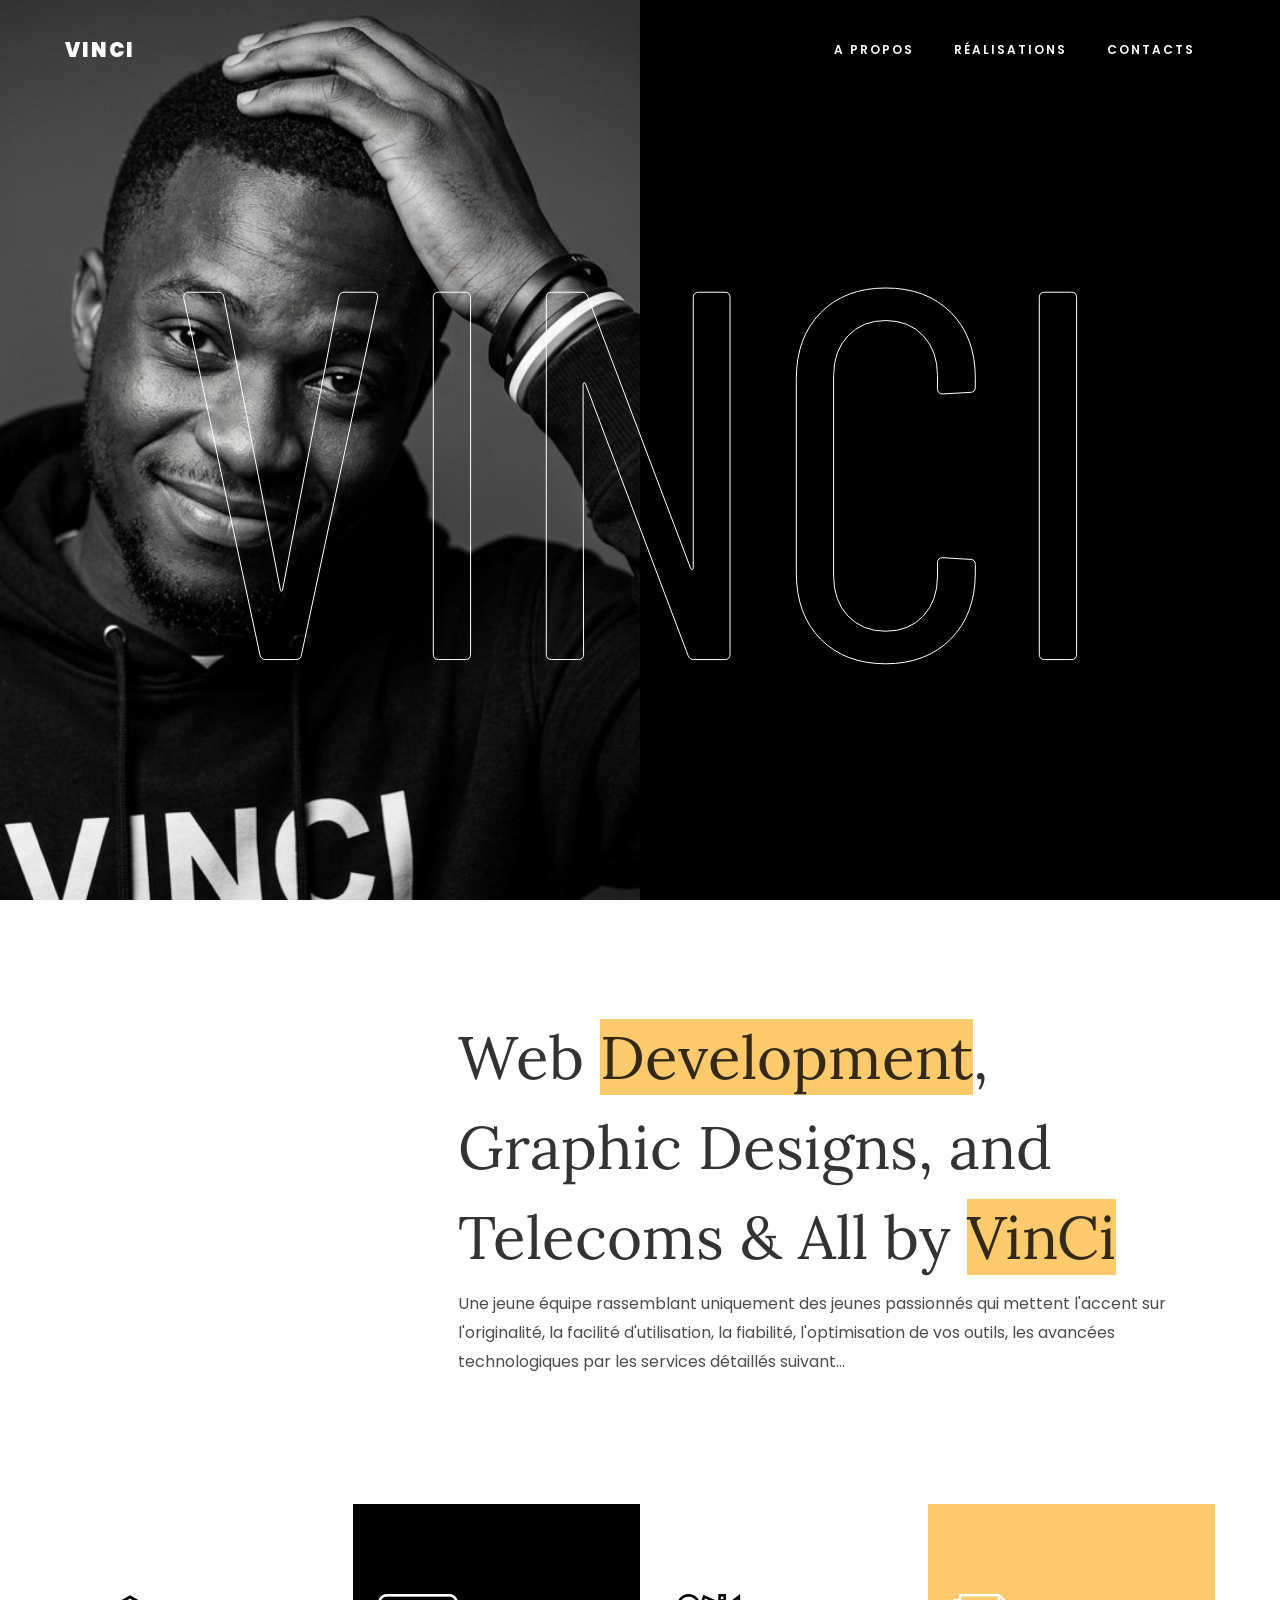
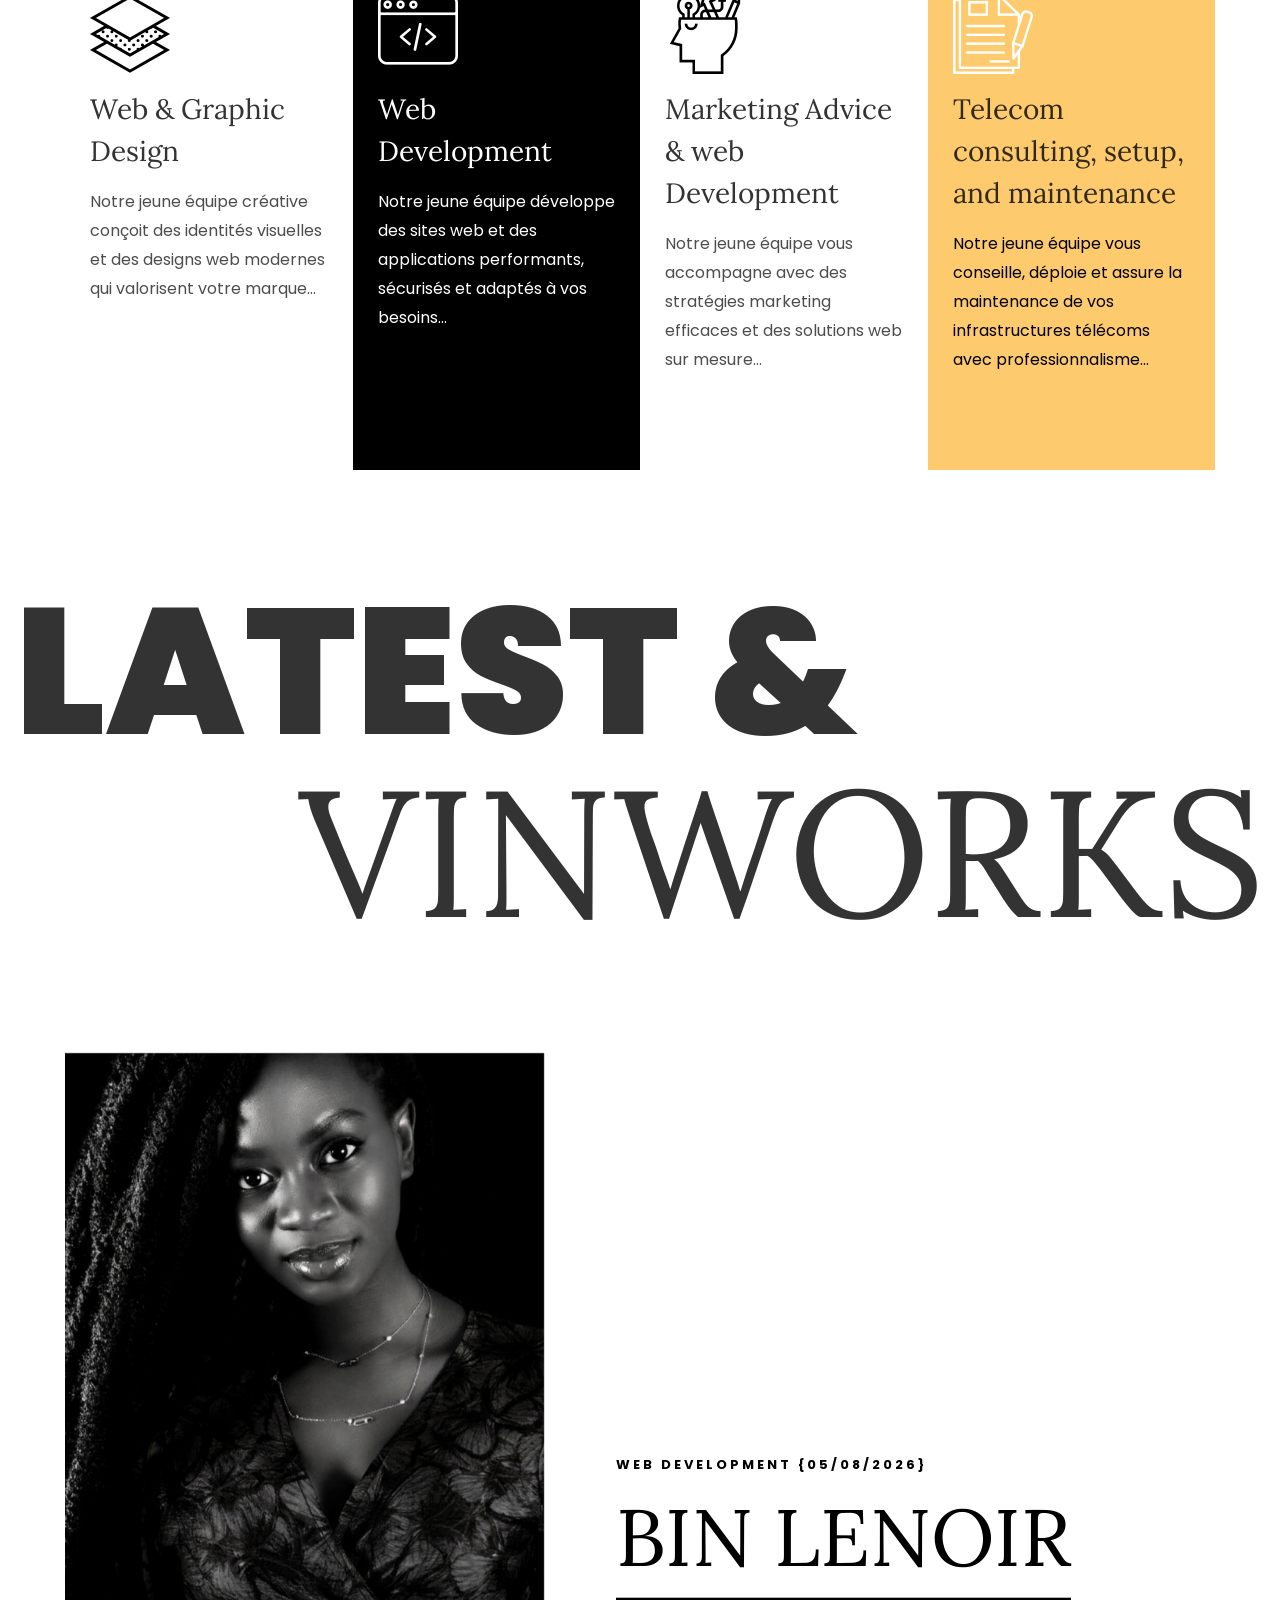
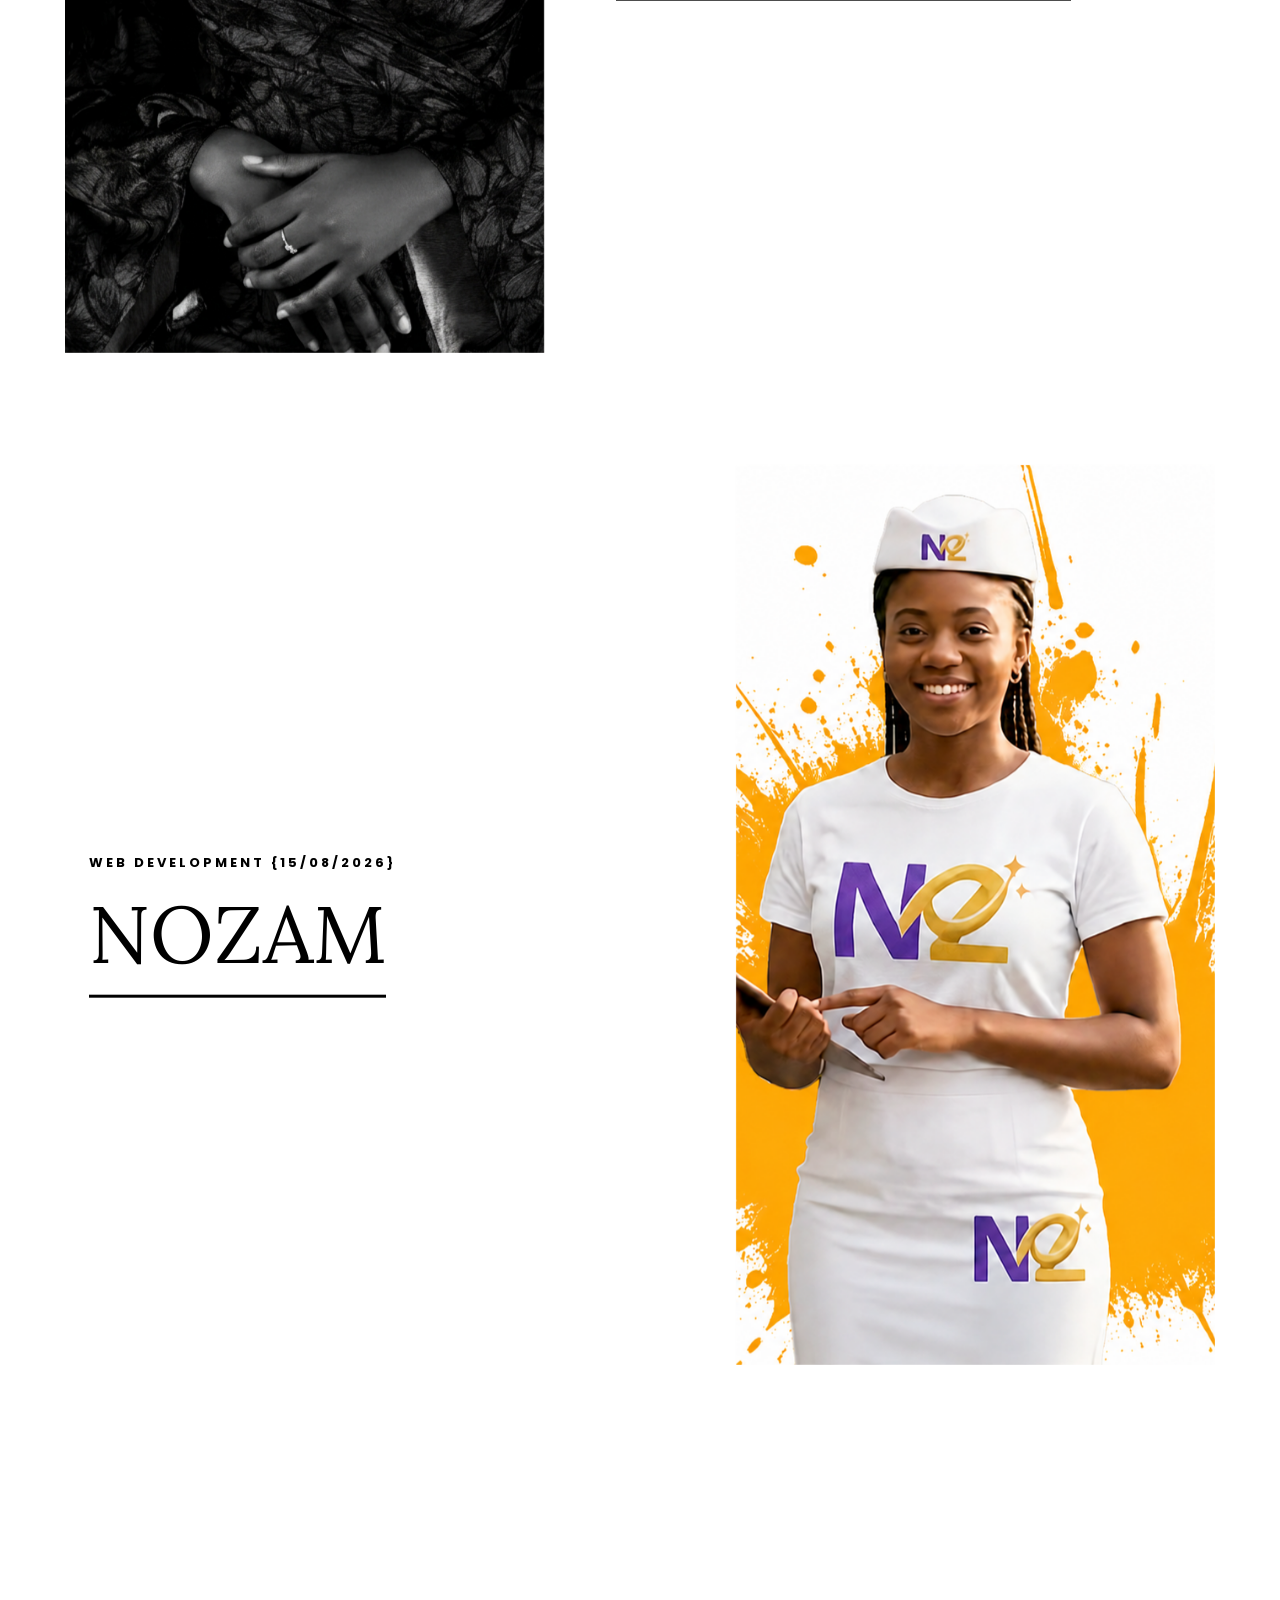
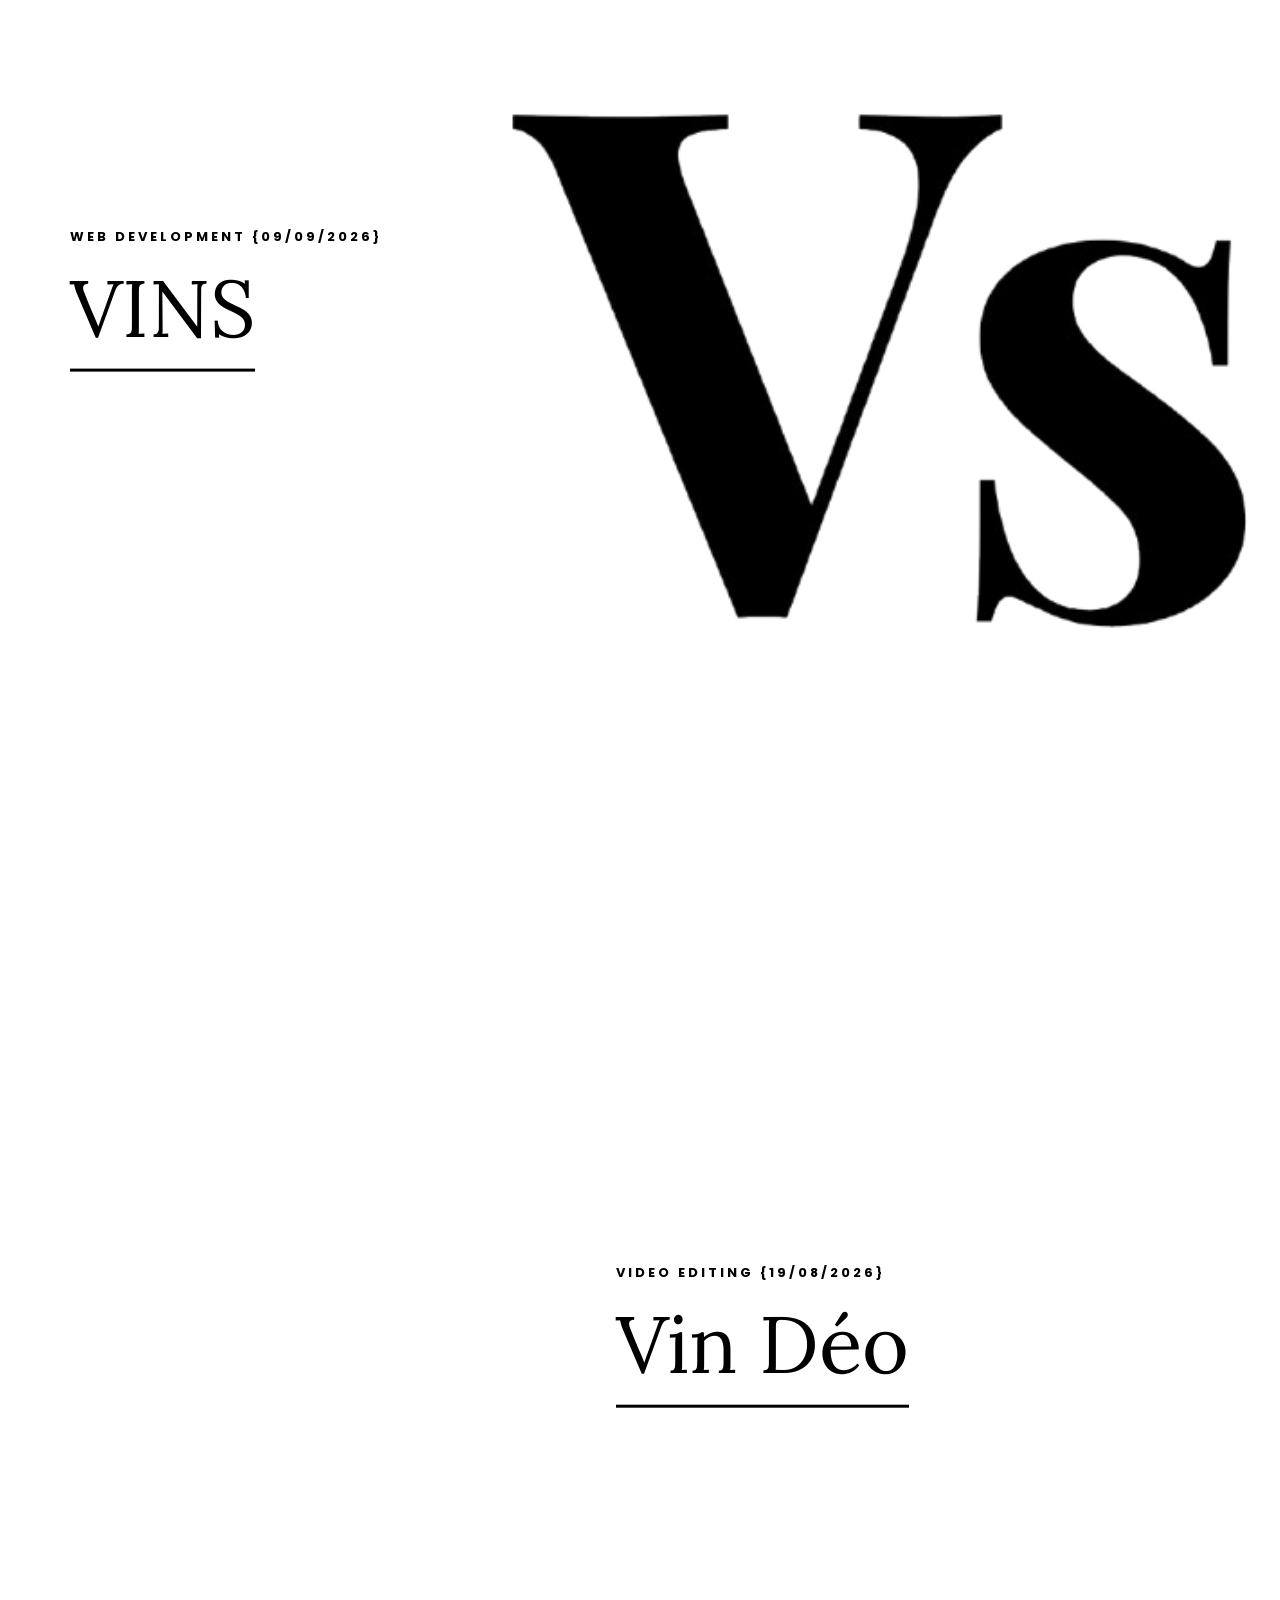
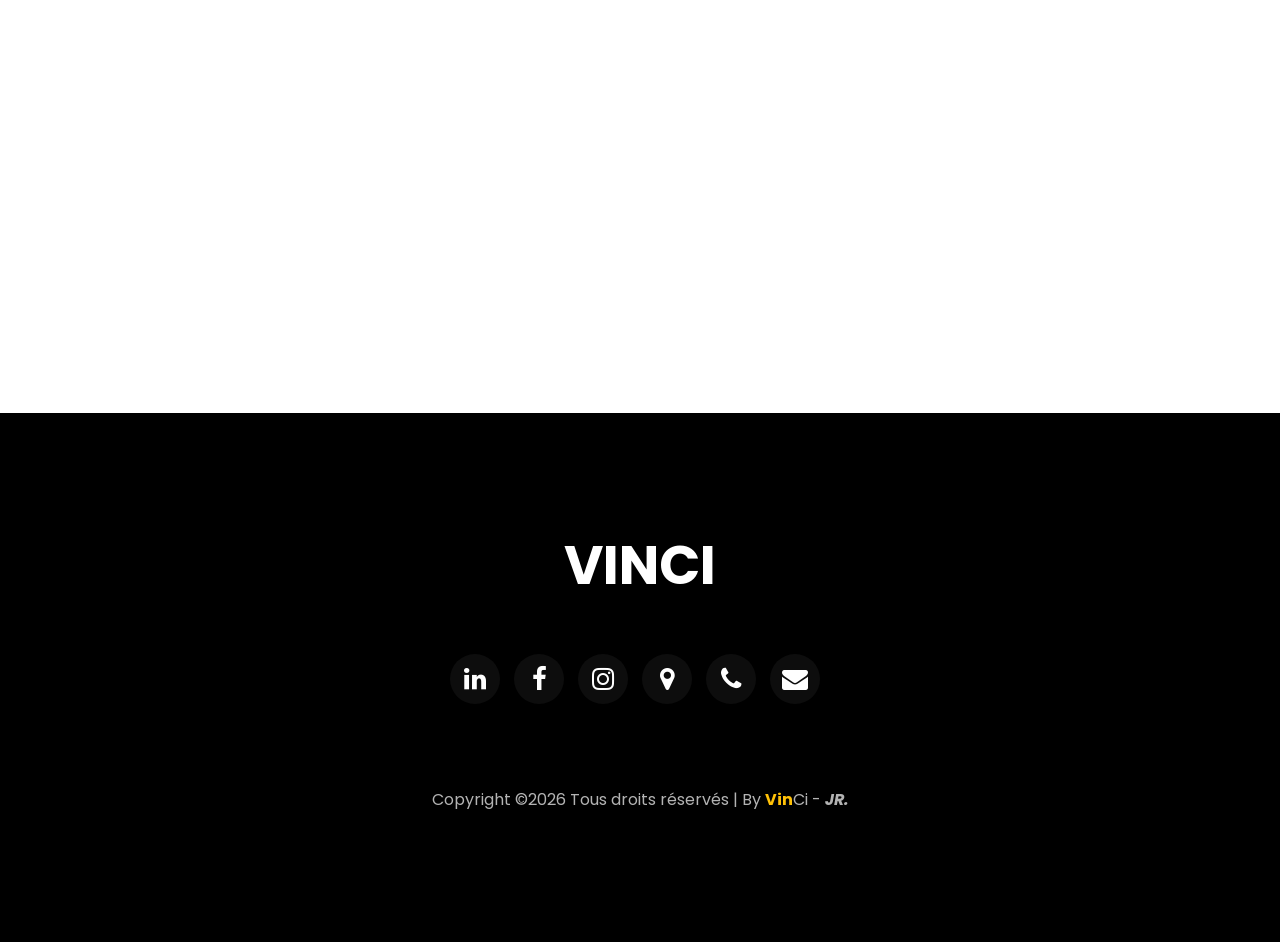
<file: index.html>
<!DOCTYPE html>
<html lang="en">
  <head>
    <title>VinCi </title>
    <meta charset="utf-8">
    <meta name="viewport" content="width=device-width, initial-scale=1, shrink-to-fit=no">
    <link rel="icon" href="images/3-removebg-preview.png" sizes="any">
    <link href="https://fonts.googleapis.com/css?family=Poppins:100,200,300,400,500,600,700,800,900" rel="stylesheet">
    <link href="https://fonts.googleapis.com/css?family=Barlow+Condensed:900&display=swap" rel="stylesheet">
    <link href="https://fonts.googleapis.com/css?family=Lora:400,400i,700,700i&display=swap" rel="stylesheet">

    <link rel="stylesheet" href="css/open-iconic-bootstrap.min.css">
    <link rel="stylesheet" href="css/animate.css">
    
    <link rel="stylesheet" href="css/owl.carousel.min.css">
    <link rel="stylesheet" href="css/owl.theme.default.min.css">
    <link rel="stylesheet" href="css/magnific-popup.css">

    <link rel="stylesheet" href="css/aos.css">

    <link rel="stylesheet" href="css/ionicons.min.css">

    <link rel="stylesheet" href="css/bootstrap-datepicker.css">
    <link rel="stylesheet" href="css/jquery.timepicker.css">

    
    <link rel="stylesheet" href="css/flaticon.css">
    <link rel="stylesheet" href="css/icomoon.css">
    <link rel="stylesheet" href="css/style.css">

	<style>
		/* Assure que le conteneur masque le débordement de la vidéo */
.video-container {
    position: relative;
    overflow: hidden;
    padding: 0; /* Évite les décalages */
}

/* Force la vidéo à remplir tout le conteneur en conservant les proportions (comme background-size: cover) */
.bg-video {
    position: absolute;
    top: 50%;
    left: 50%;
    min-width: 100%;
    min-height: 100%;
    width: auto;
    height: auto;
    transform: translate(-50%, -50%);
    object-fit: cover; /* Reproduit le comportement de background-size: cover */
    z-index: 0;
}
	</style>
  </head>
  <body>
	  <nav class="navbar navbar-expand-lg navbar-dark ftco_navbar bg-dark ftco-navbar-light" id="ftco-navbar">
	    <div class="container">
	      <a class="navbar-brand" href="index.html">VinCi</a>
	      <button class="navbar-toggler" type="button" data-toggle="collapse" data-target="#ftco-nav" aria-controls="ftco-nav" aria-expanded="false" aria-label="Toggle navigation">
	        <span class="oi oi-menu"></span> Menu
	      </button>

	      <div class="collapse navbar-collapse" id="ftco-nav">
	        <ul class="navbar-nav ml-auto">
	        	<li class="nav-item"><a href="about.html" class="nav-link">A propos</a></li>
	        	<li class="nav-item"><a href="work.html" class="nav-link">Réalisations</a></li>
	          <li class="nav-item"><a href="contact.html" class="nav-link">Contacts</a></li>
	        </ul>
	      </div>
	    </div>
	  </nav>
    <!-- END nav -->
    
    <section id="home-section" class="hero">
    	<h1 class="vr text-center">VinCi</h1>
		  <div class="js-fullheight home-wrap d-flex">
		  	<div class="half order-md-last"></div>
		  	<div class="half">
			  	<div class="home-slider owl-carousel">
			      <div class="slider-item js-fullheight">
			      	<div class="overlay"></div>
			        <div class="container-fluid p-0">
			          <div class="row d-md-flex no-gutters slider-text js-fullheight align-items-center justify-content-end" data-scrollax-parent="true">
			          	<div class="one-third img js-fullheight" style="background-image:url(images/Gemini_Generated_Image_y0osaqy0osaqy0os.jpg);">
			          	</div>
			        	</div>
			        </div>
			      </div>

			      <div class="slider-item js-fullheight">
			      	<div class="overlay"></div>
			        <div class="container-fluid p-0">
			          <div class="row d-flex no-gutters slider-text js-fullheight align-items-center justify-content-end" data-scrollax-parent="true">
			          	<div class="one-third img js-fullheight" style="background-image:url(images/Gemini_Generated_Image_odhjegodhjegodhj.jpg);">
			          		<div class="overlay"></div>
			          	</div>
			        	</div>
			        </div>
			      </div>

				  <div class="slider-item js-fullheight">
			      	<div class="overlay"></div>
			        <div class="container-fluid p-0">
			          <div class="row d-flex no-gutters slider-text js-fullheight align-items-center justify-content-end" data-scrollax-parent="true">
			          	<div class="one-third img js-fullheight" style="background-image:url(images/Gemini_Generated_Image_yvnh64yvnh64yvnh.jpg);">
			          		<div class="overlay"></div>
			          	</div>
			        	</div>
			        </div>
			      </div>

				  <div class="slider-item js-fullheight">
			      	<div class="overlay"></div>
			        <div class="container-fluid p-0">
			          <div class="row d-flex no-gutters slider-text js-fullheight align-items-center justify-content-end" data-scrollax-parent="true">
			          	<div class="one-third img js-fullheight" style="background-image:url(images/Gemini_Generated_Image_zijslpzijslpzijs.jpg);">
			          		<div class="overlay"></div>
			          	</div>
			        	</div>
			        </div>
			      </div>
			    </div>
			  </div>
	    </div>
    </section>


    <section class="ftco-section ftco-intro">
    	<div class="container">
    		<div class="row justify-content-end">
    			<div class="col-md-8">
    				<h2>Web <span>Development</span>, Graphic Designs, and Telecoms &amp; All by <span>VinCi</span></h2>
    				<p>Une jeune équipe rassemblant uniquement des jeunes passionnés qui mettent l'accent sur l'originalité, la facilité d'utilisation, la fiabilité, l'optimisation de vos outils, les avancées technologiques par les services détaillés suivant...</p>
    			</div>
    		</div>
    	</div>
    </section>

    <section class="services-section py-5 py-md-0">
      <div class="container">
        <div class="row no-gutters d-flex">
			
          <div class="col-md-6 col-lg-3 d-flex align-self-stretch ftco-animate">
            <div class="media block-6 services d-block">
              <div class="icon"><span class="flaticon-layers"></span></div>
              <div class="media-body">
                <h3 class="heading mb-3">Web & Graphic Design</h3>
                <p>	Notre jeune équipe créative conçoit des identités visuelles et des designs web modernes qui valorisent votre marque...</p>
              </div>
            </div>      
          </div>
          <div class="col-md-6 col-lg-3 d-flex align-self-stretch ftco-animate">
            <div class="media block-6 services active d-block">
              <div class="icon"><span class="flaticon-web-programming"></span></div>
              <div class="media-body">
                <h3 class="heading mb-3">Web Development</h3>
                <p>Notre jeune équipe développe des sites web et des applications performants, sécurisés et adaptés à vos besoins...</p>
              </div>
            </div>    
          </div>
          <div class="col-md-6 col-lg-3 d-flex align-self-stretch ftco-animate">
            <div class="media block-6 services d-block">
              <div class="icon"><span class="flaticon-idea"></span></div>
              <div class="media-body">
                <h3 class="heading mb-3">Marketing Advice & web Development</h3>
                <p>Notre jeune équipe vous accompagne avec des stratégies marketing efficaces et des solutions web sur mesure...</p>
              </div>
            </div>      
          </div>
          <div class="col-md-6 col-lg-3 d-flex align-self-stretch ftco-animate">
            <div class="media block-6 services active-2 d-block">
              <div class="icon"><span class="flaticon-contract"></span></div>
              <div class="media-body">
                <h3 class="heading mb-3">Telecom consulting, setup, and maintenance</h3>
                <p>Notre jeune équipe vous conseille, déploie et assure la maintenance de vos infrastructures télécoms avec professionnalisme...</p>
              </div>
            </div>      
          </div>

        </div>
      </div>
    </section>


    <section class="ftco-section ftco-portfolio">
    	<div class="container-fluid">
    		<div class="row justify-content-center pb-3">
          <div class="col-md-12 mb-5 heading-section text-center ftco-animate">
            <h2 class="mb-5">Latest &amp; <span>VinWorks</span></h2>
          </div>
        </div>
    	</div>

    	<div class="container">
    		<div class="row no-gutters">
	  			<div class="col-md-12 portfolio-wrap">
	  				<div class="row no-gutters align-items-center">
	  					<div class="col-md-5 img js-fullheight" style="background-image: url(images/Gemini_Generated_Image_x1q56rx1q56rx1q5.png);">
	  						
	  					</div>
	  					<div class="col-md-7">
	  						<div class="text pt-5 pl-0 pl-lg-5 pl-md-4 ftco-animate">
	  							<div class="px-4 px-lg-4">
	  								<div class="desc">
		  								<div class="top">
			  								<span class="subheading">Web Development {05/08/2026}</span>
				  							<h2 class="mb-4"><a href="work.html">BIN LENOIR</a></h2>
			  							</div>
			  							<div class="absolute">
				  							<p>BIN LENOIR est une boutique dédiée aux vêtements et accessoires qui allient élégance, qualité et modernité.
												 Nous sélectionnons des pièces tendance pour sublimer votre style en toute occasion...</p>
				  							<p><a href="https://binlenoir.com" class="custom-btn"  target="_blank">Voir le projet</a></p>
			  							</div>
		  							</div>
	  							</div>
	  						</div>
	  					</div>
	  				</div>
	  			</div>
	  		</div>
    	</div>

    	<!--<div class="container-fluid px-0 portfolio-entry">
    		<div class="row no-gutters d-xl-flex justify-content-end text-wrapper">
					<div class="one-half img js-fullheight" style="background-image: url('images/work-2.jpg');"></div>
					<div class="one-half half-text d-flex justify-content-end align-items-center ftco-animate">
						<div class="text align-items-center d-flex">
              <div class="desc pt-5 pl-4 pr-4 pt-lg-0 pl-lg-5 pl-xl-0 pr-xl-0">
								<div class="top">
  								<span class="subheading">Writing {12/06/2019}</span>
	  							<h2 class="mb-4"><a href="work.html">Workplace Office</a></h2>
  							</div>
  							<div class="absolute">
	  							<p>Far far away, behind the word mountains, far from the countries Vokalia and Consonantia, there live the blind texts. Separated they live in Bookmarksgrove.</p>
	  							<p><a href="#" class="custom-btn">Voir le projet</a></p>
  							</div>
							</div>
            </div>
					</div>
    		</div>
    	</div>-->

    	<!--<div class="container-fluid px-0 portfolio-entry">
    		<div class="row no-gutters d-md-flex justify-content-start text-wrapper">
					<div class="one-half img js-fullheight" style="background-image: url('images/work-3.jpg');"></div>
					<div class="one-half half-text d-flex justify-content-end align-items-center ftco-animate">
						<div class="text-2 align-items-start d-flex">
              <div class="desc pt-5 pr-4 pl-4 pt-lg-0 pr-lg-5 pr-xl-0 pl-xl-0">
								<div class="top">
  								<span class="subheading">Illustration {12/06/2019}</span>
	  							<h2 class="mb-4"><a href="work.html">Jacket Leather</a></h2>
  							</div>
  							<div class="absolute">
	  							<p>Far far away, behind the word mountains, far from the countries Vokalia and Consonantia, there live the blind texts. Separated they live in Bookmarksgrove.</p>
	  							<p><a href="#" class="custom-btn">Voir le projet</a></p>
  							</div>
							</div>
            </div>
					</div>
    		</div>
    	</div>-->

    	<div class="container">
    		<div class="row no-gutters">
	  			<div class="col-md-12 portfolio-wrap">
	  				<div class="row no-gutters align-items-center">
	  					<div class="col-md-5 order-md-last img js-fullheight" style="background-image: url(images/noz.png);">
	  						
	  					</div>
	  					<div class="col-md-7">
	  						<div class="text pt-5 pr-md-5 ftco-animate">
	  							<div class="px-4 px-lg-4">
	  								<div class="desc">
		  								<div class="top">
			  								<span class="subheading">Web Development {15/08/2026}</span>
				  							<h2 class="mb-4"><a href="work.html">NOZAM</a></h2>
			  							</div>
			  							<div class="absolute">
				  							<p>NOZAM est votre destination de choix pour les accessoires, meubles et articles indispensables à l'aménagement de votre maison. 
												Nous vous proposons des produits alliant qualité, esthétique et praticité pour créer un intérieur qui vous ressemble...</p>
				  							<p><a href="https://nozam-ten.vercel.app/"  class="custom-btn" target="_blank">Voir le projet</a></p>
			  							</div>
		  							</div>
	  							</div>
	  						</div>
	  					</div>
	  				</div>
	  			</div>
	  		</div>
    	</div>

    	<div class="container-fluid px-0 portfolio-entry">
    		<div class="row no-gutters d-md-flex justify-content-end text-wrapper">
					<div class="one-half img js-fullheight" style="background-image: url('images/1v.png');"></div>
					<div class="one-half half-text d-flex justify-content-end align-items-center ftco-animate">
						<div class="text align-items-center d-flex">
              <div class="desc pt-5 pl-5 pr-5 pt-lg-0 pl-lg-5 pl-xl-0 pr-xl-0">
								<div class="top">
  								<span class="subheading">Web Development {09/09/2026}</span>
	  							<h2 class="mb-4"><a href="https://nozam-ten.vercel.app">VINS</a></h2>
  							</div>
  							<div class="absolute">
	  							<p>Redéfinissez l'excellence vestimentaire à travers les pièces de la maison VINS, façonnées d'une distinction rare pour les esthètes exigeants.
Chaque création signée VINS célèbre l'union parfaite entre l'audace contemporaine et l'intemporalité du luxe discret.
Exprimez votre singularité avec la garde-robe VINS, où la noblesse des matières rencontre l'art du détail absolu.</p>
	  							<p><a href="https://nozam-ten.vercel.app" class="custom-btn">Voir le projet</a></p>
  							</div>
							</div>
            </div>
					</div>
    		</div>
    	</div>

    	<div class="container">
    		<div class="row no-gutters">
	  			<div class="col-md-12 portfolio-wrap">
	  				<div class="row no-gutters align-items-center">
	  					<div class="col-md-5 img js-fullheight video-container">
    <video autoplay loop muted playsinline class="bg-video">
        <source src="images/VinD2.mp4" type="video/mp4">
        Votre navigateur ne prend pas en charge les vidéos HTML5.
    </video>
</div>
	  					<div class="col-md-7">
	  						<div class="text pt-5 pl-md-5 pl-md-4 ftco-animate">
	  							<div class="px-4 px-lg-4">
	  								<div class="desc">
		  								<div class="top">
			  								<span class="subheading">Video editing {19/08/2026}</span>
				  							<h2 class="mb-4"><a href="work.html">Vin Déo</a></h2>
			  							</div>
			  							<div class="absolute">
				  							<p>Chez VinCi, nous transformons votre identité visuelle en un levier d'attraction puissant grâce à notre service de Graphic Design. 
												Nos designers créent des chartes graphiques sur-mesure, des logos percutants et des visuels captivants qui reflètent l'essence unique de votre entreprise...</p>
				  							<p><a href="work.html" class="custom-btn">Voir le projet</a></p>
			  							</div>
		  							</div>
	  							</div>
	  						</div>
	  					</div>
	  				</div>
	  			</div>
	  		</div>
    	</div>

    </section>

    <footer class="ftco-footer ftco-section">
      <div class="container">
        <div class="row mb-5">
          <div class="col-md">
            <div class="ftco-footer-widget mb-4 col-md-12 text-center">
              <h1 class="ftco-heading-h2"><b style="color: #fff; font-family: 'Poppins',Arial,sans-serif; font-size: 54px;">VINCI</b></h1>

              <ul class="ftco-footer-social list-unstyled float-md-center float-ctr mt-5">
                <li class="ftco-animate"><a href="#"><span class="icon-linkedin" target="_blank"></span></a></li>
                <li class="ftco-animate"><a href="#"><span class="icon-facebook" target="_blank"></span></a></li>
                <li class="ftco-animate"><a href="#"><span class="icon-instagram" target="_blank"></span></a></li>
				<li class="ftco-animate"><a href="https://maps.app.goo.gl/P8dwYahwQcQk4uDL8" target="_blank"><span class="icon-map-marker"></span></a></li>
                <li class="ftco-animate"><a href="callto:2250759128035" target="_blank"><span class="icon-phone"></span></a></li>
                <li class="ftco-animate"><a href="mailto:drikrianjunior@gmail.com" target="_blank"><span class="icon-envelope"></span></a></li>
              </ul>
            </div>
          </div>
		  </div>
        <div class="row">
          <div class="col-md-12 text-center">

            <p><!-- Link back to Colorlib can't be removed. Template is licensed under CC BY 3.0. -->
  Copyright &copy;<script>document.write(new Date().getFullYear());</script> Tous droits réservés |  By <b style="color: #ffc107">Vin</b>Ci - <I><B><a href="https://jr-seri-portfolio.vercel.app/" target="_blank">JR.</a></B> </I> 
  <!-- Link back to Colorlib can't be removed. Template is licensed under CC BY 3.0. --></p>
          </div>
        </div>
      </div>
    </footer>
    
  

  <!-- loader -->
  <div id="ftco-loader" class="show fullscreen"><svg class="circular" width="48px" height="48px"><circle class="path-bg" cx="24" cy="24" r="22" fill="none" stroke-width="4" stroke="#eeeeee"/><circle class="path" cx="24" cy="24" r="22" fill="none" stroke-width="4" stroke-miterlimit="10" stroke="#F96D00"/></svg></div>


  <script src="js/jquery.min.js"></script>
  <script src="js/jquery-migrate-3.0.1.min.js"></script>
  <script src="js/popper.min.js"></script>
  <script src="js/bootstrap.min.js"></script>
  <script src="js/jquery.easing.1.3.js"></script>
  <script src="js/jquery.waypoints.min.js"></script>
  <script src="js/jquery.stellar.min.js"></script>
  <script src="js/owl.carousel.min.js"></script>
  <script src="js/jquery.magnific-popup.min.js"></script>
  <script src="js/aos.js"></script>
  <script src="js/jquery.animateNumber.min.js"></script>
  <script src="js/scrollax.min.js"></script>
  <script src="js/google-map.js"></script>
  <script src="js/main.js"></script>
    
  </body>
</html>
</file>
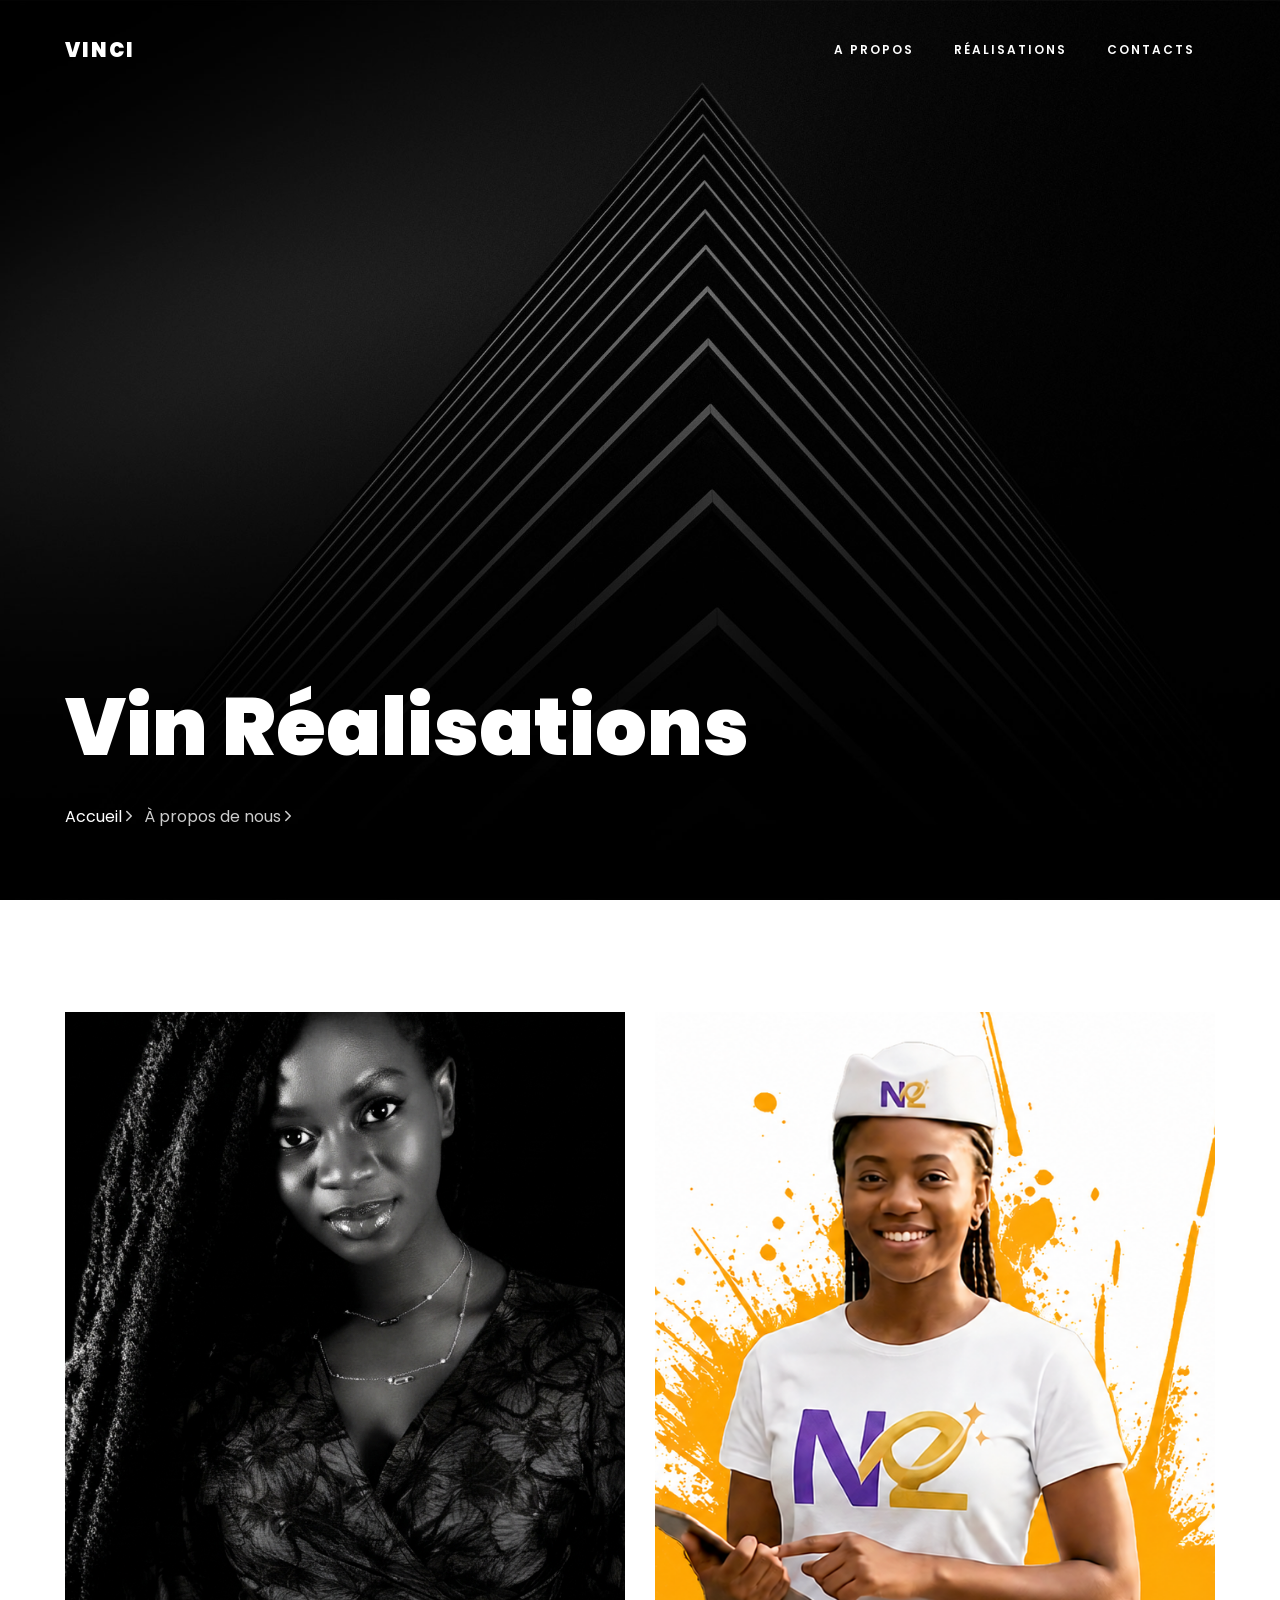
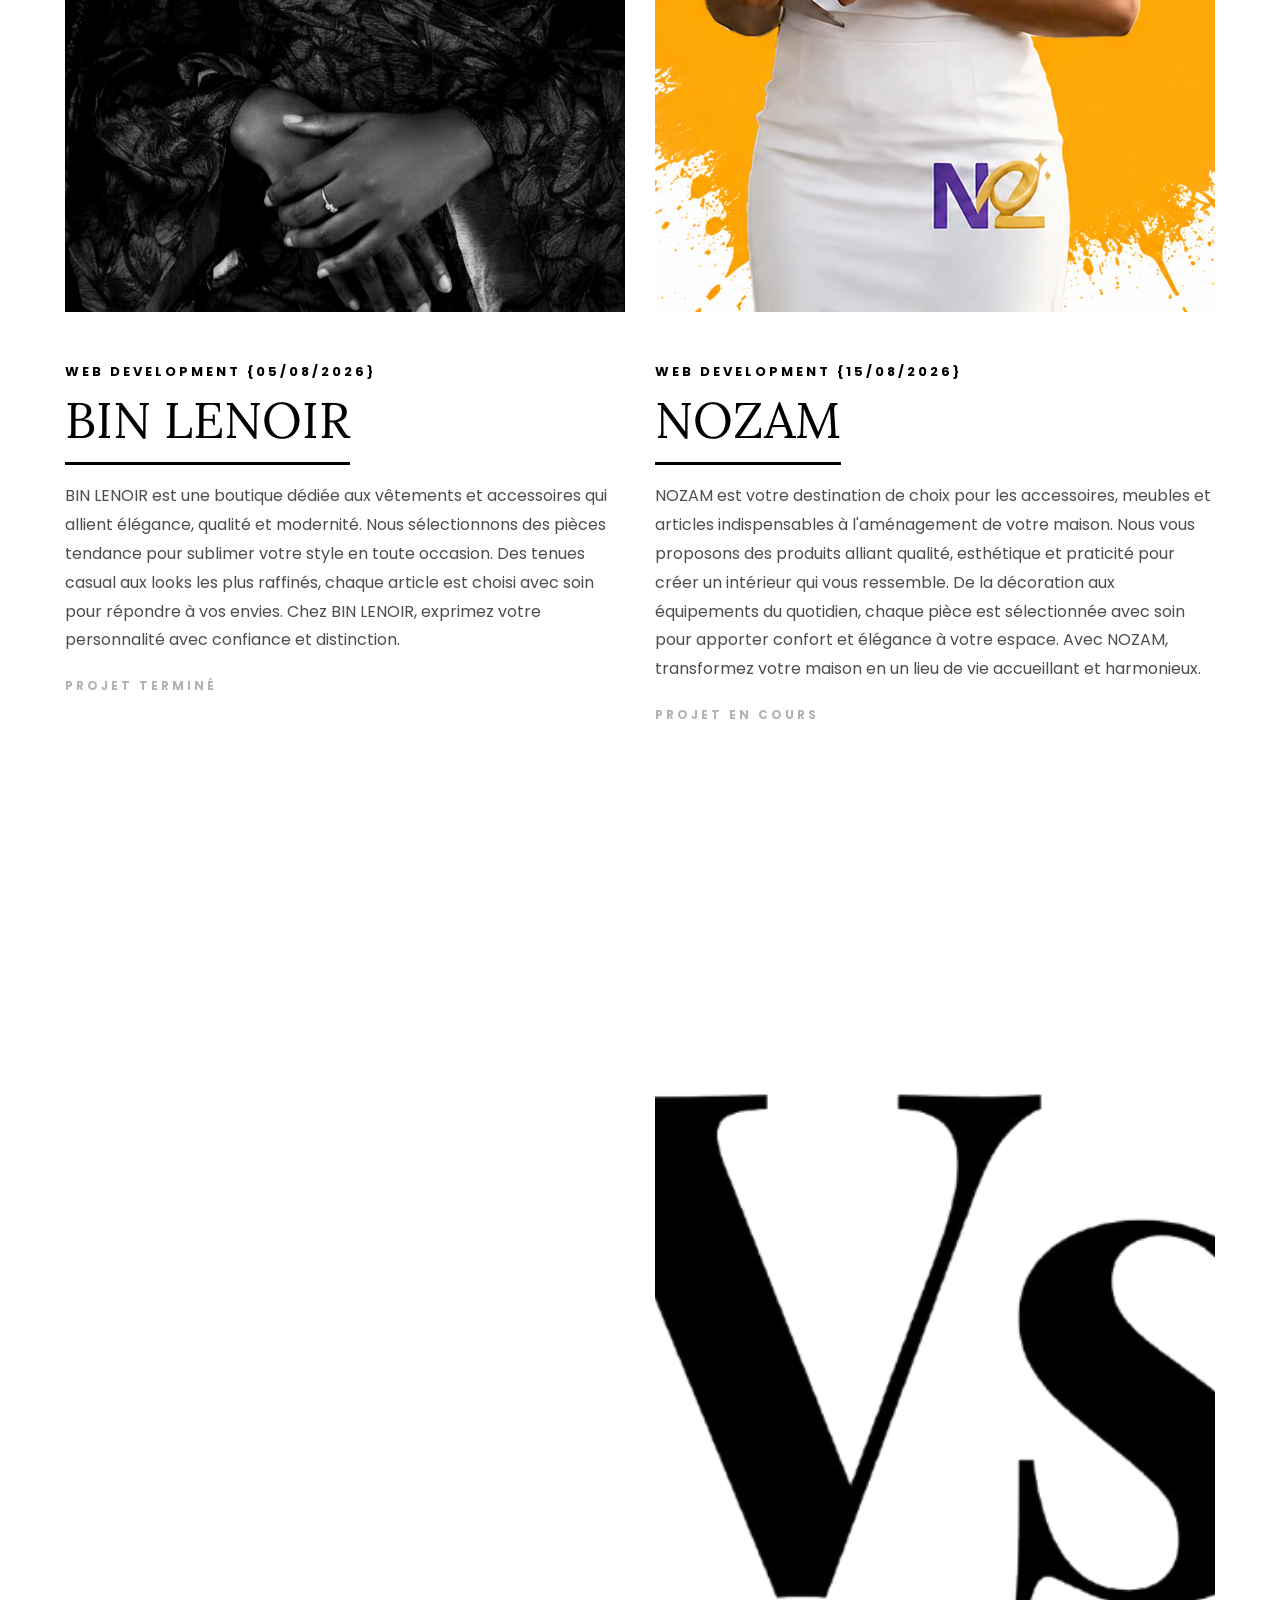
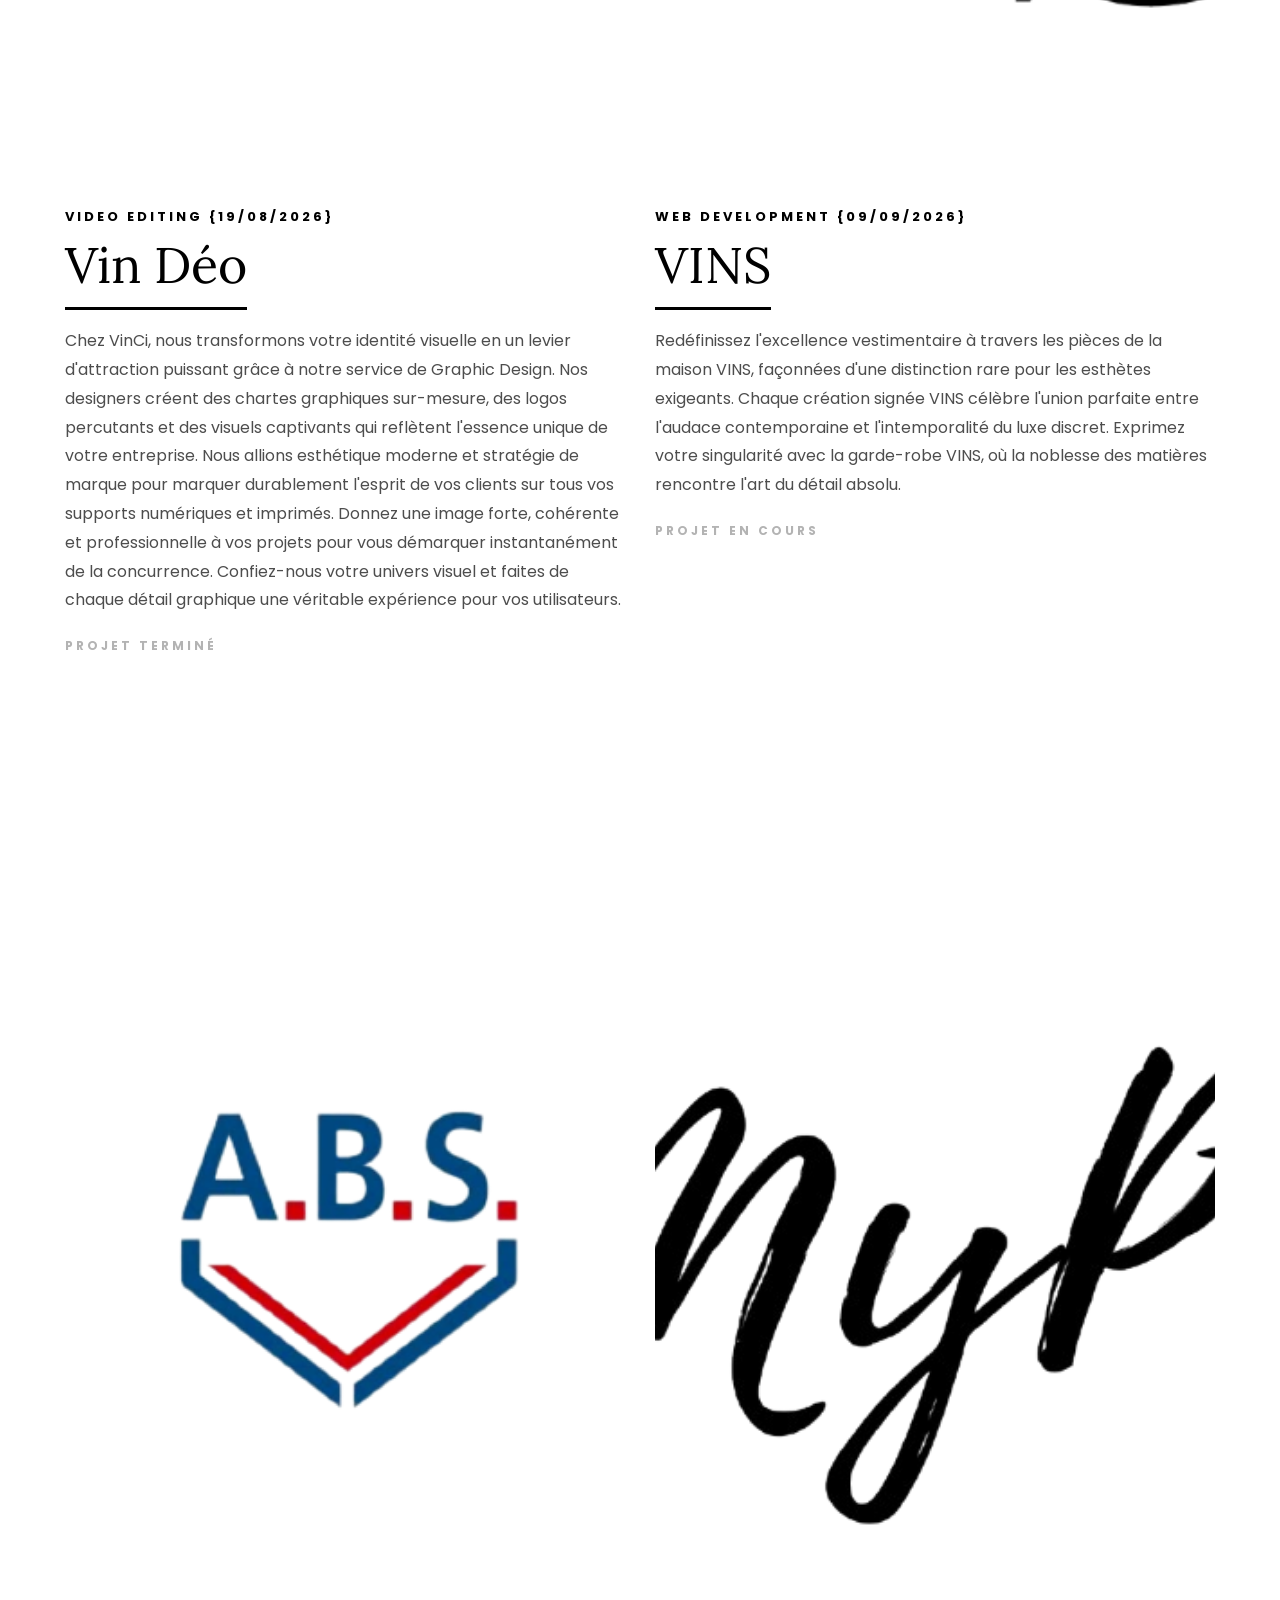
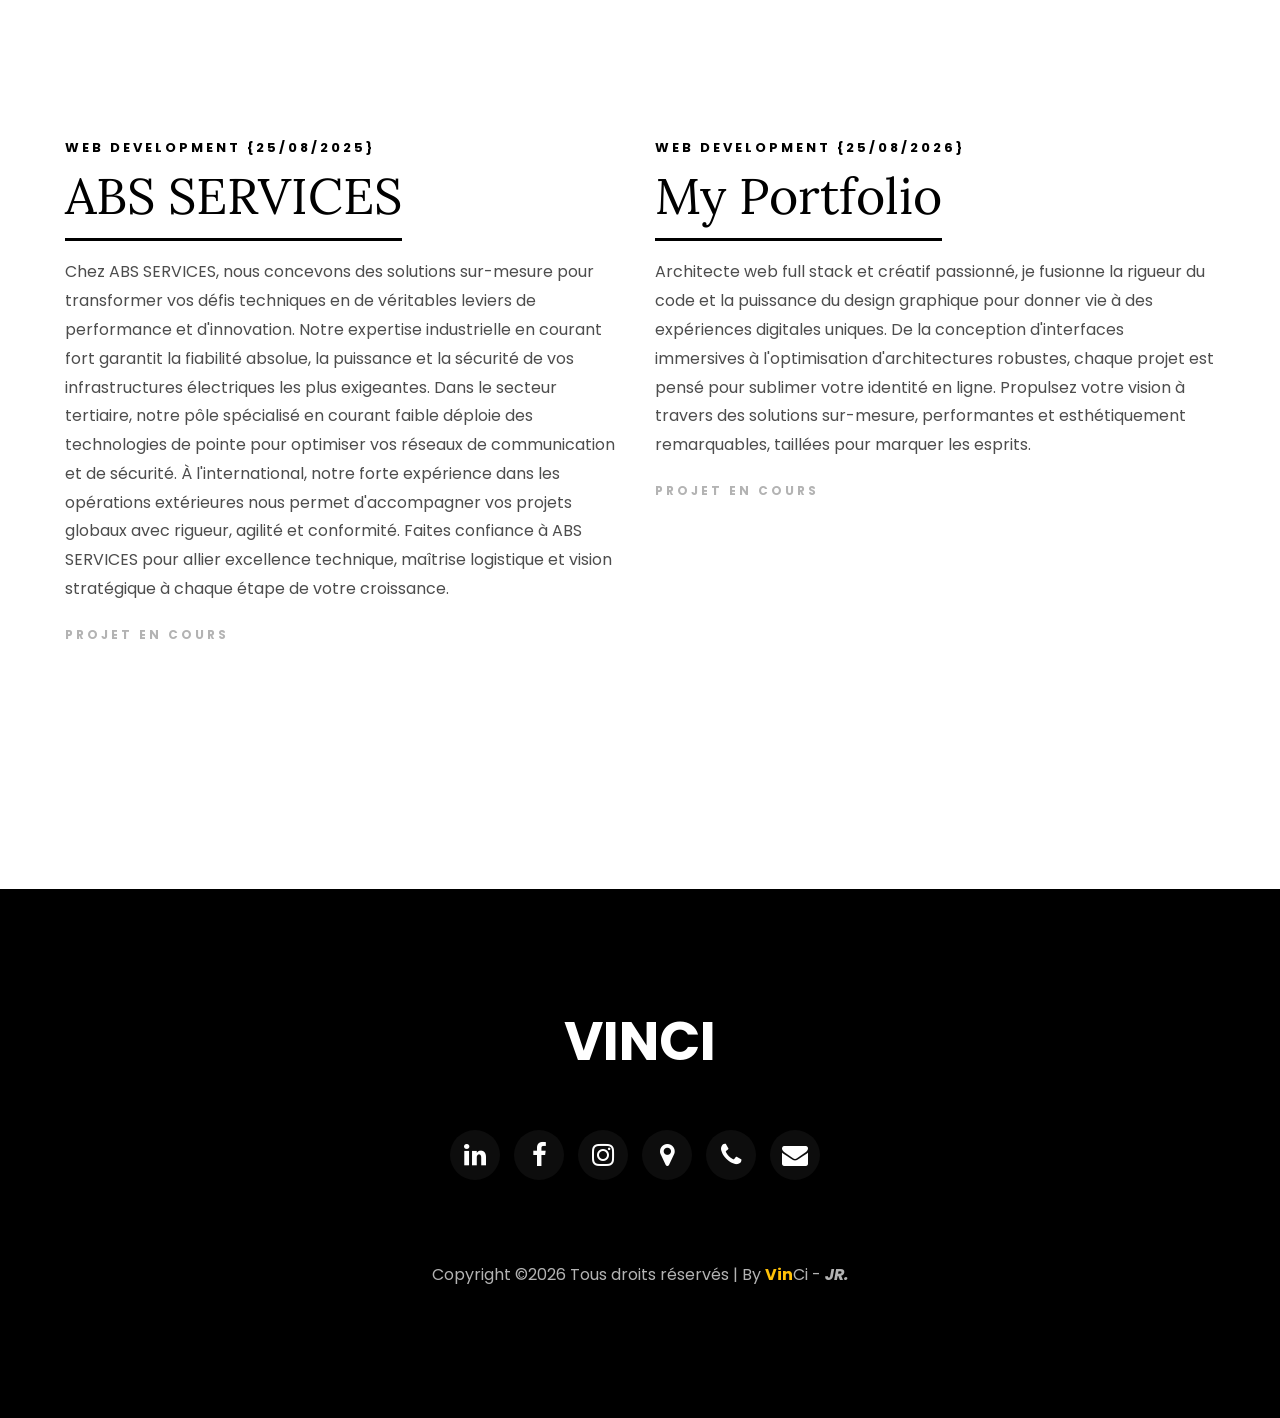
<file: work.html>
<!DOCTYPE html>
<html lang="en">
  <head>
    <title>VinCi | Réalisations</title>
    <meta charset="utf-8">
    <meta name="viewport" content="width=device-width, initial-scale=1, shrink-to-fit=no">
    <link rel="icon" href="images/3-removebg-preview.png" sizes="any">
    <link href="https://fonts.googleapis.com/css?family=Poppins:100,200,300,400,500,600,700,800,900" rel="stylesheet">
    <link href="https://fonts.googleapis.com/css?family=Barlow+Condensed:900&display=swap" rel="stylesheet">
    <link href="https://fonts.googleapis.com/css?family=Lora:400,400i,700,700i&display=swap" rel="stylesheet">

    <link rel="stylesheet" href="css/open-iconic-bootstrap.min.css">
    <link rel="stylesheet" href="css/animate.css">
    
    <link rel="stylesheet" href="css/owl.carousel.min.css">
    <link rel="stylesheet" href="css/owl.theme.default.min.css">
    <link rel="stylesheet" href="css/magnific-popup.css">

    <link rel="stylesheet" href="css/aos.css">

    <link rel="stylesheet" href="css/ionicons.min.css">

    <link rel="stylesheet" href="css/bootstrap-datepicker.css">
    <link rel="stylesheet" href="css/jquery.timepicker.css">

    
    <link rel="stylesheet" href="css/flaticon.css">
    <link rel="stylesheet" href="css/icomoon.css">
    <link rel="stylesheet" href="css/style.css">
	<style>
		/* Assure que le conteneur masque le débordement de la vidéo */
.video-container {
    position: relative;
    overflow: hidden;
    padding: 0; /* Évite les décalages */
}

/* Force la vidéo à remplir tout le conteneur en conservant les proportions (comme background-size: cover) */
.bg-video {
    position: absolute;
    top: 50%;
    left: 50%;
    min-width: 100%;
    min-height: 100%;
    width: auto;
    height: auto;
    transform: translate(-50%, -50%);
    object-fit: cover; /* Reproduit le comportement de background-size: cover */
    z-index: 0;
}
	</style>
  </head>
  <body>
	  <nav class="navbar navbar-expand-lg navbar-dark ftco_navbar bg-dark ftco-navbar-light" id="ftco-navbar">
	    <div class="container">
	      <a class="navbar-brand" href="index.html">VinCi</a>
	      <button class="navbar-toggler" type="button" data-toggle="collapse" data-target="#ftco-nav" aria-controls="ftco-nav" aria-expanded="false" aria-label="Toggle navigation">
	        <span class="oi oi-menu"></span> Menu
	      </button>

	      <div class="collapse navbar-collapse" id="ftco-nav">
	        <ul class="navbar-nav ml-auto">
	        	<li class="nav-item"><a href="about.html" class="nav-link">A propos</a></li>
	        	<li class="nav-item"><a href="work.html" class="nav-link">Réalisations</a></li>
	          <li class="nav-item"><a href="contact.html" class="nav-link">Contacts</a></li>
	        </ul>
	      </div>
	    </div>
	  </nav>
    <!-- END nav -->
    
    <section class="hero-wrap hero-wrap-2 js-fullheight" style="background-image: url('images/bg_3.jpg');" data-stellar-background-ratio="0.5">
      <div class="overlay"></div>
      <div class="container">
        <div class="row no-gutters slider-text js-fullheight align-items-end">
          <div class="col-md-9 ftco-animate pb-5">
            <h2 class="mb-3 bread">Vin Réalisations</h2>
            <p class="breadcrumbs"><span class="mr-2"><a href="index.html">Accueil <i class="ion-ios-arrow-forward"></i></a></span> <span>À propos de nous <i class="ion-ios-arrow-forward"></i></span></p>
          </div>
        </div>
      </div>
    </section>

    <section class="ftco-section ftco-portfolio">
    	<div class="container">
    		<div class="row">
	  			<div class="col-md-6 portfolio-wrap ftco-animate">
	  				<div class="row align-items-center">
	  					<div class="col-md-12">
		  					<div class="img js-fullheight" style="background-image: url(images/Gemini_Generated_Image_x1q56rx1q56rx1q5.png);">
		  						
		  					</div>
	  					</div>
	  					<div class="col-md-12">
	  						<div class="text">
	  							<div class="px-0 pt-5">
	  								<div class="desc">
		  								<div class="top top-relative">
			  								<span class="subheading">Web Development {05/08/2026}</span>
				  							<h2 class="mb-4"><a href="https://binlenoir.com" target="_blank">BIN LENOIR</a></h2>
			  							</div>
			  							<div class="absolute relative">
				  							<p>BIN LENOIR est une boutique dédiée aux vêtements et accessoires qui allient élégance, qualité et modernité.
												 Nous sélectionnons des pièces tendance pour sublimer votre style en toute occasion. 
												 Des tenues casual aux looks les plus raffinés, chaque article est choisi avec soin pour répondre à vos envies. 
												 Chez BIN LENOIR, exprimez votre personnalité avec confiance et distinction.</p>
				  							<p><a href="https://binlenoir.com" class="custom-btn" target="_blank">Projet Terminé</a></p>
			  							</div>
		  							</div>
	  							</div>
	  						</div>
	  					</div>
	  				</div>
	  			</div>
	  			<div class="col-md-6 portfolio-wrap ftco-animate">
	  				<div class="row align-items-center">
	  					<div class="col-md-12">
		  					<div class="img js-fullheight" style="background-image: url(images/noz.png);">
		  						
		  					</div>
	  					</div>
	  					<div class="col-md-12">
	  						<div class="text">
	  							<div class="px-0 pt-5">
	  								<div class="desc">
		  								<div class="top top-relative">
			  								<span class="subheading">Web Development {15/08/2026}</span>
				  							<h2 class="mb-4"><a href="https://nozam-ten.vercel.app" target="_blank">NOZAM</a></h2>
			  							</div>
			  							<div class="absolute relative">
				  							<p>NOZAM est votre destination de choix pour les accessoires, meubles et articles indispensables à l'aménagement de votre maison.
												 Nous vous proposons des produits alliant qualité, esthétique et praticité pour créer un intérieur qui vous ressemble.
												De la décoration aux équipements du quotidien, chaque pièce est sélectionnée avec soin pour apporter confort et élégance à votre espace.
												 Avec NOZAM, transformez votre maison en un lieu de vie accueillant et harmonieux.</p>
				  							<p><a href="https://nozam-ten.vercel.app" class="custom-btn" target="_blank">Projet en cours</a></p>
			  							</div>
		  							</div>
	  							</div>
	  						</div>
	  					</div>
	  				</div>
	  			</div>

	  			<div class="col-md-6 portfolio-wrap ftco-animate">
	  				<div class="row align-items-center">
	  					<div class="col-md-12">
		  					<div class="col-md-10 img js-fullheight video-container">
    <video autoplay loop muted playsinline class="bg-video" id="video">
        <source src="images/VinD2.mp4" type="video/mp4">
        Votre navigateur ne prend pas en charge les vidéos HTML5.
    </video>
</div>
	  					</div>
	  					<div class="col-md-12">
	  						<div class="text">
	  							<div class="px-0 pt-5">
	  								<div class="desc">
		  								<div class="top top-relative">
			  								<span class="subheading">Video editing {19/08/2026}</span>
				  							<h2 class="mb-4"><a href="#video">Vin Déo</a></h2>
			  							</div>
			  							<div class="absolute relative">
				  							<p>Chez VinCi, nous transformons votre identité visuelle en un levier d'attraction puissant grâce à notre service de Graphic Design. 
												Nos designers créent des chartes graphiques sur-mesure, des logos percutants et des visuels captivants qui reflètent l'essence unique de votre entreprise. 
												Nous allions esthétique moderne et stratégie de marque pour marquer durablement l'esprit de vos clients sur tous vos supports numériques et imprimés. 
												Donnez une image forte, cohérente et professionnelle à vos projets pour vous démarquer instantanément de la concurrence. 
												Confiez-nous votre univers visuel et faites de chaque détail graphique une véritable expérience pour vos utilisateurs.</p>
				  							<p><a href="#video" class="custom-btn">Projet Terminé</a></p>
			  							</div>
		  							</div>
	  							</div>
	  						</div>
	  					</div>
	  				</div>
	  			</div>

				<div class="col-md-6 portfolio-wrap ftco-animate">
	  				<div class="row align-items-center">
	  					<div class="col-md-12">
		  					<div class="img js-fullheight" style="background-image: url(images/1v.png);">
		  						
		  					</div>
	  					</div>
	  					<div class="col-md-12">
	  						<div class="text">
	  							<div class="px-0 pt-5">
	  								<div class="desc">
		  								<div class="top top-relative">
			  								<span class="subheading">Web Development {09/09/2026}</span>
				  							<h2 class="mb-4"><a href="https://nozam-ten.vercel.app" target="_blank">VINS</a></h2>
			  							</div>
			  							<div class="absolute relative">
				  							<p>Redéfinissez l'excellence vestimentaire à travers les pièces de la maison VINS, façonnées d'une distinction rare pour les esthètes exigeants.
Chaque création signée VINS célèbre l'union parfaite entre l'audace contemporaine et l'intemporalité du luxe discret.
Exprimez votre singularité avec la garde-robe VINS, où la noblesse des matières rencontre l'art du détail absolu.</p>
				  							<p><a href="https://vins-one.vercel.app" class="custom-btn" target="_blank">Projet en cours</a></p>
			  							</div>
		  							</div>
	  							</div>
	  						</div>
	  					</div>
	  				</div>
	  			</div>




						
		<div class="col-md-6 portfolio-wrap ftco-animate">
	  				<div class="row align-items-center">
	  					<div class="col-md-12">
		  					<div class="img js-fullheight" style="background-image: url(images/WhatsApp_Image_2023-05-29_à_12.35.07-removebg-preview.png);">
		  						
		  					</div>
	  					</div>
	  					<div class="col-md-12">
	  						<div class="text">
	  							<div class="px-0 pt-5">
	  								<div class="desc">
		  								<div class="top top-relative">
			  								<span class="subheading">Web Development {25/08/2025}</span>
				  							<h2 class="mb-4"><a href="https://absservices.vercel.app/" target="_blank">ABS SERVICES</a></h2>
			  							</div>
			  							<div class="absolute relative">
				  							<p>Chez ABS SERVICES, nous concevons des solutions sur-mesure pour transformer vos défis techniques en de véritables leviers de performance et d'innovation.
Notre expertise industrielle en courant fort garantit la fiabilité absolue, la puissance et la sécurité de vos infrastructures électriques les plus exigeantes.
Dans le secteur tertiaire, notre pôle spécialisé en courant faible déploie des technologies de pointe pour optimiser vos réseaux de communication et de sécurité.
À l'international, notre forte expérience dans les opérations extérieures nous permet d'accompagner vos projets globaux avec rigueur, agilité et conformité.
Faites confiance à ABS SERVICES pour allier excellence technique, maîtrise logistique et vision stratégique à chaque étape de votre croissance.</p>
				  							<p><a href="https://absservices.vercel.app/" class="custom-btn" target="_blank">Projet en cours</a></p>
			  							</div>
		  							</div>
	  							</div>
	  						</div>
	  					</div>
	  				</div>
	  			</div>



				

		<div class="col-md-6 portfolio-wrap ftco-animate">
	  				<div class="row align-items-center">
	  					<div class="col-md-12">
		  					<div class="img js-fullheight" style="background-image: url(images/1-removebg-previewpo.png);">
		  						
		  					</div>
	  					</div>
	  					<div class="col-md-12">
	  						<div class="text">
	  							<div class="px-0 pt-5">
	  								<div class="desc">
		  								<div class="top top-relative">
			  								<span class="subheading">Web Development {25/08/2026}</span>
				  							<h2 class="mb-4"><a href="https://portfolio-roan-two-43.vercel.app/" target="_blank">My Portfolio</a></h2>
			  							</div>
			  							<div class="absolute relative">
				  							<p>Architecte web full stack et créatif passionné, je fusionne la rigueur du code et la puissance du design graphique pour donner vie à des expériences digitales uniques.
De la conception d'interfaces immersives à l'optimisation d'architectures robustes, chaque projet est pensé pour sublimer votre identité en ligne.
Propulsez votre vision à travers des solutions sur-mesure, performantes et esthétiquement remarquables, taillées pour marquer les esprits.</p>
				  							<p><a href="https://portfolio-roan-two-43.vercel.app/" class="custom-btn" target="_blank">Projet en cours</a></p>
			  							</div>
		  							</div>
	  							</div>
	  						</div>
	  					</div>
	  				</div>
	  			</div>



		

	  		</div>
    	</div>

    </section>

   <footer class="ftco-footer ftco-section">
      <div class="container">
        <div class="row mb-5">
          <div class="col-md">
            <div class="ftco-footer-widget mb-4 col-md-12 text-center">
              <h1 class="ftco-heading-h2"><b style="color: #fff; font-family: 'Poppins',Arial,sans-serif; font-size: 54px;">VINCI</b></h1>

              <ul class="ftco-footer-social list-unstyled float-md-center float-ctr mt-5">
                <li class="ftco-animate"><a href="#"><span class="icon-linkedin" target="_blank"></span></a></li>
                <li class="ftco-animate"><a href="#"><span class="icon-facebook" target="_blank"></span></a></li>
                <li class="ftco-animate"><a href="#"><span class="icon-instagram" target="_blank"></span></a></li>
				<li class="ftco-animate"><a href="https://maps.app.goo.gl/P8dwYahwQcQk4uDL8" target="_blank"><span class="icon-map-marker"></span></a></li>
                <li class="ftco-animate"><a href="callto:2250759128035" target="_blank"><span class="icon-phone"></span></a></li>
                <li class="ftco-animate"><a href="mailto:drikrianjunior@gmail.com" target="_blank"><span class="icon-envelope"></span></a></li>
              </ul>
            </div>
          </div>
		  </div>
        <div class="row">
          <div class="col-md-12 text-center">

            <p><!-- Link back to Colorlib can't be removed. Template is licensed under CC BY 3.0. -->
  Copyright &copy;<script>document.write(new Date().getFullYear());</script> Tous droits réservés |  By <b style="color: #ffc107">Vin</b>Ci - <I><B><a href="https://jr-seri-portfolio.vercel.app/" target="_blank">JR.</a></B> </I> 
  <!-- Link back to Colorlib can't be removed. Template is licensed under CC BY 3.0. --></p>
          </div>
        </div>
      </div>
    </footer>
    

  <!-- loader -->
  <div id="ftco-loader" class="show fullscreen"><svg class="circular" width="48px" height="48px"><circle class="path-bg" cx="24" cy="24" r="22" fill="none" stroke-width="4" stroke="#eeeeee"/><circle class="path" cx="24" cy="24" r="22" fill="none" stroke-width="4" stroke-miterlimit="10" stroke="#F96D00"/></svg></div>


  <script src="js/jquery.min.js"></script>
  <script src="js/jquery-migrate-3.0.1.min.js"></script>
  <script src="js/popper.min.js"></script>
  <script src="js/bootstrap.min.js"></script>
  <script src="js/jquery.easing.1.3.js"></script>
  <script src="js/jquery.waypoints.min.js"></script>
  <script src="js/jquery.stellar.min.js"></script>
  <script src="js/owl.carousel.min.js"></script>
  <script src="js/jquery.magnific-popup.min.js"></script>
  <script src="js/aos.js"></script>
  <script src="js/jquery.animateNumber.min.js"></script>
  <script src="js/scrollax.min.js"></script>
  <script src="js/google-map.js"></script>
  <script src="js/main.js"></script>
    
  </body>
</html>
</file>
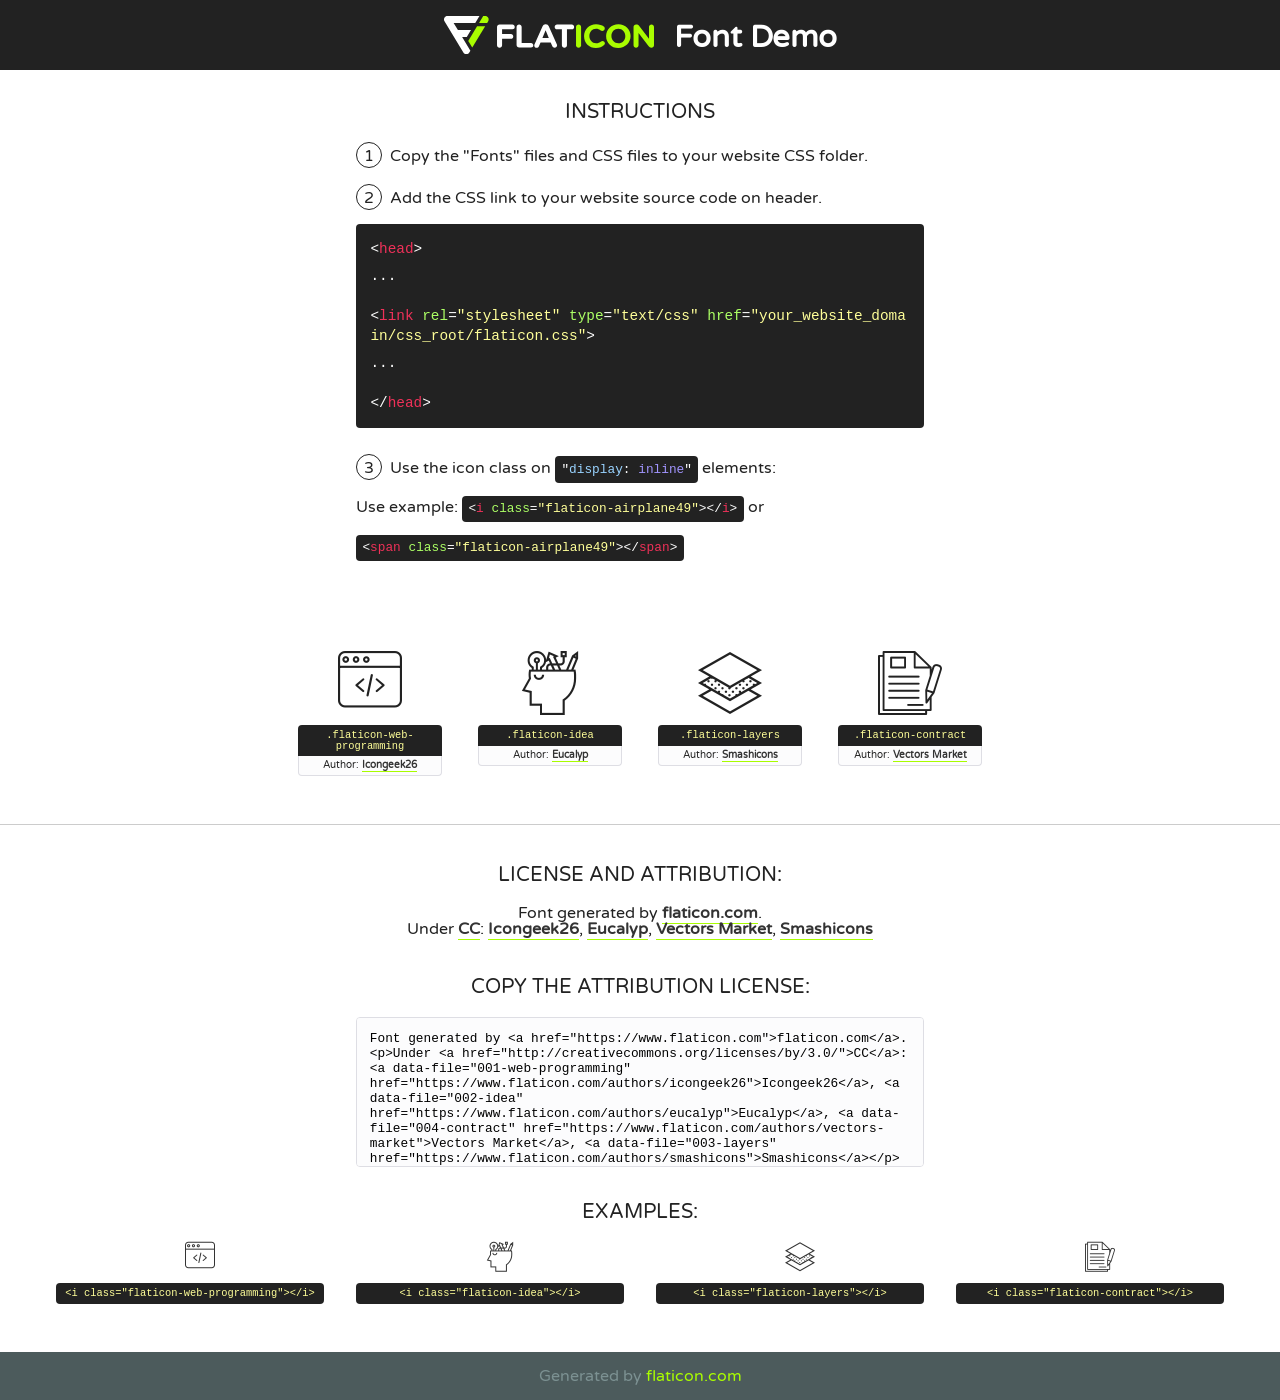
<file: fonts/flaticon/font/flaticon.html>
<!DOCTYPE html>
<!--
  Flaticon icon font: Flaticon
  Creation date: 12/06/2019 06:16
-->
<html>
<!DOCTYPE html>
<html>

<head>
    <title>Flaticon WebFont</title>
    <link href="http://fonts.googleapis.com/css?family=Varela+Round" rel="stylesheet" type="text/css" />
    <link rel="stylesheet" type="text/css" href="flaticon.css">
    <meta charset="UTF-8">
    <style>
    html, body, div, span, applet, object, iframe,
    h1, h2, h3, h4, h5, h6, p, blockquote, pre,
    a, abbr, acronym, address, big, cite, code,
    del, dfn, em, img, ins, kbd, q, s, samp,
    small, strike, strong, sub, sup, tt, var,
    b, u, i, center,
    dl, dt, dd, ol, ul, li,
    fieldset, form, label, legend,
    table, caption, tbody, tfoot, thead, tr, th, td,
    article, aside, canvas, details, embed, 
    figure, figcaption, footer, header, hgroup, 
    menu, nav, output, ruby, section, summary,
    time, mark, audio, video {
        margin: 0;
        padding: 0;
        border: 0;
        font-size: 100%;
        font: inherit;
        vertical-align: baseline;
    }
    /* HTML5 display-role reset for older browsers */
    article, aside, details, figcaption, figure, 
    footer, header, hgroup, menu, nav, section {
        display: block;
    }
    body {
        line-height: 1;
    }
    ol, ul {
        list-style: none;
    }
    blockquote, q {
        quotes: none;
    }
    blockquote:before, blockquote:after,
    q:before, q:after {
        content: '';
        content: none;
    }
    table {
        border-collapse: collapse;
        border-spacing: 0;
    }
    body {
        font-family: 'Varela Round', Helvetica, Arial, sans-serif;
        font-size: 16px;
        color: #222;
    }
    a {
        color: #333;
        border-bottom: 1px solid #a9fd00;
        font-weight: bold;
        text-decoration: none;
    }
    * {
        -moz-box-sizing: border-box;
        -webkit-box-sizing: border-box;
        box-sizing: border-box;
        margin: 0;
        padding: 0;
    }
    [class^="flaticon-"]:before, [class*=" flaticon-"]:before, [class^="flaticon-"]:after, [class*=" flaticon-"]:after {
        font-family: Flaticon;
        font-size: 30px;
        font-style: normal;
        margin-left: 20px;
        color: #333;
    }
    .wrapper {
        max-width: 600px;
        margin: auto;
        padding: 0 1em;
    }
    .title {
        font-size: 1.25em;
        text-align: center;
        margin-bottom: 1em;
        text-transform: uppercase;
    }
    header {
        text-align: center;
        background-color: #222;
        color: #fff;
        padding: 1em;
    }
    header .logo {
        width: 210px;
        height: 38px;
        display: inline-block;
        vertical-align: middle;
        margin-right: 1em;
        border: none;
    }
    header strong {
        font-size: 1.95em;
        font-weight: bold;
        vertical-align: middle;
        margin-top: 5px;
        display: inline-block;
    }
    .demo {
        margin: 2em auto;
        line-height: 1.25em;
    }
    .demo ul li {
        margin-bottom: 1em;
    }
    .demo ul li .num {
        color: #222;
        border-radius: 20px;
        display: inline-block;
        width: 26px;
        padding: 3px;
        height: 26px;
        text-align: center;
        margin-right: 0.5em;
        border: 1px solid #222;
    }
    .demo ul li code {
        background-color: #222;
        border-radius: 4px;
        padding: 0.25em 0.5em;
        display: inline-block;
        color: #fff;
        font-family: Consolas,Monaco,Lucida Console,Liberation Mono,DejaVu Sans Mono,Bitstream Vera Sans Mono,Courier New, monospace;
        font-weight: lighter;
        margin-top: 1em;
        font-size: 0.8em;
        word-break: break-all;
    }
    .demo ul li code.big {
        padding: 1em;
        font-size: 0.9em;
    }
    .demo ul li code .red {
        color: #EF3159;
    }
    .demo ul li code .green {
        color: #ACFF65;
    }
    .demo ul li code .yellow {
        color: #FFFF99;
    }
    .demo ul li code .blue {
        color: #99D3FF;
    }
    .demo ul li code .purple {
        color: #A295FF;
    }
    .demo ul li code .dots {
        margin-top: 0.5em;
        display: block;
    }
    #glyphs {
        border-bottom: 1px solid #ccc;
        padding: 2em 0;
        text-align: center;
    }
    .glyph {
        display: inline-block;
        width: 9em;
        margin: 1em;
        text-align: center;
        vertical-align: top;
        background: #FFF;
    }
    .glyph .glyph-icon {
        padding: 10px;
        display: block;
        font-family:"Flaticon";
        font-size: 64px;
        line-height: 1;
    }
    .glyph .glyph-icon:before {
        font-size: 64px;
        color: #222;
        margin-left: 0;
    }
    .class-name {
        font-size: 0.65em;
        background-color: #222;
        color: #fff;
        border-radius: 4px 4px 0 0;
        padding: 0.5em;
        color: #FFFF99;
        font-family: Consolas,Monaco,Lucida Console,Liberation Mono,DejaVu Sans Mono,Bitstream Vera Sans Mono,Courier New, monospace;
    }
    .author-name {
        font-size: 0.6em;
        background-color: #fcfcfd;
        border: 1px solid #DEDEE4;
        border-top: 0;
        border-radius: 0 0 4px 4px;
        padding: 0.5em;
    }
    .class-name:last-child {
        font-size: 10px;
        color:#888;
    }
    .class-name:last-child a {
        font-size: 10px;
        color:#555;
    }
    .class-name:last-child a:hover {
        color:#a9fd00;
    }
    .glyph > input {
        display: block;
        width: 100px;
        margin: 5px auto;
        text-align: center;
        font-size: 12px;
        cursor: text;
    }
    .glyph > input.icon-input {
        font-family:"Flaticon";
        font-size: 16px;
        margin-bottom: 10px;
    }
    .attribution .title {
        margin-top: 2em;
    }
    .attribution textarea {
        background-color: #fcfcfd;
        padding: 1em;
        border: none;
        box-shadow: none;
        border: 1px solid #DEDEE4;
        border-radius: 4px;
        resize: none;
        width: 100%;
        height: 150px;
        font-size: 0.8em;
        font-family: Consolas,Monaco,Lucida Console,Liberation Mono,DejaVu Sans Mono,Bitstream Vera Sans Mono,Courier New, monospace;
        -webkit-appearance: none;
    }
    .iconsuse {
        margin: 2em auto;
        text-align: center;
        max-width: 1200px;
    }
    .iconsuse:after {
        content: '';
        display: table;
        clear: both;
    }
    .iconsuse .image {
        float: left;
        width: 25%;
        padding: 0 1em;
    }
    .iconsuse .image p {
        margin-bottom: 1em;
    }
    .iconsuse .image span {
        display: block;
        font-size: 0.65em;
        background-color: #222;
        color: #fff;
        border-radius: 4px;
        padding: 0.5em;
        color: #FFFF99;
        margin-top: 1em;
        font-family: Consolas,Monaco,Lucida Console,Liberation Mono,DejaVu Sans Mono,Bitstream Vera Sans Mono,Courier New, monospace;
    }
    #footer {
        text-align: center;
        background-color: #4C5B5C;
        color: #7c9192;
        padding: 1em;
    }
    #footer a {
        border: none;
        color: #a9fd00;
        font-weight: normal;
    }
    @media (max-width: 960px) {
        .iconsuse .image {
            width: 50%;
        }
    }
    @media (max-width: 560px) {
        .iconsuse .image {
            width: 100%;
        }
    }
    </style>
</head>

<body class="characters-off">

    <header>
        <a href="https://www.flaticon.com" target="_blank" class="logo">
            <svg version="1.1" xmlns="http://www.w3.org/2000/svg" xmlns:xlink="http://www.w3.org/1999/xlink" xmlns:a="http://ns.adobe.com/AdobeSVGViewerExtensions/3.0/" viewBox="0 0 560.875 102.036" enable-background="new 0 0 560.875 102.036" xml:space="preserve">
                <defs>
                </defs>
                <g>
                    <g class="letters">
                        <path fill="#ffffff" d="M141.596,29.675c0-3.777,2.985-6.767,6.764-6.767h34.438c3.426,0,6.15,2.728,6.15,6.15
                        c0,3.43-2.724,6.149-6.15,6.149h-27.674v13.091h23.719c3.429,0,6.151,2.724,6.151,6.15c0,3.43-2.723,6.149-6.151,6.149h-23.719
                        v17.574c0,3.773-2.986,6.761-6.764,6.761c-3.779,0-6.764-2.989-6.764-6.761V29.675z"></path>
                        <path fill="#ffffff" d="M193.844,29.149c0-3.781,2.985-6.767,6.764-6.767c3.776,0,6.763,2.985,6.763,6.767v42.957h25.039
                        c3.426,0,6.149,2.726,6.149,6.153c0,3.425-2.723,6.15-6.149,6.15h-31.802c-3.779,0-6.764-2.986-6.764-6.768V29.149z"></path>
                        <path fill="#ffffff" d="M241.891,75.71l21.438-48.407c1.492-3.341,4.215-5.357,7.906-5.357h0.792
                        c3.686,0,6.323,2.017,7.815,5.357l21.439,48.407c0.436,0.967,0.701,1.845,0.701,2.723c0,3.602-2.809,6.501-6.414,6.501
                        c-3.161,0-5.269-1.845-6.499-4.655l-4.132-9.661h-27.059l-4.301,10.102c-1.144,2.631-3.426,4.214-6.237,4.214
                        c-3.517,0-6.24-2.81-6.24-6.325C241.1,77.64,241.451,76.677,241.891,75.71z M279.932,58.666l-8.521-20.297l-8.526,20.297H279.932
                        z"></path>
                        <path fill="#ffffff" d="M314.864,35.387H301.86c-3.429,0-6.239-2.813-6.239-6.238c0-3.429,2.811-6.24,6.239-6.24h39.533
                        c3.426,0,6.237,2.811,6.237,6.24c0,3.425-2.811,6.238-6.237,6.238h-13.001v42.785c0,3.773-2.99,6.761-6.764,6.761
                        c-3.779,0-6.764-2.989-6.764-6.761V35.387z"></path>
                        <path fill="#A9FD00" d="M352.615,29.149c0-3.781,2.985-6.767,6.767-6.767c3.774,0,6.761,2.985,6.761,6.767v49.024
                        c0,3.773-2.987,6.761-6.761,6.761c-3.781,0-6.767-2.989-6.767-6.761V29.149z"></path>
                        <path fill="#A9FD00" d="M374.132,53.836v-0.179c0-17.481,13.178-31.801,32.065-31.801c9.22,0,15.459,2.458,20.557,6.238
                        c1.402,1.054,2.637,2.985,2.637,5.357c0,3.692-2.985,6.59-6.681,6.59c-1.845,0-3.071-0.702-4.044-1.319
                        c-3.776-2.813-7.729-4.393-12.562-4.393c-10.364,0-17.831,8.611-17.831,19.154v0.173c0,10.542,7.291,19.329,17.831,19.329
                        c5.715,0,9.492-1.756,13.359-4.834c1.049-0.874,2.458-1.491,4.039-1.491c3.429,0,6.325,2.813,6.325,6.236
                        c0,2.106-1.056,3.78-2.282,4.834c-5.539,4.834-12.036,7.733-21.878,7.733C387.572,85.464,374.132,71.493,374.132,53.836z"></path>
                        <path fill="#A9FD00" d="M433.009,53.836v-0.179c0-17.481,13.79-31.801,32.766-31.801c18.981,0,32.592,14.143,32.592,31.628v0.173
                        c0,17.483-13.785,31.807-32.769,31.807C446.625,85.464,433.009,71.32,433.009,53.836z M484.224,53.836v-0.179
                        c0-10.539-7.725-19.326-18.626-19.326c-10.893,0-18.449,8.611-18.449,19.154v0.173c0,10.542,7.73,19.329,18.626,19.329
                        C476.676,72.986,484.224,64.378,484.224,53.836z"></path>
                        <path fill="#A9FD00" d="M506.233,29.321c0-3.774,2.99-6.763,6.767-6.763h1.401c3.252,0,5.183,1.583,7.029,3.953l26.093,34.265
                        V29.059c0-3.692,2.99-6.677,6.681-6.677c3.683,0,6.671,2.985,6.671,6.677v48.934c0,3.78-2.987,6.765-6.764,6.765h-0.436
                        c-3.257,0-5.188-1.581-7.034-3.953l-27.056-35.492v32.944c0,3.687-2.985,6.676-6.678,6.676c-3.683,0-6.673-2.989-6.673-6.676
                        V29.321z"></path>
                    </g>
                    <g class="insignia">
                        <path fill="#ffffff" d="M48.372,56.137h12.517l11.156-18.537H37.186L25.688,18.539h57.825L94.668,0H9.271
                        C5.925,0,2.842,1.801,1.198,4.716c-1.644,2.907-1.593,6.482,0.134,9.343l50.38,83.501c1.678,2.781,4.689,4.476,7.938,4.476
                        c3.246,0,6.257-1.695,7.935-4.476l2.898-4.804L48.372,56.137z"></path>
                        <g class="i">
                            <path fill="#A9FD00" d="M93.575,18.539h0.031v0.004l21.652,0.004l2.705-4.488c1.727-2.861,1.778-6.436,0.133-9.343
                            C116.454,1.801,113.371,0,110.026,0h-5.294L93.575,18.539z"></path>
                            <polygon fill="#A9FD00" points="88.291,27.356 64.725,66.486 75.519,84.404 109.942,27.356"></polygon>
                        </g>
                    </g>
                </g>
            </svg>
        </a>
        <strong>Font Demo</strong>
    </header>


    <section class="demo wrapper">

        <p class="title">Instructions</p>

        <ul>
            <li>
                <span class="num">1</span>Copy the "Fonts" files and CSS files to your website CSS folder.
            </li>
            <li>
                <span class="num">2</span>Add the CSS link to your website source code on header.
                <code class="big">
                    &lt;<span class="red">head</span>&gt;
                    <br/><span class="dots">...</span>
                    <br/>&lt;<span class="red">link</span> <span class="green">rel</span>=<span class="yellow">"stylesheet"</span> <span class="green">type</span>=<span class="yellow">"text/css"</span> <span class="green">href</span>=<span class="yellow">"your_website_domain/css_root/flaticon.css"</span>&gt;
                    <br/><span class="dots">...</span>
                    <br/>&lt;/<span class="red">head</span>&gt;
                </code>
            </li>

            <li>
                <p>
                    <span class="num">3</span>Use the icon class on <code>"<span class="blue">display</span>:<span class="purple"> inline</span>"</code> elements:
                    <br />
                    Use example: <code>&lt;<span class="red">i</span> <span class="green">class</span>=<span class="yellow">&quot;flaticon-airplane49&quot;</span>&gt;&lt;/<span class="red">i</span>&gt;</code> or <code>&lt;<span class="red">span</span> <span class="green">class</span>=<span class="yellow">&quot;flaticon-airplane49&quot;</span>&gt;&lt;/<span class="red">span</span>&gt;</code>
            </li>
        </ul>

    </section>




   <section id="glyphs">          
    
      
        <div class="glyph"><div class="glyph-icon flaticon-web-programming"></div>
            <div class="class-name">.flaticon-web-programming</div>
            <div class="author-name">Author: <a data-file="001-web-programming" href="https://www.flaticon.com/authors/icongeek26">Icongeek26</a> </div> 
        </div>        
        
        <div class="glyph"><div class="glyph-icon flaticon-idea"></div>
            <div class="class-name">.flaticon-idea</div>
            <div class="author-name">Author: <a data-file="002-idea" href="https://www.flaticon.com/authors/eucalyp">Eucalyp</a> </div> 
        </div>        
        
        <div class="glyph"><div class="glyph-icon flaticon-layers"></div>
            <div class="class-name">.flaticon-layers</div>
            <div class="author-name">Author: <a data-file="003-layers" href="https://www.flaticon.com/authors/smashicons">Smashicons</a> </div> 
        </div>        
        
        <div class="glyph"><div class="glyph-icon flaticon-contract"></div>
            <div class="class-name">.flaticon-contract</div>
            <div class="author-name">Author: <a data-file="004-contract" href="https://www.flaticon.com/authors/vectors-market">Vectors Market</a> </div> 
        </div>        
        

    </section>



    <section class="attribution wrapper"   style="text-align:center;">

      <div class="title">License and attribution:</div><div class="attrDiv">Font generated by <a href="https://www.flaticon.com">flaticon.com</a>. <div><p>Under <a href="http://creativecommons.org/licenses/by/3.0/">CC</a>: <a data-file="001-web-programming" href="https://www.flaticon.com/authors/icongeek26">Icongeek26</a>, <a data-file="002-idea" href="https://www.flaticon.com/authors/eucalyp">Eucalyp</a>, <a data-file="004-contract" href="https://www.flaticon.com/authors/vectors-market">Vectors Market</a>, <a data-file="003-layers" href="https://www.flaticon.com/authors/smashicons">Smashicons</a></p>  </div>
      </div>
      <div class="title">Copy the Attribution License:</div>

    <textarea onclick="this.focus();this.select();">Font generated by &lt;a href=&quot;https://www.flaticon.com&quot;&gt;flaticon.com&lt;/a&gt;. <p>Under <a href="http://creativecommons.org/licenses/by/3.0/">CC</a>: <a data-file="001-web-programming" href="https://www.flaticon.com/authors/icongeek26">Icongeek26</a>, <a data-file="002-idea" href="https://www.flaticon.com/authors/eucalyp">Eucalyp</a>, <a data-file="004-contract" href="https://www.flaticon.com/authors/vectors-market">Vectors Market</a>, <a data-file="003-layers" href="https://www.flaticon.com/authors/smashicons">Smashicons</a></p>  
     </textarea>

    </section>

    <section class="iconsuse">

          <div class="title">Examples:</div>            
             
            <div class="image">
                <p>
                    <i class="glyph-icon flaticon-web-programming"></i> 
                    <span>&lt;i class=&quot;flaticon-web-programming&quot;&gt;&lt;/i&gt;</span>
                </p>
            </div>
            
            <div class="image">
                <p>
                    <i class="glyph-icon flaticon-idea"></i> 
                    <span>&lt;i class=&quot;flaticon-idea&quot;&gt;&lt;/i&gt;</span>
                </p>
            </div>
            
            <div class="image">
                <p>
                    <i class="glyph-icon flaticon-layers"></i> 
                    <span>&lt;i class=&quot;flaticon-layers&quot;&gt;&lt;/i&gt;</span>
                </p>
            </div>
            
            <div class="image">
                <p>
                    <i class="glyph-icon flaticon-contract"></i> 
                    <span>&lt;i class=&quot;flaticon-contract&quot;&gt;&lt;/i&gt;</span>
                </p>
            </div>
                       
        </div>
                            
    </section>

<div id="footer">
    <div>Generated by <a href="https://www.flaticon.com">flaticon.com</a>
    </div>
</div>



</body>
</html>
</file>
<file: css/flaticon.css>
/*
  	Flaticon icon font: Flaticon
  	Creation date: 04/01/2019 13:45
  	*/


@font-face {
  font-family: "Flaticon";
  src: url("../fonts/flaticon/font/Flaticon.eot");
  src: url("../fonts/flaticon/font/Flaticon.eot?#iefix") format("embedded-opentype"),
       url("../fonts/flaticon/font/Flaticon.woff") format("woff"),
       url("../fonts/flaticon/font/Flaticon.ttf") format("truetype"),
       url("../fonts/flaticon/font/Flaticon.svg#Flaticon") format("svg");
  font-weight: normal;
  font-style: normal;
}

@media screen and (-webkit-min-device-pixel-ratio:0) {
  @font-face {
    font-family: "Flaticon";
    src: url("../fonts/flaticon/font/Flaticon.svg#Flaticon") format("svg");
  }
}

[class^="flaticon-"]:before, [class*=" flaticon-"]:before,
[class^="flaticon-"]:after, [class*=" flaticon-"]:after {   
  font-family: Flaticon;
  font-style: normal;
  font-weight: normal;
  font-variant: normal;
  text-transform: none;
  line-height: 1;

  /* Better Font Rendering =========== */
  -webkit-font-smoothing: antialiased;
  -moz-osx-font-smoothing: grayscale;
}

.flaticon-web-programming:before { content: "\f100"; }
.flaticon-idea:before { content: "\f101"; }
.flaticon-layers:before { content: "\f102"; }
.flaticon-contract:before { content: "\f103"; }
.flaticon-wifi:before { content: "\f104"; }
</file>
<file: css/icomoon.css>
@font-face {
  font-family: 'icomoon';
  src:  url('../fonts/icomoon/icomoon.eot?6tt51o');
  src:  url('../fonts/icomoon/icomoon.eot?6tt51o#iefix') format('embedded-opentype'),
    url('../fonts/icomoon/icomoon.ttf?6tt51o') format('truetype'),
    url('../fonts/icomoon/icomoon.woff?6tt51o') format('woff'),
    url('../fonts/icomoon/icomoon.svg?6tt51o#icomoon') format('svg');
  font-weight: normal;
  font-style: normal;
}

[class^="icon-"], [class*=" icon-"] {
  /* use !important to prevent issues with browser extensions that change fonts */
  font-family: 'icomoon' !important;
  speak: none;
  font-style: normal;
  font-weight: normal;
  font-variant: normal;
  text-transform: none;
  line-height: 1;

  /* Better Font Rendering =========== */
  -webkit-font-smoothing: antialiased;
  -moz-osx-font-smoothing: grayscale;
}

.icon-asterisk:before {
  content: "\f069";
}
.icon-plus:before {
  content: "\f067";
}
.icon-question:before {
  content: "\f128";
}
.icon-minus:before {
  content: "\f068";
}
.icon-glass:before {
  content: "\f000";
}
.icon-music:before {
  content: "\f001";
}
.icon-search:before {
  content: "\f002";
}
.icon-envelope-o:before {
  content: "\f003";
}
.icon-heart:before {
  content: "\f004";
}
.icon-star:before {
  content: "\f005";
}
.icon-star-o:before {
  content: "\f006";
}
.icon-user:before {
  content: "\f007";
}
.icon-film:before {
  content: "\f008";
}
.icon-th-large:before {
  content: "\f009";
}
.icon-th:before {
  content: "\f00a";
}
.icon-th-list:before {
  content: "\f00b";
}
.icon-check:before {
  content: "\f00c";
}
.icon-close:before {
  content: "\f00d";
}
.icon-remove:before {
  content: "\f00d";
}
.icon-times:before {
  content: "\f00d";
}
.icon-search-plus:before {
  content: "\f00e";
}
.icon-search-minus:before {
  content: "\f010";
}
.icon-power-off:before {
  content: "\f011";
}
.icon-signal:before {
  content: "\f012";
}
.icon-cog:before {
  content: "\f013";
}
.icon-gear:before {
  content: "\f013";
}
.icon-trash-o:before {
  content: "\f014";
}
.icon-home:before {
  content: "\f015";
}
.icon-file-o:before {
  content: "\f016";
}
.icon-clock-o:before {
  content: "\f017";
}
.icon-road:before {
  content: "\f018";
}
.icon-download:before {
  content: "\f019";
}
.icon-arrow-circle-o-down:before {
  content: "\f01a";
}
.icon-arrow-circle-o-up:before {
  content: "\f01b";
}
.icon-inbox:before {
  content: "\f01c";
}
.icon-play-circle-o:before {
  content: "\f01d";
}
.icon-repeat:before {
  content: "\f01e";
}
.icon-rotate-right:before {
  content: "\f01e";
}
.icon-refresh:before {
  content: "\f021";
}
.icon-list-alt:before {
  content: "\f022";
}
.icon-lock:before {
  content: "\f023";
}
.icon-flag:before {
  content: "\f024";
}
.icon-headphones:before {
  content: "\f025";
}
.icon-volume-off:before {
  content: "\f026";
}
.icon-volume-down:before {
  content: "\f027";
}
.icon-volume-up:before {
  content: "\f028";
}
.icon-qrcode:before {
  content: "\f029";
}
.icon-barcode:before {
  content: "\f02a";
}
.icon-tag:before {
  content: "\f02b";
}
.icon-tags:before {
  content: "\f02c";
}
.icon-book:before {
  content: "\f02d";
}
.icon-bookmark:before {
  content: "\f02e";
}
.icon-print:before {
  content: "\f02f";
}
.icon-camera:before {
  content: "\f030";
}
.icon-font:before {
  content: "\f031";
}
.icon-bold:before {
  content: "\f032";
}
.icon-italic:before {
  content: "\f033";
}
.icon-text-height:before {
  content: "\f034";
}
.icon-text-width:before {
  content: "\f035";
}
.icon-align-left:before {
  content: "\f036";
}
.icon-align-center:before {
  content: "\f037";
}
.icon-align-right:before {
  content: "\f038";
}
.icon-align-justify:before {
  content: "\f039";
}
.icon-list:before {
  content: "\f03a";
}
.icon-dedent:before {
  content: "\f03b";
}
.icon-outdent:before {
  content: "\f03b";
}
.icon-indent:before {
  content: "\f03c";
}
.icon-video-camera:before {
  content: "\f03d";
}
.icon-image:before {
  content: "\f03e";
}
.icon-photo:before {
  content: "\f03e";
}
.icon-picture-o:before {
  content: "\f03e";
}
.icon-pencil:before {
  content: "\f040";
}
.icon-map-marker:before {
  content: "\f041";
}
.icon-adjust:before {
  content: "\f042";
}
.icon-tint:before {
  content: "\f043";
}
.icon-edit:before {
  content: "\f044";
}
.icon-pencil-square-o:before {
  content: "\f044";
}
.icon-share-square-o:before {
  content: "\f045";
}
.icon-check-square-o:before {
  content: "\f046";
}
.icon-arrows:before {
  content: "\f047";
}
.icon-step-backward:before {
  content: "\f048";
}
.icon-fast-backward:before {
  content: "\f049";
}
.icon-backward:before {
  content: "\f04a";
}
.icon-play:before {
  content: "\f04b";
}
.icon-pause:before {
  content: "\f04c";
}
.icon-stop:before {
  content: "\f04d";
}
.icon-forward:before {
  content: "\f04e";
}
.icon-fast-forward:before {
  content: "\f050";
}
.icon-step-forward:before {
  content: "\f051";
}
.icon-eject:before {
  content: "\f052";
}
.icon-chevron-left:before {
  content: "\f053";
}
.icon-chevron-right:before {
  content: "\f054";
}
.icon-plus-circle:before {
  content: "\f055";
}
.icon-minus-circle:before {
  content: "\f056";
}
.icon-times-circle:before {
  content: "\f057";
}
.icon-check-circle:before {
  content: "\f058";
}
.icon-question-circle:before {
  content: "\f059";
}
.icon-info-circle:before {
  content: "\f05a";
}
.icon-crosshairs:before {
  content: "\f05b";
}
.icon-times-circle-o:before {
  content: "\f05c";
}
.icon-check-circle-o:before {
  content: "\f05d";
}
.icon-ban:before {
  content: "\f05e";
}
.icon-arrow-left:before {
  content: "\f060";
}
.icon-arrow-right:before {
  content: "\f061";
}
.icon-arrow-up:before {
  content: "\f062";
}
.icon-arrow-down:before {
  content: "\f063";
}
.icon-mail-forward:before {
  content: "\f064";
}
.icon-share:before {
  content: "\f064";
}
.icon-expand:before {
  content: "\f065";
}
.icon-compress:before {
  content: "\f066";
}
.icon-exclamation-circle:before {
  content: "\f06a";
}
.icon-gift:before {
  content: "\f06b";
}
.icon-leaf:before {
  content: "\f06c";
}
.icon-fire:before {
  content: "\f06d";
}
.icon-eye:before {
  content: "\f06e";
}
.icon-eye-slash:before {
  content: "\f070";
}
.icon-exclamation-triangle:before {
  content: "\f071";
}
.icon-warning:before {
  content: "\f071";
}
.icon-plane:before {
  content: "\f072";
}
.icon-calendar:before {
  content: "\f073";
}
.icon-random:before {
  content: "\f074";
}
.icon-comment:before {
  content: "\f075";
}
.icon-magnet:before {
  content: "\f076";
}
.icon-chevron-up:before {
  content: "\f077";
}
.icon-chevron-down:before {
  content: "\f078";
}
.icon-retweet:before {
  content: "\f079";
}
.icon-shopping-cart:before {
  content: "\f07a";
}
.icon-folder:before {
  content: "\f07b";
}
.icon-folder-open:before {
  content: "\f07c";
}
.icon-arrows-v:before {
  content: "\f07d";
}
.icon-arrows-h:before {
  content: "\f07e";
}
.icon-bar-chart:before {
  content: "\f080";
}
.icon-bar-chart-o:before {
  content: "\f080";
}
.icon-twitter-square:before {
  content: "\f081";
}
.icon-facebook-square:before {
  content: "\f082";
}
.icon-camera-retro:before {
  content: "\f083";
}
.icon-key:before {
  content: "\f084";
}
.icon-cogs:before {
  content: "\f085";
}
.icon-gears:before {
  content: "\f085";
}
.icon-comments:before {
  content: "\f086";
}
.icon-thumbs-o-up:before {
  content: "\f087";
}
.icon-thumbs-o-down:before {
  content: "\f088";
}
.icon-star-half:before {
  content: "\f089";
}
.icon-heart-o:before {
  content: "\f08a";
}
.icon-sign-out:before {
  content: "\f08b";
}
.icon-linkedin-square:before {
  content: "\f08c";
}
.icon-thumb-tack:before {
  content: "\f08d";
}
.icon-external-link:before {
  content: "\f08e";
}
.icon-sign-in:before {
  content: "\f090";
}
.icon-trophy:before {
  content: "\f091";
}
.icon-github-square:before {
  content: "\f092";
}
.icon-upload:before {
  content: "\f093";
}
.icon-lemon-o:before {
  content: "\f094";
}
.icon-phone:before {
  content: "\f095";
}
.icon-square-o:before {
  content: "\f096";
}
.icon-bookmark-o:before {
  content: "\f097";
}
.icon-phone-square:before {
  content: "\f098";
}
.icon-twitter:before {
  content: "\f099";
}
.icon-facebook:before {
  content: "\f09a";
}
.icon-facebook-f:before {
  content: "\f09a";
}
.icon-github:before {
  content: "\f09b";
}
.icon-unlock:before {
  content: "\f09c";
}
.icon-credit-card:before {
  content: "\f09d";
}
.icon-feed:before {
  content: "\f09e";
}
.icon-rss:before {
  content: "\f09e";
}
.icon-hdd-o:before {
  content: "\f0a0";
}
.icon-bullhorn:before {
  content: "\f0a1";
}
.icon-bell-o:before {
  content: "\f0a2";
}
.icon-certificate:before {
  content: "\f0a3";
}
.icon-hand-o-right:before {
  content: "\f0a4";
}
.icon-hand-o-left:before {
  content: "\f0a5";
}
.icon-hand-o-up:before {
  content: "\f0a6";
}
.icon-hand-o-down:before {
  content: "\f0a7";
}
.icon-arrow-circle-left:before {
  content: "\f0a8";
}
.icon-arrow-circle-right:before {
  content: "\f0a9";
}
.icon-arrow-circle-up:before {
  content: "\f0aa";
}
.icon-arrow-circle-down:before {
  content: "\f0ab";
}
.icon-globe:before {
  content: "\f0ac";
}
.icon-wrench:before {
  content: "\f0ad";
}
.icon-tasks:before {
  content: "\f0ae";
}
.icon-filter:before {
  content: "\f0b0";
}
.icon-briefcase:before {
  content: "\f0b1";
}
.icon-arrows-alt:before {
  content: "\f0b2";
}
.icon-group:before {
  content: "\f0c0";
}
.icon-users:before {
  content: "\f0c0";
}
.icon-chain:before {
  content: "\f0c1";
}
.icon-link:before {
  content: "\f0c1";
}
.icon-cloud:before {
  content: "\f0c2";
}
.icon-flask:before {
  content: "\f0c3";
}
.icon-cut:before {
  content: "\f0c4";
}
.icon-scissors:before {
  content: "\f0c4";
}
.icon-copy:before {
  content: "\f0c5";
}
.icon-files-o:before {
  content: "\f0c5";
}
.icon-paperclip:before {
  content: "\f0c6";
}
.icon-floppy-o:before {
  content: "\f0c7";
}
.icon-save:before {
  content: "\f0c7";
}
.icon-square:before {
  content: "\f0c8";
}
.icon-bars:before {
  content: "\f0c9";
}
.icon-navicon:before {
  content: "\f0c9";
}
.icon-reorder:before {
  content: "\f0c9";
}
.icon-list-ul:before {
  content: "\f0ca";
}
.icon-list-ol:before {
  content: "\f0cb";
}
.icon-strikethrough:before {
  content: "\f0cc";
}
.icon-underline:before {
  content: "\f0cd";
}
.icon-table:before {
  content: "\f0ce";
}
.icon-magic:before {
  content: "\f0d0";
}
.icon-truck:before {
  content: "\f0d1";
}
.icon-pinterest:before {
  content: "\f0d2";
}
.icon-pinterest-square:before {
  content: "\f0d3";
}
.icon-google-plus-square:before {
  content: "\f0d4";
}
.icon-google-plus:before {
  content: "\f0d5";
}
.icon-money:before {
  content: "\f0d6";
}
.icon-caret-down:before {
  content: "\f0d7";
}
.icon-caret-up:before {
  content: "\f0d8";
}
.icon-caret-left:before {
  content: "\f0d9";
}
.icon-caret-right:before {
  content: "\f0da";
}
.icon-columns:before {
  content: "\f0db";
}
.icon-sort:before {
  content: "\f0dc";
}
.icon-unsorted:before {
  content: "\f0dc";
}
.icon-sort-desc:before {
  content: "\f0dd";
}
.icon-sort-down:before {
  content: "\f0dd";
}
.icon-sort-asc:before {
  content: "\f0de";
}
.icon-sort-up:before {
  content: "\f0de";
}
.icon-envelope:before {
  content: "\f0e0";
}
.icon-linkedin:before {
  content: "\f0e1";
}
.icon-rotate-left:before {
  content: "\f0e2";
}
.icon-undo:before {
  content: "\f0e2";
}
.icon-gavel:before {
  content: "\f0e3";
}
.icon-legal:before {
  content: "\f0e3";
}
.icon-dashboard:before {
  content: "\f0e4";
}
.icon-tachometer:before {
  content: "\f0e4";
}
.icon-comment-o:before {
  content: "\f0e5";
}
.icon-comments-o:before {
  content: "\f0e6";
}
.icon-bolt:before {
  content: "\f0e7";
}
.icon-flash:before {
  content: "\f0e7";
}
.icon-sitemap:before {
  content: "\f0e8";
}
.icon-umbrella:before {
  content: "\f0e9";
}
.icon-clipboard:before {
  content: "\f0ea";
}
.icon-paste:before {
  content: "\f0ea";
}
.icon-lightbulb-o:before {
  content: "\f0eb";
}
.icon-exchange:before {
  content: "\f0ec";
}
.icon-cloud-download:before {
  content: "\f0ed";
}
.icon-cloud-upload:before {
  content: "\f0ee";
}
.icon-user-md:before {
  content: "\f0f0";
}
.icon-stethoscope:before {
  content: "\f0f1";
}
.icon-suitcase:before {
  content: "\f0f2";
}
.icon-bell:before {
  content: "\f0f3";
}
.icon-coffee:before {
  content: "\f0f4";
}
.icon-cutlery:before {
  content: "\f0f5";
}
.icon-file-text-o:before {
  content: "\f0f6";
}
.icon-building-o:before {
  content: "\f0f7";
}
.icon-hospital-o:before {
  content: "\f0f8";
}
.icon-ambulance:before {
  content: "\f0f9";
}
.icon-medkit:before {
  content: "\f0fa";
}
.icon-fighter-jet:before {
  content: "\f0fb";
}
.icon-beer:before {
  content: "\f0fc";
}
.icon-h-square:before {
  content: "\f0fd";
}
.icon-plus-square:before {
  content: "\f0fe";
}
.icon-angle-double-left:before {
  content: "\f100";
}
.icon-angle-double-right:before {
  content: "\f101";
}
.icon-angle-double-up:before {
  content: "\f102";
}
.icon-angle-double-down:before {
  content: "\f103";
}
.icon-angle-left:before {
  content: "\f104";
}
.icon-angle-right:before {
  content: "\f105";
}
.icon-angle-up:before {
  content: "\f106";
}
.icon-angle-down:before {
  content: "\f107";
}
.icon-desktop:before {
  content: "\f108";
}
.icon-laptop:before {
  content: "\f109";
}
.icon-tablet:before {
  content: "\f10a";
}
.icon-mobile:before {
  content: "\f10b";
}
.icon-mobile-phone:before {
  content: "\f10b";
}
.icon-circle-o:before {
  content: "\f10c";
}
.icon-quote-left:before {
  content: "\f10d";
}
.icon-quote-right:before {
  content: "\f10e";
}
.icon-spinner:before {
  content: "\f110";
}
.icon-circle:before {
  content: "\f111";
}
.icon-mail-reply:before {
  content: "\f112";
}
.icon-reply:before {
  content: "\f112";
}
.icon-github-alt:before {
  content: "\f113";
}
.icon-folder-o:before {
  content: "\f114";
}
.icon-folder-open-o:before {
  content: "\f115";
}
.icon-smile-o:before {
  content: "\f118";
}
.icon-frown-o:before {
  content: "\f119";
}
.icon-meh-o:before {
  content: "\f11a";
}
.icon-gamepad:before {
  content: "\f11b";
}
.icon-keyboard-o:before {
  content: "\f11c";
}
.icon-flag-o:before {
  content: "\f11d";
}
.icon-flag-checkered:before {
  content: "\f11e";
}
.icon-terminal:before {
  content: "\f120";
}
.icon-code:before {
  content: "\f121";
}
.icon-mail-reply-all:before {
  content: "\f122";
}
.icon-reply-all:before {
  content: "\f122";
}
.icon-star-half-empty:before {
  content: "\f123";
}
.icon-star-half-full:before {
  content: "\f123";
}
.icon-star-half-o:before {
  content: "\f123";
}
.icon-location-arrow:before {
  content: "\f124";
}
.icon-crop:before {
  content: "\f125";
}
.icon-code-fork:before {
  content: "\f126";
}
.icon-chain-broken:before {
  content: "\f127";
}
.icon-unlink:before {
  content: "\f127";
}
.icon-info:before {
  content: "\f129";
}
.icon-exclamation:before {
  content: "\f12a";
}
.icon-superscript:before {
  content: "\f12b";
}
.icon-subscript:before {
  content: "\f12c";
}
.icon-eraser:before {
  content: "\f12d";
}
.icon-puzzle-piece:before {
  content: "\f12e";
}
.icon-microphone:before {
  content: "\f130";
}
.icon-microphone-slash:before {
  content: "\f131";
}
.icon-shield:before {
  content: "\f132";
}
.icon-calendar-o:before {
  content: "\f133";
}
.icon-fire-extinguisher:before {
  content: "\f134";
}
.icon-rocket:before {
  content: "\f135";
}
.icon-maxcdn:before {
  content: "\f136";
}
.icon-chevron-circle-left:before {
  content: "\f137";
}
.icon-chevron-circle-right:before {
  content: "\f138";
}
.icon-chevron-circle-up:before {
  content: "\f139";
}
.icon-chevron-circle-down:before {
  content: "\f13a";
}
.icon-html5:before {
  content: "\f13b";
}
.icon-css3:before {
  content: "\f13c";
}
.icon-anchor:before {
  content: "\f13d";
}
.icon-unlock-alt:before {
  content: "\f13e";
}
.icon-bullseye:before {
  content: "\f140";
}
.icon-ellipsis-h:before {
  content: "\f141";
}
.icon-ellipsis-v:before {
  content: "\f142";
}
.icon-rss-square:before {
  content: "\f143";
}
.icon-play-circle:before {
  content: "\f144";
}
.icon-ticket:before {
  content: "\f145";
}
.icon-minus-square:before {
  content: "\f146";
}
.icon-minus-square-o:before {
  content: "\f147";
}
.icon-level-up:before {
  content: "\f148";
}
.icon-level-down:before {
  content: "\f149";
}
.icon-check-square:before {
  content: "\f14a";
}
.icon-pencil-square:before {
  content: "\f14b";
}
.icon-external-link-square:before {
  content: "\f14c";
}
.icon-share-square:before {
  content: "\f14d";
}
.icon-compass:before {
  content: "\f14e";
}
.icon-caret-square-o-down:before {
  content: "\f150";
}
.icon-toggle-down:before {
  content: "\f150";
}
.icon-caret-square-o-up:before {
  content: "\f151";
}
.icon-toggle-up:before {
  content: "\f151";
}
.icon-caret-square-o-right:before {
  content: "\f152";
}
.icon-toggle-right:before {
  content: "\f152";
}
.icon-eur:before {
  content: "\f153";
}
.icon-euro:before {
  content: "\f153";
}
.icon-gbp:before {
  content: "\f154";
}
.icon-dollar:before {
  content: "\f155";
}
.icon-usd:before {
  content: "\f155";
}
.icon-inr:before {
  content: "\f156";
}
.icon-rupee:before {
  content: "\f156";
}
.icon-cny:before {
  content: "\f157";
}
.icon-jpy:before {
  content: "\f157";
}
.icon-rmb:before {
  content: "\f157";
}
.icon-yen:before {
  content: "\f157";
}
.icon-rouble:before {
  content: "\f158";
}
.icon-rub:before {
  content: "\f158";
}
.icon-ruble:before {
  content: "\f158";
}
.icon-krw:before {
  content: "\f159";
}
.icon-won:before {
  content: "\f159";
}
.icon-bitcoin:before {
  content: "\f15a";
}
.icon-btc:before {
  content: "\f15a";
}
.icon-file:before {
  content: "\f15b";
}
.icon-file-text:before {
  content: "\f15c";
}
.icon-sort-alpha-asc:before {
  content: "\f15d";
}
.icon-sort-alpha-desc:before {
  content: "\f15e";
}
.icon-sort-amount-asc:before {
  content: "\f160";
}
.icon-sort-amount-desc:before {
  content: "\f161";
}
.icon-sort-numeric-asc:before {
  content: "\f162";
}
.icon-sort-numeric-desc:before {
  content: "\f163";
}
.icon-thumbs-up:before {
  content: "\f164";
}
.icon-thumbs-down:before {
  content: "\f165";
}
.icon-youtube-square:before {
  content: "\f166";
}
.icon-youtube:before {
  content: "\f167";
}
.icon-xing:before {
  content: "\f168";
}
.icon-xing-square:before {
  content: "\f169";
}
.icon-youtube-play:before {
  content: "\f16a";
}
.icon-dropbox:before {
  content: "\f16b";
}
.icon-stack-overflow:before {
  content: "\f16c";
}
.icon-instagram:before {
  content: "\f16d";
}
.icon-flickr:before {
  content: "\f16e";
}
.icon-adn:before {
  content: "\f170";
}
.icon-bitbucket:before {
  content: "\f171";
}
.icon-bitbucket-square:before {
  content: "\f172";
}
.icon-tumblr:before {
  content: "\f173";
}
.icon-tumblr-square:before {
  content: "\f174";
}
.icon-long-arrow-down:before {
  content: "\f175";
}
.icon-long-arrow-up:before {
  content: "\f176";
}
.icon-long-arrow-left:before {
  content: "\f177";
}
.icon-long-arrow-right:before {
  content: "\f178";
}
.icon-apple:before {
  content: "\f179";
}
.icon-windows:before {
  content: "\f17a";
}
.icon-android:before {
  content: "\f17b";
}
.icon-linux:before {
  content: "\f17c";
}
.icon-dribbble:before {
  content: "\f17d";
}
.icon-skype:before {
  content: "\f17e";
}
.icon-foursquare:before {
  content: "\f180";
}
.icon-trello:before {
  content: "\f181";
}
.icon-female:before {
  content: "\f182";
}
.icon-male:before {
  content: "\f183";
}
.icon-gittip:before {
  content: "\f184";
}
.icon-gratipay:before {
  content: "\f184";
}
.icon-sun-o:before {
  content: "\f185";
}
.icon-moon-o:before {
  content: "\f186";
}
.icon-archive:before {
  content: "\f187";
}
.icon-bug:before {
  content: "\f188";
}
.icon-vk:before {
  content: "\f189";
}
.icon-weibo:before {
  content: "\f18a";
}
.icon-renren:before {
  content: "\f18b";
}
.icon-pagelines:before {
  content: "\f18c";
}
.icon-stack-exchange:before {
  content: "\f18d";
}
.icon-arrow-circle-o-right:before {
  content: "\f18e";
}
.icon-arrow-circle-o-left:before {
  content: "\f190";
}
.icon-caret-square-o-left:before {
  content: "\f191";
}
.icon-toggle-left:before {
  content: "\f191";
}
.icon-dot-circle-o:before {
  content: "\f192";
}
.icon-wheelchair:before {
  content: "\f193";
}
.icon-vimeo-square:before {
  content: "\f194";
}
.icon-try:before {
  content: "\f195";
}
.icon-turkish-lira:before {
  content: "\f195";
}
.icon-plus-square-o:before {
  content: "\f196";
}
.icon-space-shuttle:before {
  content: "\f197";
}
.icon-slack:before {
  content: "\f198";
}
.icon-envelope-square:before {
  content: "\f199";
}
.icon-wordpress:before {
  content: "\f19a";
}
.icon-openid:before {
  content: "\f19b";
}
.icon-bank:before {
  content: "\f19c";
}
.icon-institution:before {
  content: "\f19c";
}
.icon-university:before {
  content: "\f19c";
}
.icon-graduation-cap:before {
  content: "\f19d";
}
.icon-mortar-board:before {
  content: "\f19d";
}
.icon-yahoo:before {
  content: "\f19e";
}
.icon-google:before {
  content: "\f1a0";
}
.icon-reddit:before {
  content: "\f1a1";
}
.icon-reddit-square:before {
  content: "\f1a2";
}
.icon-stumbleupon-circle:before {
  content: "\f1a3";
}
.icon-stumbleupon:before {
  content: "\f1a4";
}
.icon-delicious:before {
  content: "\f1a5";
}
.icon-digg:before {
  content: "\f1a6";
}
.icon-pied-piper-pp:before {
  content: "\f1a7";
}
.icon-pied-piper-alt:before {
  content: "\f1a8";
}
.icon-drupal:before {
  content: "\f1a9";
}
.icon-joomla:before {
  content: "\f1aa";
}
.icon-language:before {
  content: "\f1ab";
}
.icon-fax:before {
  content: "\f1ac";
}
.icon-building:before {
  content: "\f1ad";
}
.icon-child:before {
  content: "\f1ae";
}
.icon-paw:before {
  content: "\f1b0";
}
.icon-spoon:before {
  content: "\f1b1";
}
.icon-cube:before {
  content: "\f1b2";
}
.icon-cubes:before {
  content: "\f1b3";
}
.icon-behance:before {
  content: "\f1b4";
}
.icon-behance-square:before {
  content: "\f1b5";
}
.icon-steam:before {
  content: "\f1b6";
}
.icon-steam-square:before {
  content: "\f1b7";
}
.icon-recycle:before {
  content: "\f1b8";
}
.icon-automobile:before {
  content: "\f1b9";
}
.icon-car:before {
  content: "\f1b9";
}
.icon-cab:before {
  content: "\f1ba";
}
.icon-taxi:before {
  content: "\f1ba";
}
.icon-tree:before {
  content: "\f1bb";
}
.icon-spotify:before {
  content: "\f1bc";
}
.icon-deviantart:before {
  content: "\f1bd";
}
.icon-soundcloud:before {
  content: "\f1be";
}
.icon-database:before {
  content: "\f1c0";
}
.icon-file-pdf-o:before {
  content: "\f1c1";
}
.icon-file-word-o:before {
  content: "\f1c2";
}
.icon-file-excel-o:before {
  content: "\f1c3";
}
.icon-file-powerpoint-o:before {
  content: "\f1c4";
}
.icon-file-image-o:before {
  content: "\f1c5";
}
.icon-file-photo-o:before {
  content: "\f1c5";
}
.icon-file-picture-o:before {
  content: "\f1c5";
}
.icon-file-archive-o:before {
  content: "\f1c6";
}
.icon-file-zip-o:before {
  content: "\f1c6";
}
.icon-file-audio-o:before {
  content: "\f1c7";
}
.icon-file-sound-o:before {
  content: "\f1c7";
}
.icon-file-movie-o:before {
  content: "\f1c8";
}
.icon-file-video-o:before {
  content: "\f1c8";
}
.icon-file-code-o:before {
  content: "\f1c9";
}
.icon-vine:before {
  content: "\f1ca";
}
.icon-codepen:before {
  content: "\f1cb";
}
.icon-jsfiddle:before {
  content: "\f1cc";
}
.icon-life-bouy:before {
  content: "\f1cd";
}
.icon-life-buoy:before {
  content: "\f1cd";
}
.icon-life-ring:before {
  content: "\f1cd";
}
.icon-life-saver:before {
  content: "\f1cd";
}
.icon-support:before {
  content: "\f1cd";
}
.icon-circle-o-notch:before {
  content: "\f1ce";
}
.icon-ra:before {
  content: "\f1d0";
}
.icon-rebel:before {
  content: "\f1d0";
}
.icon-resistance:before {
  content: "\f1d0";
}
.icon-empire:before {
  content: "\f1d1";
}
.icon-ge:before {
  content: "\f1d1";
}
.icon-git-square:before {
  content: "\f1d2";
}
.icon-git:before {
  content: "\f1d3";
}
.icon-hacker-news:before {
  content: "\f1d4";
}
.icon-y-combinator-square:before {
  content: "\f1d4";
}
.icon-yc-square:before {
  content: "\f1d4";
}
.icon-tencent-weibo:before {
  content: "\f1d5";
}
.icon-qq:before {
  content: "\f1d6";
}
.icon-wechat:before {
  content: "\f1d7";
}
.icon-weixin:before {
  content: "\f1d7";
}
.icon-paper-plane:before {
  content: "\f1d8";
}
.icon-send:before {
  content: "\f1d8";
}
.icon-paper-plane-o:before {
  content: "\f1d9";
}
.icon-send-o:before {
  content: "\f1d9";
}
.icon-history:before {
  content: "\f1da";
}
.icon-circle-thin:before {
  content: "\f1db";
}
.icon-header:before {
  content: "\f1dc";
}
.icon-paragraph:before {
  content: "\f1dd";
}
.icon-sliders:before {
  content: "\f1de";
}
.icon-share-alt:before {
  content: "\f1e0";
}
.icon-share-alt-square:before {
  content: "\f1e1";
}
.icon-bomb:before {
  content: "\f1e2";
}
.icon-futbol-o:before {
  content: "\f1e3";
}
.icon-soccer-ball-o:before {
  content: "\f1e3";
}
.icon-tty:before {
  content: "\f1e4";
}
.icon-binoculars:before {
  content: "\f1e5";
}
.icon-plug:before {
  content: "\f1e6";
}
.icon-slideshare:before {
  content: "\f1e7";
}
.icon-twitch:before {
  content: "\f1e8";
}
.icon-yelp:before {
  content: "\f1e9";
}
.icon-newspaper-o:before {
  content: "\f1ea";
}
.icon-wifi:before {
  content: "\f1eb";
}
.icon-calculator:before {
  content: "\f1ec";
}
.icon-paypal:before {
  content: "\f1ed";
}
.icon-google-wallet:before {
  content: "\f1ee";
}
.icon-cc-visa:before {
  content: "\f1f0";
}
.icon-cc-mastercard:before {
  content: "\f1f1";
}
.icon-cc-discover:before {
  content: "\f1f2";
}
.icon-cc-amex:before {
  content: "\f1f3";
}
.icon-cc-paypal:before {
  content: "\f1f4";
}
.icon-cc-stripe:before {
  content: "\f1f5";
}
.icon-bell-slash:before {
  content: "\f1f6";
}
.icon-bell-slash-o:before {
  content: "\f1f7";
}
.icon-trash:before {
  content: "\f1f8";
}
.icon-copyright:before {
  content: "\f1f9";
}
.icon-at:before {
  content: "\f1fa";
}
.icon-eyedropper:before {
  content: "\f1fb";
}
.icon-paint-brush:before {
  content: "\f1fc";
}
.icon-birthday-cake:before {
  content: "\f1fd";
}
.icon-area-chart:before {
  content: "\f1fe";
}
.icon-pie-chart:before {
  content: "\f200";
}
.icon-line-chart:before {
  content: "\f201";
}
.icon-lastfm:before {
  content: "\f202";
}
.icon-lastfm-square:before {
  content: "\f203";
}
.icon-toggle-off:before {
  content: "\f204";
}
.icon-toggle-on:before {
  content: "\f205";
}
.icon-bicycle:before {
  content: "\f206";
}
.icon-bus:before {
  content: "\f207";
}
.icon-ioxhost:before {
  content: "\f208";
}
.icon-angellist:before {
  content: "\f209";
}
.icon-cc:before {
  content: "\f20a";
}
.icon-ils:before {
  content: "\f20b";
}
.icon-shekel:before {
  content: "\f20b";
}
.icon-sheqel:before {
  content: "\f20b";
}
.icon-meanpath:before {
  content: "\f20c";
}
.icon-buysellads:before {
  content: "\f20d";
}
.icon-connectdevelop:before {
  content: "\f20e";
}
.icon-dashcube:before {
  content: "\f210";
}
.icon-forumbee:before {
  content: "\f211";
}
.icon-leanpub:before {
  content: "\f212";
}
.icon-sellsy:before {
  content: "\f213";
}
.icon-shirtsinbulk:before {
  content: "\f214";
}
.icon-simplybuilt:before {
  content: "\f215";
}
.icon-skyatlas:before {
  content: "\f216";
}
.icon-cart-plus:before {
  content: "\f217";
}
.icon-cart-arrow-down:before {
  content: "\f218";
}
.icon-diamond:before {
  content: "\f219";
}
.icon-ship:before {
  content: "\f21a";
}
.icon-user-secret:before {
  content: "\f21b";
}
.icon-motorcycle:before {
  content: "\f21c";
}
.icon-street-view:before {
  content: "\f21d";
}
.icon-heartbeat:before {
  content: "\f21e";
}
.icon-venus:before {
  content: "\f221";
}
.icon-mars:before {
  content: "\f222";
}
.icon-mercury:before {
  content: "\f223";
}
.icon-intersex:before {
  content: "\f224";
}
.icon-transgender:before {
  content: "\f224";
}
.icon-transgender-alt:before {
  content: "\f225";
}
.icon-venus-double:before {
  content: "\f226";
}
.icon-mars-double:before {
  content: "\f227";
}
.icon-venus-mars:before {
  content: "\f228";
}
.icon-mars-stroke:before {
  content: "\f229";
}
.icon-mars-stroke-v:before {
  content: "\f22a";
}
.icon-mars-stroke-h:before {
  content: "\f22b";
}
.icon-neuter:before {
  content: "\f22c";
}
.icon-genderless:before {
  content: "\f22d";
}
.icon-facebook-official:before {
  content: "\f230";
}
.icon-pinterest-p:before {
  content: "\f231";
}
.icon-whatsapp:before {
  content: "\f232";
}
.icon-server:before {
  content: "\f233";
}
.icon-user-plus:before {
  content: "\f234";
}
.icon-user-times:before {
  content: "\f235";
}
.icon-bed:before {
  content: "\f236";
}
.icon-hotel:before {
  content: "\f236";
}
.icon-viacoin:before {
  content: "\f237";
}
.icon-train:before {
  content: "\f238";
}
.icon-subway:before {
  content: "\f239";
}
.icon-medium:before {
  content: "\f23a";
}
.icon-y-combinator:before {
  content: "\f23b";
}
.icon-yc:before {
  content: "\f23b";
}
.icon-optin-monster:before {
  content: "\f23c";
}
.icon-opencart:before {
  content: "\f23d";
}
.icon-expeditedssl:before {
  content: "\f23e";
}
.icon-battery:before {
  content: "\f240";
}
.icon-battery-4:before {
  content: "\f240";
}
.icon-battery-full:before {
  content: "\f240";
}
.icon-battery-3:before {
  content: "\f241";
}
.icon-battery-three-quarters:before {
  content: "\f241";
}
.icon-battery-2:before {
  content: "\f242";
}
.icon-battery-half:before {
  content: "\f242";
}
.icon-battery-1:before {
  content: "\f243";
}
.icon-battery-quarter:before {
  content: "\f243";
}
.icon-battery-0:before {
  content: "\f244";
}
.icon-battery-empty:before {
  content: "\f244";
}
.icon-mouse-pointer:before {
  content: "\f245";
}
.icon-i-cursor:before {
  content: "\f246";
}
.icon-object-group:before {
  content: "\f247";
}
.icon-object-ungroup:before {
  content: "\f248";
}
.icon-sticky-note:before {
  content: "\f249";
}
.icon-sticky-note-o:before {
  content: "\f24a";
}
.icon-cc-jcb:before {
  content: "\f24b";
}
.icon-cc-diners-club:before {
  content: "\f24c";
}
.icon-clone:before {
  content: "\f24d";
}
.icon-balance-scale:before {
  content: "\f24e";
}
.icon-hourglass-o:before {
  content: "\f250";
}
.icon-hourglass-1:before {
  content: "\f251";
}
.icon-hourglass-start:before {
  content: "\f251";
}
.icon-hourglass-2:before {
  content: "\f252";
}
.icon-hourglass-half:before {
  content: "\f252";
}
.icon-hourglass-3:before {
  content: "\f253";
}
.icon-hourglass-end:before {
  content: "\f253";
}
.icon-hourglass:before {
  content: "\f254";
}
.icon-hand-grab-o:before {
  content: "\f255";
}
.icon-hand-rock-o:before {
  content: "\f255";
}
.icon-hand-paper-o:before {
  content: "\f256";
}
.icon-hand-stop-o:before {
  content: "\f256";
}
.icon-hand-scissors-o:before {
  content: "\f257";
}
.icon-hand-lizard-o:before {
  content: "\f258";
}
.icon-hand-spock-o:before {
  content: "\f259";
}
.icon-hand-pointer-o:before {
  content: "\f25a";
}
.icon-hand-peace-o:before {
  content: "\f25b";
}
.icon-trademark:before {
  content: "\f25c";
}
.icon-registered:before {
  content: "\f25d";
}
.icon-creative-commons:before {
  content: "\f25e";
}
.icon-gg:before {
  content: "\f260";
}
.icon-gg-circle:before {
  content: "\f261";
}
.icon-tripadvisor:before {
  content: "\f262";
}
.icon-odnoklassniki:before {
  content: "\f263";
}
.icon-odnoklassniki-square:before {
  content: "\f264";
}
.icon-get-pocket:before {
  content: "\f265";
}
.icon-wikipedia-w:before {
  content: "\f266";
}
.icon-safari:before {
  content: "\f267";
}
.icon-chrome:before {
  content: "\f268";
}
.icon-firefox:before {
  content: "\f269";
}
.icon-opera:before {
  content: "\f26a";
}
.icon-internet-explorer:before {
  content: "\f26b";
}
.icon-television:before {
  content: "\f26c";
}
.icon-tv:before {
  content: "\f26c";
}
.icon-contao:before {
  content: "\f26d";
}
.icon-500px:before {
  content: "\f26e";
}
.icon-amazon:before {
  content: "\f270";
}
.icon-calendar-plus-o:before {
  content: "\f271";
}
.icon-calendar-minus-o:before {
  content: "\f272";
}
.icon-calendar-times-o:before {
  content: "\f273";
}
.icon-calendar-check-o:before {
  content: "\f274";
}
.icon-industry:before {
  content: "\f275";
}
.icon-map-pin:before {
  content: "\f276";
}
.icon-map-signs:before {
  content: "\f277";
}
.icon-map-o:before {
  content: "\f278";
}
.icon-map:before {
  content: "\f279";
}
.icon-commenting:before {
  content: "\f27a";
}
.icon-commenting-o:before {
  content: "\f27b";
}
.icon-houzz:before {
  content: "\f27c";
}
.icon-vimeo:before {
  content: "\f27d";
}
.icon-black-tie:before {
  content: "\f27e";
}
.icon-fonticons:before {
  content: "\f280";
}
.icon-reddit-alien:before {
  content: "\f281";
}
.icon-edge:before {
  content: "\f282";
}
.icon-credit-card-alt:before {
  content: "\f283";
}
.icon-codiepie:before {
  content: "\f284";
}
.icon-modx:before {
  content: "\f285";
}
.icon-fort-awesome:before {
  content: "\f286";
}
.icon-usb:before {
  content: "\f287";
}
.icon-product-hunt:before {
  content: "\f288";
}
.icon-mixcloud:before {
  content: "\f289";
}
.icon-scribd:before {
  content: "\f28a";
}
.icon-pause-circle:before {
  content: "\f28b";
}
.icon-pause-circle-o:before {
  content: "\f28c";
}
.icon-stop-circle:before {
  content: "\f28d";
}
.icon-stop-circle-o:before {
  content: "\f28e";
}
.icon-shopping-bag:before {
  content: "\f290";
}
.icon-shopping-basket:before {
  content: "\f291";
}
.icon-hashtag:before {
  content: "\f292";
}
.icon-bluetooth:before {
  content: "\f293";
}
.icon-bluetooth-b:before {
  content: "\f294";
}
.icon-percent:before {
  content: "\f295";
}
.icon-gitlab:before {
  content: "\f296";
}
.icon-wpbeginner:before {
  content: "\f297";
}
.icon-wpforms:before {
  content: "\f298";
}
.icon-envira:before {
  content: "\f299";
}
.icon-universal-access:before {
  content: "\f29a";
}
.icon-wheelchair-alt:before {
  content: "\f29b";
}
.icon-question-circle-o:before {
  content: "\f29c";
}
.icon-blind:before {
  content: "\f29d";
}
.icon-audio-description:before {
  content: "\f29e";
}
.icon-volume-control-phone:before {
  content: "\f2a0";
}
.icon-braille:before {
  content: "\f2a1";
}
.icon-assistive-listening-systems:before {
  content: "\f2a2";
}
.icon-american-sign-language-interpreting:before {
  content: "\f2a3";
}
.icon-asl-interpreting:before {
  content: "\f2a3";
}
.icon-deaf:before {
  content: "\f2a4";
}
.icon-deafness:before {
  content: "\f2a4";
}
.icon-hard-of-hearing:before {
  content: "\f2a4";
}
.icon-glide:before {
  content: "\f2a5";
}
.icon-glide-g:before {
  content: "\f2a6";
}
.icon-sign-language:before {
  content: "\f2a7";
}
.icon-signing:before {
  content: "\f2a7";
}
.icon-low-vision:before {
  content: "\f2a8";
}
.icon-viadeo:before {
  content: "\f2a9";
}
.icon-viadeo-square:before {
  content: "\f2aa";
}
.icon-snapchat:before {
  content: "\f2ab";
}
.icon-snapchat-ghost:before {
  content: "\f2ac";
}
.icon-snapchat-square:before {
  content: "\f2ad";
}
.icon-pied-piper:before {
  content: "\f2ae";
}
.icon-first-order:before {
  content: "\f2b0";
}
.icon-yoast:before {
  content: "\f2b1";
}
.icon-themeisle:before {
  content: "\f2b2";
}
.icon-google-plus-circle:before {
  content: "\f2b3";
}
.icon-google-plus-official:before {
  content: "\f2b3";
}
.icon-fa:before {
  content: "\f2b4";
}
.icon-font-awesome:before {
  content: "\f2b4";
}
.icon-handshake-o:before {
  content: "\f2b5";
}
.icon-envelope-open:before {
  content: "\f2b6";
}
.icon-envelope-open-o:before {
  content: "\f2b7";
}
.icon-linode:before {
  content: "\f2b8";
}
.icon-address-book:before {
  content: "\f2b9";
}
.icon-address-book-o:before {
  content: "\f2ba";
}
.icon-address-card:before {
  content: "\f2bb";
}
.icon-vcard:before {
  content: "\f2bb";
}
.icon-address-card-o:before {
  content: "\f2bc";
}
.icon-vcard-o:before {
  content: "\f2bc";
}
.icon-user-circle:before {
  content: "\f2bd";
}
.icon-user-circle-o:before {
  content: "\f2be";
}
.icon-user-o:before {
  content: "\f2c0";
}
.icon-id-badge:before {
  content: "\f2c1";
}
.icon-drivers-license:before {
  content: "\f2c2";
}
.icon-id-card:before {
  content: "\f2c2";
}
.icon-drivers-license-o:before {
  content: "\f2c3";
}
.icon-id-card-o:before {
  content: "\f2c3";
}
.icon-quora:before {
  content: "\f2c4";
}
.icon-free-code-camp:before {
  content: "\f2c5";
}
.icon-telegram:before {
  content: "\f2c6";
}
.icon-thermometer:before {
  content: "\f2c7";
}
.icon-thermometer-4:before {
  content: "\f2c7";
}
.icon-thermometer-full:before {
  content: "\f2c7";
}
.icon-thermometer-3:before {
  content: "\f2c8";
}
.icon-thermometer-three-quarters:before {
  content: "\f2c8";
}
.icon-thermometer-2:before {
  content: "\f2c9";
}
.icon-thermometer-half:before {
  content: "\f2c9";
}
.icon-thermometer-1:before {
  content: "\f2ca";
}
.icon-thermometer-quarter:before {
  content: "\f2ca";
}
.icon-thermometer-0:before {
  content: "\f2cb";
}
.icon-thermometer-empty:before {
  content: "\f2cb";
}
.icon-shower:before {
  content: "\f2cc";
}
.icon-bath:before {
  content: "\f2cd";
}
.icon-bathtub:before {
  content: "\f2cd";
}
.icon-s15:before {
  content: "\f2cd";
}
.icon-podcast:before {
  content: "\f2ce";
}
.icon-window-maximize:before {
  content: "\f2d0";
}
.icon-window-minimize:before {
  content: "\f2d1";
}
.icon-window-restore:before {
  content: "\f2d2";
}
.icon-times-rectangle:before {
  content: "\f2d3";
}
.icon-window-close:before {
  content: "\f2d3";
}
.icon-times-rectangle-o:before {
  content: "\f2d4";
}
.icon-window-close-o:before {
  content: "\f2d4";
}
.icon-bandcamp:before {
  content: "\f2d5";
}
.icon-grav:before {
  content: "\f2d6";
}
.icon-etsy:before {
  content: "\f2d7";
}
.icon-imdb:before {
  content: "\f2d8";
}
.icon-ravelry:before {
  content: "\f2d9";
}
.icon-eercast:before {
  content: "\f2da";
}
.icon-microchip:before {
  content: "\f2db";
}
.icon-snowflake-o:before {
  content: "\f2dc";
}
.icon-superpowers:before {
  content: "\f2dd";
}
.icon-wpexplorer:before {
  content: "\f2de";
}
.icon-meetup:before {
  content: "\f2e0";
}
.icon-3d_rotation:before {
  content: "\e84d";
}
.icon-ac_unit:before {
  content: "\eb3b";
}
.icon-alarm:before {
  content: "\e855";
}
.icon-access_alarms:before {
  content: "\e191";
}
.icon-schedule:before {
  content: "\e8b5";
}
.icon-accessibility:before {
  content: "\e84e";
}
.icon-accessible:before {
  content: "\e914";
}
.icon-account_balance:before {
  content: "\e84f";
}
.icon-account_balance_wallet:before {
  content: "\e850";
}
.icon-account_box:before {
  content: "\e851";
}
.icon-account_circle:before {
  content: "\e853";
}
.icon-adb:before {
  content: "\e60e";
}
.icon-add:before {
  content: "\e145";
}
.icon-add_a_photo:before {
  content: "\e439";
}
.icon-alarm_add:before {
  content: "\e856";
}
.icon-add_alert:before {
  content: "\e003";
}
.icon-add_box:before {
  content: "\e146";
}
.icon-add_circle:before {
  content: "\e147";
}
.icon-control_point:before {
  content: "\e3ba";
}
.icon-add_location:before {
  content: "\e567";
}
.icon-add_shopping_cart:before {
  content: "\e854";
}
.icon-queue:before {
  content: "\e03c";
}
.icon-add_to_queue:before {
  content: "\e05c";
}
.icon-adjust2:before {
  content: "\e39e";
}
.icon-airline_seat_flat:before {
  content: "\e630";
}
.icon-airline_seat_flat_angled:before {
  content: "\e631";
}
.icon-airline_seat_individual_suite:before {
  content: "\e632";
}
.icon-airline_seat_legroom_extra:before {
  content: "\e633";
}
.icon-airline_seat_legroom_normal:before {
  content: "\e634";
}
.icon-airline_seat_legroom_reduced:before {
  content: "\e635";
}
.icon-airline_seat_recline_extra:before {
  content: "\e636";
}
.icon-airline_seat_recline_normal:before {
  content: "\e637";
}
.icon-flight:before {
  content: "\e539";
}
.icon-airplanemode_inactive:before {
  content: "\e194";
}
.icon-airplay:before {
  content: "\e055";
}
.icon-airport_shuttle:before {
  content: "\eb3c";
}
.icon-alarm_off:before {
  content: "\e857";
}
.icon-alarm_on:before {
  content: "\e858";
}
.icon-album:before {
  content: "\e019";
}
.icon-all_inclusive:before {
  content: "\eb3d";
}
.icon-all_out:before {
  content: "\e90b";
}
.icon-android2:before {
  content: "\e859";
}
.icon-announcement:before {
  content: "\e85a";
}
.icon-apps:before {
  content: "\e5c3";
}
.icon-archive2:before {
  content: "\e149";
}
.icon-arrow_back:before {
  content: "\e5c4";
}
.icon-arrow_downward:before {
  content: "\e5db";
}
.icon-arrow_drop_down:before {
  content: "\e5c5";
}
.icon-arrow_drop_down_circle:before {
  content: "\e5c6";
}
.icon-arrow_drop_up:before {
  content: "\e5c7";
}
.icon-arrow_forward:before {
  content: "\e5c8";
}
.icon-arrow_upward:before {
  content: "\e5d8";
}
.icon-art_track:before {
  content: "\e060";
}
.icon-aspect_ratio:before {
  content: "\e85b";
}
.icon-poll:before {
  content: "\e801";
}
.icon-assignment:before {
  content: "\e85d";
}
.icon-assignment_ind:before {
  content: "\e85e";
}
.icon-assignment_late:before {
  content: "\e85f";
}
.icon-assignment_return:before {
  content: "\e860";
}
.icon-assignment_returned:before {
  content: "\e861";
}
.icon-assignment_turned_in:before {
  content: "\e862";
}
.icon-assistant:before {
  content: "\e39f";
}
.icon-flag2:before {
  content: "\e153";
}
.icon-attach_file:before {
  content: "\e226";
}
.icon-attach_money:before {
  content: "\e227";
}
.icon-attachment:before {
  content: "\e2bc";
}
.icon-audiotrack:before {
  content: "\e3a1";
}
.icon-autorenew:before {
  content: "\e863";
}
.icon-av_timer:before {
  content: "\e01b";
}
.icon-backspace:before {
  content: "\e14a";
}
.icon-cloud_upload:before {
  content: "\e2c3";
}
.icon-battery_alert:before {
  content: "\e19c";
}
.icon-battery_charging_full:before {
  content: "\e1a3";
}
.icon-battery_std:before {
  content: "\e1a5";
}
.icon-battery_unknown:before {
  content: "\e1a6";
}
.icon-beach_access:before {
  content: "\eb3e";
}
.icon-beenhere:before {
  content: "\e52d";
}
.icon-block:before {
  content: "\e14b";
}
.icon-bluetooth2:before {
  content: "\e1a7";
}
.icon-bluetooth_searching:before {
  content: "\e1aa";
}
.icon-bluetooth_connected:before {
  content: "\e1a8";
}
.icon-bluetooth_disabled:before {
  content: "\e1a9";
}
.icon-blur_circular:before {
  content: "\e3a2";
}
.icon-blur_linear:before {
  content: "\e3a3";
}
.icon-blur_off:before {
  content: "\e3a4";
}
.icon-blur_on:before {
  content: "\e3a5";
}
.icon-class:before {
  content: "\e86e";
}
.icon-turned_in:before {
  content: "\e8e6";
}
.icon-turned_in_not:before {
  content: "\e8e7";
}
.icon-border_all:before {
  content: "\e228";
}
.icon-border_bottom:before {
  content: "\e229";
}
.icon-border_clear:before {
  content: "\e22a";
}
.icon-border_color:before {
  content: "\e22b";
}
.icon-border_horizontal:before {
  content: "\e22c";
}
.icon-border_inner:before {
  content: "\e22d";
}
.icon-border_left:before {
  content: "\e22e";
}
.icon-border_outer:before {
  content: "\e22f";
}
.icon-border_right:before {
  content: "\e230";
}
.icon-border_style:before {
  content: "\e231";
}
.icon-border_top:before {
  content: "\e232";
}
.icon-border_vertical:before {
  content: "\e233";
}
.icon-branding_watermark:before {
  content: "\e06b";
}
.icon-brightness_1:before {
  content: "\e3a6";
}
.icon-brightness_2:before {
  content: "\e3a7";
}
.icon-brightness_3:before {
  content: "\e3a8";
}
.icon-brightness_4:before {
  content: "\e3a9";
}
.icon-brightness_low:before {
  content: "\e1ad";
}
.icon-brightness_medium:before {
  content: "\e1ae";
}
.icon-brightness_high:before {
  content: "\e1ac";
}
.icon-brightness_auto:before {
  content: "\e1ab";
}
.icon-broken_image:before {
  content: "\e3ad";
}
.icon-brush:before {
  content: "\e3ae";
}
.icon-bubble_chart:before {
  content: "\e6dd";
}
.icon-bug_report:before {
  content: "\e868";
}
.icon-build:before {
  content: "\e869";
}
.icon-burst_mode:before {
  content: "\e43c";
}
.icon-domain:before {
  content: "\e7ee";
}
.icon-business_center:before {
  content: "\eb3f";
}
.icon-cached:before {
  content: "\e86a";
}
.icon-cake:before {
  content: "\e7e9";
}
.icon-phone2:before {
  content: "\e0cd";
}
.icon-call_end:before {
  content: "\e0b1";
}
.icon-call_made:before {
  content: "\e0b2";
}
.icon-merge_type:before {
  content: "\e252";
}
.icon-call_missed:before {
  content: "\e0b4";
}
.icon-call_missed_outgoing:before {
  content: "\e0e4";
}
.icon-call_received:before {
  content: "\e0b5";
}
.icon-call_split:before {
  content: "\e0b6";
}
.icon-call_to_action:before {
  content: "\e06c";
}
.icon-camera2:before {
  content: "\e3af";
}
.icon-photo_camera:before {
  content: "\e412";
}
.icon-camera_enhance:before {
  content: "\e8fc";
}
.icon-camera_front:before {
  content: "\e3b1";
}
.icon-camera_rear:before {
  content: "\e3b2";
}
.icon-camera_roll:before {
  content: "\e3b3";
}
.icon-cancel:before {
  content: "\e5c9";
}
.icon-redeem:before {
  content: "\e8b1";
}
.icon-card_membership:before {
  content: "\e8f7";
}
.icon-card_travel:before {
  content: "\e8f8";
}
.icon-casino:before {
  content: "\eb40";
}
.icon-cast:before {
  content: "\e307";
}
.icon-cast_connected:before {
  content: "\e308";
}
.icon-center_focus_strong:before {
  content: "\e3b4";
}
.icon-center_focus_weak:before {
  content: "\e3b5";
}
.icon-change_history:before {
  content: "\e86b";
}
.icon-chat:before {
  content: "\e0b7";
}
.icon-chat_bubble:before {
  content: "\e0ca";
}
.icon-chat_bubble_outline:before {
  content: "\e0cb";
}
.icon-check2:before {
  content: "\e5ca";
}
.icon-check_box:before {
  content: "\e834";
}
.icon-check_box_outline_blank:before {
  content: "\e835";
}
.icon-check_circle:before {
  content: "\e86c";
}
.icon-navigate_before:before {
  content: "\e408";
}
.icon-navigate_next:before {
  content: "\e409";
}
.icon-child_care:before {
  content: "\eb41";
}
.icon-child_friendly:before {
  content: "\eb42";
}
.icon-chrome_reader_mode:before {
  content: "\e86d";
}
.icon-close2:before {
  content: "\e5cd";
}
.icon-clear_all:before {
  content: "\e0b8";
}
.icon-closed_caption:before {
  content: "\e01c";
}
.icon-wb_cloudy:before {
  content: "\e42d";
}
.icon-cloud_circle:before {
  content: "\e2be";
}
.icon-cloud_done:before {
  content: "\e2bf";
}
.icon-cloud_download:before {
  content: "\e2c0";
}
.icon-cloud_off:before {
  content: "\e2c1";
}
.icon-cloud_queue:before {
  content: "\e2c2";
}
.icon-code2:before {
  content: "\e86f";
}
.icon-photo_library:before {
  content: "\e413";
}
.icon-collections_bookmark:before {
  content: "\e431";
}
.icon-palette:before {
  content: "\e40a";
}
.icon-colorize:before {
  content: "\e3b8";
}
.icon-comment2:before {
  content: "\e0b9";
}
.icon-compare:before {
  content: "\e3b9";
}
.icon-compare_arrows:before {
  content: "\e915";
}
.icon-laptop2:before {
  content: "\e31e";
}
.icon-confirmation_number:before {
  content: "\e638";
}
.icon-contact_mail:before {
  content: "\e0d0";
}
.icon-contact_phone:before {
  content: "\e0cf";
}
.icon-contacts:before {
  content: "\e0ba";
}
.icon-content_copy:before {
  content: "\e14d";
}
.icon-content_cut:before {
  content: "\e14e";
}
.icon-content_paste:before {
  content: "\e14f";
}
.icon-control_point_duplicate:before {
  content: "\e3bb";
}
.icon-copyright2:before {
  content: "\e90c";
}
.icon-mode_edit:before {
  content: "\e254";
}
.icon-create_new_folder:before {
  content: "\e2cc";
}
.icon-payment:before {
  content: "\e8a1";
}
.icon-crop2:before {
  content: "\e3be";
}
.icon-crop_16_9:before {
  content: "\e3bc";
}
.icon-crop_3_2:before {
  content: "\e3bd";
}
.icon-crop_landscape:before {
  content: "\e3c3";
}
.icon-crop_7_5:before {
  content: "\e3c0";
}
.icon-crop_din:before {
  content: "\e3c1";
}
.icon-crop_free:before {
  content: "\e3c2";
}
.icon-crop_original:before {
  content: "\e3c4";
}
.icon-crop_portrait:before {
  content: "\e3c5";
}
.icon-crop_rotate:before {
  content: "\e437";
}
.icon-crop_square:before {
  content: "\e3c6";
}
.icon-dashboard2:before {
  content: "\e871";
}
.icon-data_usage:before {
  content: "\e1af";
}
.icon-date_range:before {
  content: "\e916";
}
.icon-dehaze:before {
  content: "\e3c7";
}
.icon-delete:before {
  content: "\e872";
}
.icon-delete_forever:before {
  content: "\e92b";
}
.icon-delete_sweep:before {
  content: "\e16c";
}
.icon-description:before {
  content: "\e873";
}
.icon-desktop_mac:before {
  content: "\e30b";
}
.icon-desktop_windows:before {
  content: "\e30c";
}
.icon-details:before {
  content: "\e3c8";
}
.icon-developer_board:before {
  content: "\e30d";
}
.icon-developer_mode:before {
  content: "\e1b0";
}
.icon-device_hub:before {
  content: "\e335";
}
.icon-phonelink:before {
  content: "\e326";
}
.icon-devices_other:before {
  content: "\e337";
}
.icon-dialer_sip:before {
  content: "\e0bb";
}
.icon-dialpad:before {
  content: "\e0bc";
}
.icon-directions:before {
  content: "\e52e";
}
.icon-directions_bike:before {
  content: "\e52f";
}
.icon-directions_boat:before {
  content: "\e532";
}
.icon-directions_bus:before {
  content: "\e530";
}
.icon-directions_car:before {
  content: "\e531";
}
.icon-directions_railway:before {
  content: "\e534";
}
.icon-directions_run:before {
  content: "\e566";
}
.icon-directions_transit:before {
  content: "\e535";
}
.icon-directions_walk:before {
  content: "\e536";
}
.icon-disc_full:before {
  content: "\e610";
}
.icon-dns:before {
  content: "\e875";
}
.icon-not_interested:before {
  content: "\e033";
}
.icon-do_not_disturb_alt:before {
  content: "\e611";
}
.icon-do_not_disturb_off:before {
  content: "\e643";
}
.icon-remove_circle:before {
  content: "\e15c";
}
.icon-dock:before {
  content: "\e30e";
}
.icon-done:before {
  content: "\e876";
}
.icon-done_all:before {
  content: "\e877";
}
.icon-donut_large:before {
  content: "\e917";
}
.icon-donut_small:before {
  content: "\e918";
}
.icon-drafts:before {
  content: "\e151";
}
.icon-drag_handle:before {
  content: "\e25d";
}
.icon-time_to_leave:before {
  content: "\e62c";
}
.icon-dvr:before {
  content: "\e1b2";
}
.icon-edit_location:before {
  content: "\e568";
}
.icon-eject2:before {
  content: "\e8fb";
}
.icon-markunread:before {
  content: "\e159";
}
.icon-enhanced_encryption:before {
  content: "\e63f";
}
.icon-equalizer:before {
  content: "\e01d";
}
.icon-error:before {
  content: "\e000";
}
.icon-error_outline:before {
  content: "\e001";
}
.icon-euro_symbol:before {
  content: "\e926";
}
.icon-ev_station:before {
  content: "\e56d";
}
.icon-insert_invitation:before {
  content: "\e24f";
}
.icon-event_available:before {
  content: "\e614";
}
.icon-event_busy:before {
  content: "\e615";
}
.icon-event_note:before {
  content: "\e616";
}
.icon-event_seat:before {
  content: "\e903";
}
.icon-exit_to_app:before {
  content: "\e879";
}
.icon-expand_less:before {
  content: "\e5ce";
}
.icon-expand_more:before {
  content: "\e5cf";
}
.icon-explicit:before {
  content: "\e01e";
}
.icon-explore:before {
  content: "\e87a";
}
.icon-exposure:before {
  content: "\e3ca";
}
.icon-exposure_neg_1:before {
  content: "\e3cb";
}
.icon-exposure_neg_2:before {
  content: "\e3cc";
}
.icon-exposure_plus_1:before {
  content: "\e3cd";
}
.icon-exposure_plus_2:before {
  content: "\e3ce";
}
.icon-exposure_zero:before {
  content: "\e3cf";
}
.icon-extension:before {
  content: "\e87b";
}
.icon-face:before {
  content: "\e87c";
}
.icon-fast_forward:before {
  content: "\e01f";
}
.icon-fast_rewind:before {
  content: "\e020";
}
.icon-favorite:before {
  content: "\e87d";
}
.icon-favorite_border:before {
  content: "\e87e";
}
.icon-featured_play_list:before {
  content: "\e06d";
}
.icon-featured_video:before {
  content: "\e06e";
}
.icon-sms_failed:before {
  content: "\e626";
}
.icon-fiber_dvr:before {
  content: "\e05d";
}
.icon-fiber_manual_record:before {
  content: "\e061";
}
.icon-fiber_new:before {
  content: "\e05e";
}
.icon-fiber_pin:before {
  content: "\e06a";
}
.icon-fiber_smart_record:before {
  content: "\e062";
}
.icon-get_app:before {
  content: "\e884";
}
.icon-file_upload:before {
  content: "\e2c6";
}
.icon-filter2:before {
  content: "\e3d3";
}
.icon-filter_1:before {
  content: "\e3d0";
}
.icon-filter_2:before {
  content: "\e3d1";
}
.icon-filter_3:before {
  content: "\e3d2";
}
.icon-filter_4:before {
  content: "\e3d4";
}
.icon-filter_5:before {
  content: "\e3d5";
}
.icon-filter_6:before {
  content: "\e3d6";
}
.icon-filter_7:before {
  content: "\e3d7";
}
.icon-filter_8:before {
  content: "\e3d8";
}
.icon-filter_9:before {
  content: "\e3d9";
}
.icon-filter_9_plus:before {
  content: "\e3da";
}
.icon-filter_b_and_w:before {
  content: "\e3db";
}
.icon-filter_center_focus:before {
  content: "\e3dc";
}
.icon-filter_drama:before {
  content: "\e3dd";
}
.icon-filter_frames:before {
  content: "\e3de";
}
.icon-terrain:before {
  content: "\e564";
}
.icon-filter_list:before {
  content: "\e152";
}
.icon-filter_none:before {
  content: "\e3e0";
}
.icon-filter_tilt_shift:before {
  content: "\e3e2";
}
.icon-filter_vintage:before {
  content: "\e3e3";
}
.icon-find_in_page:before {
  content: "\e880";
}
.icon-find_replace:before {
  content: "\e881";
}
.icon-fingerprint:before {
  content: "\e90d";
}
.icon-first_page:before {
  content: "\e5dc";
}
.icon-fitness_center:before {
  content: "\eb43";
}
.icon-flare:before {
  content: "\e3e4";
}
.icon-flash_auto:before {
  content: "\e3e5";
}
.icon-flash_off:before {
  content: "\e3e6";
}
.icon-flash_on:before {
  content: "\e3e7";
}
.icon-flight_land:before {
  content: "\e904";
}
.icon-flight_takeoff:before {
  content: "\e905";
}
.icon-flip:before {
  content: "\e3e8";
}
.icon-flip_to_back:before {
  content: "\e882";
}
.icon-flip_to_front:before {
  content: "\e883";
}
.icon-folder2:before {
  content: "\e2c7";
}
.icon-folder_open:before {
  content: "\e2c8";
}
.icon-folder_shared:before {
  content: "\e2c9";
}
.icon-folder_special:before {
  content: "\e617";
}
.icon-font_download:before {
  content: "\e167";
}
.icon-format_align_center:before {
  content: "\e234";
}
.icon-format_align_justify:before {
  content: "\e235";
}
.icon-format_align_left:before {
  content: "\e236";
}
.icon-format_align_right:before {
  content: "\e237";
}
.icon-format_bold:before {
  content: "\e238";
}
.icon-format_clear:before {
  content: "\e239";
}
.icon-format_color_fill:before {
  content: "\e23a";
}
.icon-format_color_reset:before {
  content: "\e23b";
}
.icon-format_color_text:before {
  content: "\e23c";
}
.icon-format_indent_decrease:before {
  content: "\e23d";
}
.icon-format_indent_increase:before {
  content: "\e23e";
}
.icon-format_italic:before {
  content: "\e23f";
}
.icon-format_line_spacing:before {
  content: "\e240";
}
.icon-format_list_bulleted:before {
  content: "\e241";
}
.icon-format_list_numbered:before {
  content: "\e242";
}
.icon-format_paint:before {
  content: "\e243";
}
.icon-format_quote:before {
  content: "\e244";
}
.icon-format_shapes:before {
  content: "\e25e";
}
.icon-format_size:before {
  content: "\e245";
}
.icon-format_strikethrough:before {
  content: "\e246";
}
.icon-format_textdirection_l_to_r:before {
  content: "\e247";
}
.icon-format_textdirection_r_to_l:before {
  content: "\e248";
}
.icon-format_underlined:before {
  content: "\e249";
}
.icon-question_answer:before {
  content: "\e8af";
}
.icon-forward2:before {
  content: "\e154";
}
.icon-forward_10:before {
  content: "\e056";
}
.icon-forward_30:before {
  content: "\e057";
}
.icon-forward_5:before {
  content: "\e058";
}
.icon-free_breakfast:before {
  content: "\eb44";
}
.icon-fullscreen:before {
  content: "\e5d0";
}
.icon-fullscreen_exit:before {
  content: "\e5d1";
}
.icon-functions:before {
  content: "\e24a";
}
.icon-g_translate:before {
  content: "\e927";
}
.icon-games:before {
  content: "\e021";
}
.icon-gavel2:before {
  content: "\e90e";
}
.icon-gesture:before {
  content: "\e155";
}
.icon-gif:before {
  content: "\e908";
}
.icon-goat:before {
  content: "\e900";
}
.icon-golf_course:before {
  content: "\eb45";
}
.icon-my_location:before {
  content: "\e55c";
}
.icon-location_searching:before {
  content: "\e1b7";
}
.icon-location_disabled:before {
  content: "\e1b6";
}
.icon-star2:before {
  content: "\e838";
}
.icon-gradient:before {
  content: "\e3e9";
}
.icon-grain:before {
  content: "\e3ea";
}
.icon-graphic_eq:before {
  content: "\e1b8";
}
.icon-grid_off:before {
  content: "\e3eb";
}
.icon-grid_on:before {
  content: "\e3ec";
}
.icon-people:before {
  content: "\e7fb";
}
.icon-group_add:before {
  content: "\e7f0";
}
.icon-group_work:before {
  content: "\e886";
}
.icon-hd:before {
  content: "\e052";
}
.icon-hdr_off:before {
  content: "\e3ed";
}
.icon-hdr_on:before {
  content: "\e3ee";
}
.icon-hdr_strong:before {
  content: "\e3f1";
}
.icon-hdr_weak:before {
  content: "\e3f2";
}
.icon-headset:before {
  content: "\e310";
}
.icon-headset_mic:before {
  content: "\e311";
}
.icon-healing:before {
  content: "\e3f3";
}
.icon-hearing:before {
  content: "\e023";
}
.icon-help:before {
  content: "\e887";
}
.icon-help_outline:before {
  content: "\e8fd";
}
.icon-high_quality:before {
  content: "\e024";
}
.icon-highlight:before {
  content: "\e25f";
}
.icon-highlight_off:before {
  content: "\e888";
}
.icon-restore:before {
  content: "\e8b3";
}
.icon-home2:before {
  content: "\e88a";
}
.icon-hot_tub:before {
  content: "\eb46";
}
.icon-local_hotel:before {
  content: "\e549";
}
.icon-hourglass_empty:before {
  content: "\e88b";
}
.icon-hourglass_full:before {
  content: "\e88c";
}
.icon-http:before {
  content: "\e902";
}
.icon-lock2:before {
  content: "\e897";
}
.icon-photo2:before {
  content: "\e410";
}
.icon-image_aspect_ratio:before {
  content: "\e3f5";
}
.icon-import_contacts:before {
  content: "\e0e0";
}
.icon-import_export:before {
  content: "\e0c3";
}
.icon-important_devices:before {
  content: "\e912";
}
.icon-inbox2:before {
  content: "\e156";
}
.icon-indeterminate_check_box:before {
  content: "\e909";
}
.icon-info2:before {
  content: "\e88e";
}
.icon-info_outline:before {
  content: "\e88f";
}
.icon-input:before {
  content: "\e890";
}
.icon-insert_comment:before {
  content: "\e24c";
}
.icon-insert_drive_file:before {
  content: "\e24d";
}
.icon-tag_faces:before {
  content: "\e420";
}
.icon-link2:before {
  content: "\e157";
}
.icon-invert_colors:before {
  content: "\e891";
}
.icon-invert_colors_off:before {
  content: "\e0c4";
}
.icon-iso:before {
  content: "\e3f6";
}
.icon-keyboard:before {
  content: "\e312";
}
.icon-keyboard_arrow_down:before {
  content: "\e313";
}
.icon-keyboard_arrow_left:before {
  content: "\e314";
}
.icon-keyboard_arrow_right:before {
  content: "\e315";
}
.icon-keyboard_arrow_up:before {
  content: "\e316";
}
.icon-keyboard_backspace:before {
  content: "\e317";
}
.icon-keyboard_capslock:before {
  content: "\e318";
}
.icon-keyboard_hide:before {
  content: "\e31a";
}
.icon-keyboard_return:before {
  content: "\e31b";
}
.icon-keyboard_tab:before {
  content: "\e31c";
}
.icon-keyboard_voice:before {
  content: "\e31d";
}
.icon-kitchen:before {
  content: "\eb47";
}
.icon-label:before {
  content: "\e892";
}
.icon-label_outline:before {
  content: "\e893";
}
.icon-language2:before {
  content: "\e894";
}
.icon-laptop_chromebook:before {
  content: "\e31f";
}
.icon-laptop_mac:before {
  content: "\e320";
}
.icon-laptop_windows:before {
  content: "\e321";
}
.icon-last_page:before {
  content: "\e5dd";
}
.icon-open_in_new:before {
  content: "\e89e";
}
.icon-layers:before {
  content: "\e53b";
}
.icon-layers_clear:before {
  content: "\e53c";
}
.icon-leak_add:before {
  content: "\e3f8";
}
.icon-leak_remove:before {
  content: "\e3f9";
}
.icon-lens:before {
  content: "\e3fa";
}
.icon-library_books:before {
  content: "\e02f";
}
.icon-library_music:before {
  content: "\e030";
}
.icon-lightbulb_outline:before {
  content: "\e90f";
}
.icon-line_style:before {
  content: "\e919";
}
.icon-line_weight:before {
  content: "\e91a";
}
.icon-linear_scale:before {
  content: "\e260";
}
.icon-linked_camera:before {
  content: "\e438";
}
.icon-list2:before {
  content: "\e896";
}
.icon-live_help:before {
  content: "\e0c6";
}
.icon-live_tv:before {
  content: "\e639";
}
.icon-local_play:before {
  content: "\e553";
}
.icon-local_airport:before {
  content: "\e53d";
}
.icon-local_atm:before {
  content: "\e53e";
}
.icon-local_bar:before {
  content: "\e540";
}
.icon-local_cafe:before {
  content: "\e541";
}
.icon-local_car_wash:before {
  content: "\e542";
}
.icon-local_convenience_store:before {
  content: "\e543";
}
.icon-restaurant_menu:before {
  content: "\e561";
}
.icon-local_drink:before {
  content: "\e544";
}
.icon-local_florist:before {
  content: "\e545";
}
.icon-local_gas_station:before {
  content: "\e546";
}
.icon-shopping_cart:before {
  content: "\e8cc";
}
.icon-local_hospital:before {
  content: "\e548";
}
.icon-local_laundry_service:before {
  content: "\e54a";
}
.icon-local_library:before {
  content: "\e54b";
}
.icon-local_mall:before {
  content: "\e54c";
}
.icon-theaters:before {
  content: "\e8da";
}
.icon-local_offer:before {
  content: "\e54e";
}
.icon-local_parking:before {
  content: "\e54f";
}
.icon-local_pharmacy:before {
  content: "\e550";
}
.icon-local_pizza:before {
  content: "\e552";
}
.icon-print2:before {
  content: "\e8ad";
}
.icon-local_shipping:before {
  content: "\e558";
}
.icon-local_taxi:before {
  content: "\e559";
}
.icon-location_city:before {
  content: "\e7f1";
}
.icon-location_off:before {
  content: "\e0c7";
}
.icon-room:before {
  content: "\e8b4";
}
.icon-lock_open:before {
  content: "\e898";
}
.icon-lock_outline:before {
  content: "\e899";
}
.icon-looks:before {
  content: "\e3fc";
}
.icon-looks_3:before {
  content: "\e3fb";
}
.icon-looks_4:before {
  content: "\e3fd";
}
.icon-looks_5:before {
  content: "\e3fe";
}
.icon-looks_6:before {
  content: "\e3ff";
}
.icon-looks_one:before {
  content: "\e400";
}
.icon-looks_two:before {
  content: "\e401";
}
.icon-sync:before {
  content: "\e627";
}
.icon-loupe:before {
  content: "\e402";
}
.icon-low_priority:before {
  content: "\e16d";
}
.icon-loyalty:before {
  content: "\e89a";
}
.icon-mail_outline:before {
  content: "\e0e1";
}
.icon-map2:before {
  content: "\e55b";
}
.icon-markunread_mailbox:before {
  content: "\e89b";
}
.icon-memory:before {
  content: "\e322";
}
.icon-menu:before {
  content: "\e5d2";
}
.icon-message:before {
  content: "\e0c9";
}
.icon-mic:before {
  content: "\e029";
}
.icon-mic_none:before {
  content: "\e02a";
}
.icon-mic_off:before {
  content: "\e02b";
}
.icon-mms:before {
  content: "\e618";
}
.icon-mode_comment:before {
  content: "\e253";
}
.icon-monetization_on:before {
  content: "\e263";
}
.icon-money_off:before {
  content: "\e25c";
}
.icon-monochrome_photos:before {
  content: "\e403";
}
.icon-mood_bad:before {
  content: "\e7f3";
}
.icon-more:before {
  content: "\e619";
}
.icon-more_horiz:before {
  content: "\e5d3";
}
.icon-more_vert:before {
  content: "\e5d4";
}
.icon-motorcycle2:before {
  content: "\e91b";
}
.icon-mouse:before {
  content: "\e323";
}
.icon-move_to_inbox:before {
  content: "\e168";
}
.icon-movie_creation:before {
  content: "\e404";
}
.icon-movie_filter:before {
  content: "\e43a";
}
.icon-multiline_chart:before {
  content: "\e6df";
}
.icon-music_note:before {
  content: "\e405";
}
.icon-music_video:before {
  content: "\e063";
}
.icon-nature:before {
  content: "\e406";
}
.icon-nature_people:before {
  content: "\e407";
}
.icon-navigation:before {
  content: "\e55d";
}
.icon-near_me:before {
  content: "\e569";
}
.icon-network_cell:before {
  content: "\e1b9";
}
.icon-network_check:before {
  content: "\e640";
}
.icon-network_locked:before {
  content: "\e61a";
}
.icon-network_wifi:before {
  content: "\e1ba";
}
.icon-new_releases:before {
  content: "\e031";
}
.icon-next_week:before {
  content: "\e16a";
}
.icon-nfc:before {
  content: "\e1bb";
}
.icon-no_encryption:before {
  content: "\e641";
}
.icon-signal_cellular_no_sim:before {
  content: "\e1ce";
}
.icon-note:before {
  content: "\e06f";
}
.icon-note_add:before {
  content: "\e89c";
}
.icon-notifications:before {
  content: "\e7f4";
}
.icon-notifications_active:before {
  content: "\e7f7";
}
.icon-notifications_none:before {
  content: "\e7f5";
}
.icon-notifications_off:before {
  content: "\e7f6";
}
.icon-notifications_paused:before {
  content: "\e7f8";
}
.icon-offline_pin:before {
  content: "\e90a";
}
.icon-ondemand_video:before {
  content: "\e63a";
}
.icon-opacity:before {
  content: "\e91c";
}
.icon-open_in_browser:before {
  content: "\e89d";
}
.icon-open_with:before {
  content: "\e89f";
}
.icon-pages:before {
  content: "\e7f9";
}
.icon-pageview:before {
  content: "\e8a0";
}
.icon-pan_tool:before {
  content: "\e925";
}
.icon-panorama:before {
  content: "\e40b";
}
.icon-radio_button_unchecked:before {
  content: "\e836";
}
.icon-panorama_horizontal:before {
  content: "\e40d";
}
.icon-panorama_vertical:before {
  content: "\e40e";
}
.icon-panorama_wide_angle:before {
  content: "\e40f";
}
.icon-party_mode:before {
  content: "\e7fa";
}
.icon-pause2:before {
  content: "\e034";
}
.icon-pause_circle_filled:before {
  content: "\e035";
}
.icon-pause_circle_outline:before {
  content: "\e036";
}
.icon-people_outline:before {
  content: "\e7fc";
}
.icon-perm_camera_mic:before {
  content: "\e8a2";
}
.icon-perm_contact_calendar:before {
  content: "\e8a3";
}
.icon-perm_data_setting:before {
  content: "\e8a4";
}
.icon-perm_device_information:before {
  content: "\e8a5";
}
.icon-person_outline:before {
  content: "\e7ff";
}
.icon-perm_media:before {
  content: "\e8a7";
}
.icon-perm_phone_msg:before {
  content: "\e8a8";
}
.icon-perm_scan_wifi:before {
  content: "\e8a9";
}
.icon-person:before {
  content: "\e7fd";
}
.icon-person_add:before {
  content: "\e7fe";
}
.icon-person_pin:before {
  content: "\e55a";
}
.icon-person_pin_circle:before {
  content: "\e56a";
}
.icon-personal_video:before {
  content: "\e63b";
}
.icon-pets:before {
  content: "\e91d";
}
.icon-phone_android:before {
  content: "\e324";
}
.icon-phone_bluetooth_speaker:before {
  content: "\e61b";
}
.icon-phone_forwarded:before {
  content: "\e61c";
}
.icon-phone_in_talk:before {
  content: "\e61d";
}
.icon-phone_iphone:before {
  content: "\e325";
}
.icon-phone_locked:before {
  content: "\e61e";
}
.icon-phone_missed:before {
  content: "\e61f";
}
.icon-phone_paused:before {
  content: "\e620";
}
.icon-phonelink_erase:before {
  content: "\e0db";
}
.icon-phonelink_lock:before {
  content: "\e0dc";
}
.icon-phonelink_off:before {
  content: "\e327";
}
.icon-phonelink_ring:before {
  content: "\e0dd";
}
.icon-phonelink_setup:before {
  content: "\e0de";
}
.icon-photo_album:before {
  content: "\e411";
}
.icon-photo_filter:before {
  content: "\e43b";
}
.icon-photo_size_select_actual:before {
  content: "\e432";
}
.icon-photo_size_select_large:before {
  content: "\e433";
}
.icon-photo_size_select_small:before {
  content: "\e434";
}
.icon-picture_as_pdf:before {
  content: "\e415";
}
.icon-picture_in_picture:before {
  content: "\e8aa";
}
.icon-picture_in_picture_alt:before {
  content: "\e911";
}
.icon-pie_chart:before {
  content: "\e6c4";
}
.icon-pie_chart_outlined:before {
  content: "\e6c5";
}
.icon-pin_drop:before {
  content: "\e55e";
}
.icon-play_arrow:before {
  content: "\e037";
}
.icon-play_circle_filled:before {
  content: "\e038";
}
.icon-play_circle_outline:before {
  content: "\e039";
}
.icon-play_for_work:before {
  content: "\e906";
}
.icon-playlist_add:before {
  content: "\e03b";
}
.icon-playlist_add_check:before {
  content: "\e065";
}
.icon-playlist_play:before {
  content: "\e05f";
}
.icon-plus_one:before {
  content: "\e800";
}
.icon-polymer:before {
  content: "\e8ab";
}
.icon-pool:before {
  content: "\eb48";
}
.icon-portable_wifi_off:before {
  content: "\e0ce";
}
.icon-portrait:before {
  content: "\e416";
}
.icon-power:before {
  content: "\e63c";
}
.icon-power_input:before {
  content: "\e336";
}
.icon-power_settings_new:before {
  content: "\e8ac";
}
.icon-pregnant_woman:before {
  content: "\e91e";
}
.icon-present_to_all:before {
  content: "\e0df";
}
.icon-priority_high:before {
  content: "\e645";
}
.icon-public:before {
  content: "\e80b";
}
.icon-publish:before {
  content: "\e255";
}
.icon-queue_music:before {
  content: "\e03d";
}
.icon-queue_play_next:before {
  content: "\e066";
}
.icon-radio:before {
  content: "\e03e";
}
.icon-radio_button_checked:before {
  content: "\e837";
}
.icon-rate_review:before {
  content: "\e560";
}
.icon-receipt:before {
  content: "\e8b0";
}
.icon-recent_actors:before {
  content: "\e03f";
}
.icon-record_voice_over:before {
  content: "\e91f";
}
.icon-redo:before {
  content: "\e15a";
}
.icon-refresh2:before {
  content: "\e5d5";
}
.icon-remove2:before {
  content: "\e15b";
}
.icon-remove_circle_outline:before {
  content: "\e15d";
}
.icon-remove_from_queue:before {
  content: "\e067";
}
.icon-visibility:before {
  content: "\e8f4";
}
.icon-remove_shopping_cart:before {
  content: "\e928";
}
.icon-reorder2:before {
  content: "\e8fe";
}
.icon-repeat2:before {
  content: "\e040";
}
.icon-repeat_one:before {
  content: "\e041";
}
.icon-replay:before {
  content: "\e042";
}
.icon-replay_10:before {
  content: "\e059";
}
.icon-replay_30:before {
  content: "\e05a";
}
.icon-replay_5:before {
  content: "\e05b";
}
.icon-reply2:before {
  content: "\e15e";
}
.icon-reply_all:before {
  content: "\e15f";
}
.icon-report:before {
  content: "\e160";
}
.icon-warning2:before {
  content: "\e002";
}
.icon-restaurant:before {
  content: "\e56c";
}
.icon-restore_page:before {
  content: "\e929";
}
.icon-ring_volume:before {
  content: "\e0d1";
}
.icon-room_service:before {
  content: "\eb49";
}
.icon-rotate_90_degrees_ccw:before {
  content: "\e418";
}
.icon-rotate_left:before {
  content: "\e419";
}
.icon-rotate_right:before {
  content: "\e41a";
}
.icon-rounded_corner:before {
  content: "\e920";
}
.icon-router:before {
  content: "\e328";
}
.icon-rowing:before {
  content: "\e921";
}
.icon-rss_feed:before {
  content: "\e0e5";
}
.icon-rv_hookup:before {
  content: "\e642";
}
.icon-satellite:before {
  content: "\e562";
}
.icon-save2:before {
  content: "\e161";
}
.icon-scanner:before {
  content: "\e329";
}
.icon-school:before {
  content: "\e80c";
}
.icon-screen_lock_landscape:before {
  content: "\e1be";
}
.icon-screen_lock_portrait:before {
  content: "\e1bf";
}
.icon-screen_lock_rotation:before {
  content: "\e1c0";
}
.icon-screen_rotation:before {
  content: "\e1c1";
}
.icon-screen_share:before {
  content: "\e0e2";
}
.icon-sd_storage:before {
  content: "\e1c2";
}
.icon-search2:before {
  content: "\e8b6";
}
.icon-security:before {
  content: "\e32a";
}
.icon-select_all:before {
  content: "\e162";
}
.icon-send2:before {
  content: "\e163";
}
.icon-sentiment_dissatisfied:before {
  content: "\e811";
}
.icon-sentiment_neutral:before {
  content: "\e812";
}
.icon-sentiment_satisfied:before {
  content: "\e813";
}
.icon-sentiment_very_dissatisfied:before {
  content: "\e814";
}
.icon-sentiment_very_satisfied:before {
  content: "\e815";
}
.icon-settings:before {
  content: "\e8b8";
}
.icon-settings_applications:before {
  content: "\e8b9";
}
.icon-settings_backup_restore:before {
  content: "\e8ba";
}
.icon-settings_bluetooth:before {
  content: "\e8bb";
}
.icon-settings_brightness:before {
  content: "\e8bd";
}
.icon-settings_cell:before {
  content: "\e8bc";
}
.icon-settings_ethernet:before {
  content: "\e8be";
}
.icon-settings_input_antenna:before {
  content: "\e8bf";
}
.icon-settings_input_composite:before {
  content: "\e8c1";
}
.icon-settings_input_hdmi:before {
  content: "\e8c2";
}
.icon-settings_input_svideo:before {
  content: "\e8c3";
}
.icon-settings_overscan:before {
  content: "\e8c4";
}
.icon-settings_phone:before {
  content: "\e8c5";
}
.icon-settings_power:before {
  content: "\e8c6";
}
.icon-settings_remote:before {
  content: "\e8c7";
}
.icon-settings_system_daydream:before {
  content: "\e1c3";
}
.icon-settings_voice:before {
  content: "\e8c8";
}
.icon-share2:before {
  content: "\e80d";
}
.icon-shop:before {
  content: "\e8c9";
}
.icon-shop_two:before {
  content: "\e8ca";
}
.icon-shopping_basket:before {
  content: "\e8cb";
}
.icon-short_text:before {
  content: "\e261";
}
.icon-show_chart:before {
  content: "\e6e1";
}
.icon-shuffle:before {
  content: "\e043";
}
.icon-signal_cellular_4_bar:before {
  content: "\e1c8";
}
.icon-signal_cellular_connected_no_internet_4_bar:before {
  content: "\e1cd";
}
.icon-signal_cellular_null:before {
  content: "\e1cf";
}
.icon-signal_cellular_off:before {
  content: "\e1d0";
}
.icon-signal_wifi_4_bar:before {
  content: "\e1d8";
}
.icon-signal_wifi_4_bar_lock:before {
  content: "\e1d9";
}
.icon-signal_wifi_off:before {
  content: "\e1da";
}
.icon-sim_card:before {
  content: "\e32b";
}
.icon-sim_card_alert:before {
  content: "\e624";
}
.icon-skip_next:before {
  content: "\e044";
}
.icon-skip_previous:before {
  content: "\e045";
}
.icon-slideshow:before {
  content: "\e41b";
}
.icon-slow_motion_video:before {
  content: "\e068";
}
.icon-stay_primary_portrait:before {
  content: "\e0d6";
}
.icon-smoke_free:before {
  content: "\eb4a";
}
.icon-smoking_rooms:before {
  content: "\eb4b";
}
.icon-textsms:before {
  content: "\e0d8";
}
.icon-snooze:before {
  content: "\e046";
}
.icon-sort2:before {
  content: "\e164";
}
.icon-sort_by_alpha:before {
  content: "\e053";
}
.icon-spa:before {
  content: "\eb4c";
}
.icon-space_bar:before {
  content: "\e256";
}
.icon-speaker:before {
  content: "\e32d";
}
.icon-speaker_group:before {
  content: "\e32e";
}
.icon-speaker_notes:before {
  content: "\e8cd";
}
.icon-speaker_notes_off:before {
  content: "\e92a";
}
.icon-speaker_phone:before {
  content: "\e0d2";
}
.icon-spellcheck:before {
  content: "\e8ce";
}
.icon-star_border:before {
  content: "\e83a";
}
.icon-star_half:before {
  content: "\e839";
}
.icon-stars:before {
  content: "\e8d0";
}
.icon-stay_primary_landscape:before {
  content: "\e0d5";
}
.icon-stop2:before {
  content: "\e047";
}
.icon-stop_screen_share:before {
  content: "\e0e3";
}
.icon-storage:before {
  content: "\e1db";
}
.icon-store_mall_directory:before {
  content: "\e563";
}
.icon-straighten:before {
  content: "\e41c";
}
.icon-streetview:before {
  content: "\e56e";
}
.icon-strikethrough_s:before {
  content: "\e257";
}
.icon-style:before {
  content: "\e41d";
}
.icon-subdirectory_arrow_left:before {
  content: "\e5d9";
}
.icon-subdirectory_arrow_right:before {
  content: "\e5da";
}
.icon-subject:before {
  content: "\e8d2";
}
.icon-subscriptions:before {
  content: "\e064";
}
.icon-subtitles:before {
  content: "\e048";
}
.icon-subway2:before {
  content: "\e56f";
}
.icon-supervisor_account:before {
  content: "\e8d3";
}
.icon-surround_sound:before {
  content: "\e049";
}
.icon-swap_calls:before {
  content: "\e0d7";
}
.icon-swap_horiz:before {
  content: "\e8d4";
}
.icon-swap_vert:before {
  content: "\e8d5";
}
.icon-swap_vertical_circle:before {
  content: "\e8d6";
}
.icon-switch_camera:before {
  content: "\e41e";
}
.icon-switch_video:before {
  content: "\e41f";
}
.icon-sync_disabled:before {
  content: "\e628";
}
.icon-sync_problem:before {
  content: "\e629";
}
.icon-system_update:before {
  content: "\e62a";
}
.icon-system_update_alt:before {
  content: "\e8d7";
}
.icon-tab:before {
  content: "\e8d8";
}
.icon-tab_unselected:before {
  content: "\e8d9";
}
.icon-tablet2:before {
  content: "\e32f";
}
.icon-tablet_android:before {
  content: "\e330";
}
.icon-tablet_mac:before {
  content: "\e331";
}
.icon-tap_and_play:before {
  content: "\e62b";
}
.icon-text_fields:before {
  content: "\e262";
}
.icon-text_format:before {
  content: "\e165";
}
.icon-texture:before {
  content: "\e421";
}
.icon-thumb_down:before {
  content: "\e8db";
}
.icon-thumb_up:before {
  content: "\e8dc";
}
.icon-thumbs_up_down:before {
  content: "\e8dd";
}
.icon-timelapse:before {
  content: "\e422";
}
.icon-timeline:before {
  content: "\e922";
}
.icon-timer:before {
  content: "\e425";
}
.icon-timer_10:before {
  content: "\e423";
}
.icon-timer_3:before {
  content: "\e424";
}
.icon-timer_off:before {
  content: "\e426";
}
.icon-title:before {
  content: "\e264";
}
.icon-toc:before {
  content: "\e8de";
}
.icon-today:before {
  content: "\e8df";
}
.icon-toll:before {
  content: "\e8e0";
}
.icon-tonality:before {
  content: "\e427";
}
.icon-touch_app:before {
  content: "\e913";
}
.icon-toys:before {
  content: "\e332";
}
.icon-track_changes:before {
  content: "\e8e1";
}
.icon-traffic:before {
  content: "\e565";
}
.icon-train2:before {
  content: "\e570";
}
.icon-tram:before {
  content: "\e571";
}
.icon-transfer_within_a_station:before {
  content: "\e572";
}
.icon-transform:before {
  content: "\e428";
}
.icon-translate:before {
  content: "\e8e2";
}
.icon-trending_down:before {
  content: "\e8e3";
}
.icon-trending_flat:before {
  content: "\e8e4";
}
.icon-trending_up:before {
  content: "\e8e5";
}
.icon-tune:before {
  content: "\e429";
}
.icon-tv2:before {
  content: "\e333";
}
.icon-unarchive:before {
  content: "\e169";
}
.icon-undo2:before {
  content: "\e166";
}
.icon-unfold_less:before {
  content: "\e5d6";
}
.icon-unfold_more:before {
  content: "\e5d7";
}
.icon-update:before {
  content: "\e923";
}
.icon-usb2:before {
  content: "\e1e0";
}
.icon-verified_user:before {
  content: "\e8e8";
}
.icon-vertical_align_bottom:before {
  content: "\e258";
}
.icon-vertical_align_center:before {
  content: "\e259";
}
.icon-vertical_align_top:before {
  content: "\e25a";
}
.icon-vibration:before {
  content: "\e62d";
}
.icon-video_call:before {
  content: "\e070";
}
.icon-video_label:before {
  content: "\e071";
}
.icon-video_library:before {
  content: "\e04a";
}
.icon-videocam:before {
  content: "\e04b";
}
.icon-videocam_off:before {
  content: "\e04c";
}
.icon-videogame_asset:before {
  content: "\e338";
}
.icon-view_agenda:before {
  content: "\e8e9";
}
.icon-view_array:before {
  content: "\e8ea";
}
.icon-view_carousel:before {
  content: "\e8eb";
}
.icon-view_column:before {
  content: "\e8ec";
}
.icon-view_comfy:before {
  content: "\e42a";
}
.icon-view_compact:before {
  content: "\e42b";
}
.icon-view_day:before {
  content: "\e8ed";
}
.icon-view_headline:before {
  content: "\e8ee";
}
.icon-view_list:before {
  content: "\e8ef";
}
.icon-view_module:before {
  content: "\e8f0";
}
.icon-view_quilt:before {
  content: "\e8f1";
}
.icon-view_stream:before {
  content: "\e8f2";
}
.icon-view_week:before {
  content: "\e8f3";
}
.icon-vignette:before {
  content: "\e435";
}
.icon-visibility_off:before {
  content: "\e8f5";
}
.icon-voice_chat:before {
  content: "\e62e";
}
.icon-voicemail:before {
  content: "\e0d9";
}
.icon-volume_down:before {
  content: "\e04d";
}
.icon-volume_mute:before {
  content: "\e04e";
}
.icon-volume_off:before {
  content: "\e04f";
}
.icon-volume_up:before {
  content: "\e050";
}
.icon-vpn_key:before {
  content: "\e0da";
}
.icon-vpn_lock:before {
  content: "\e62f";
}
.icon-wallpaper:before {
  content: "\e1bc";
}
.icon-watch:before {
  content: "\e334";
}
.icon-watch_later:before {
  content: "\e924";
}
.icon-wb_auto:before {
  content: "\e42c";
}
.icon-wb_incandescent:before {
  content: "\e42e";
}
.icon-wb_iridescent:before {
  content: "\e436";
}
.icon-wb_sunny:before {
  content: "\e430";
}
.icon-wc:before {
  content: "\e63d";
}
.icon-web:before {
  content: "\e051";
}
.icon-web_asset:before {
  content: "\e069";
}
.icon-weekend:before {
  content: "\e16b";
}
.icon-whatshot:before {
  content: "\e80e";
}
.icon-widgets:before {
  content: "\e1bd";
}
.icon-wifi2:before {
  content: "\e63e";
}
.icon-wifi_lock:before {
  content: "\e1e1";
}
.icon-wifi_tethering:before {
  content: "\e1e2";
}
.icon-work:before {
  content: "\e8f9";
}
.icon-wrap_text:before {
  content: "\e25b";
}
.icon-youtube_searched_for:before {
  content: "\e8fa";
}
.icon-zoom_in:before {
  content: "\e8ff";
}
.icon-zoom_out:before {
  content: "\e901";
}
.icon-zoom_out_map:before {
  content: "\e56b";
}
</file>
<file: fonts/flaticon/font/flaticon.css>
/*
  	Flaticon icon font: Flaticon
  	Creation date: 12/06/2019 06:16
  	*/

@font-face {
  font-family: "Flaticon";
  src: url("./Flaticon.eot");
  src: url("./Flaticon.eot?#iefix") format("embedded-opentype"),
       url("./Flaticon.woff2") format("woff2"),
       url("./Flaticon.woff") format("woff"),
       url("./Flaticon.ttf") format("truetype"),
       url("./Flaticon.svg#Flaticon") format("svg");
  font-weight: normal;
  font-style: normal;
}

@media screen and (-webkit-min-device-pixel-ratio:0) {
  @font-face {
    font-family: "Flaticon";
    src: url("./Flaticon.svg#Flaticon") format("svg");
  }
}

[class^="flaticon-"]:before, [class*=" flaticon-"]:before,
[class^="flaticon-"]:after, [class*=" flaticon-"]:after {   
  font-family: Flaticon;
        font-size: 20px;
font-style: normal;
margin-left: 20px;
}

.flaticon-web-programming:before { content: "\f100"; }
.flaticon-idea:before { content: "\f101"; }
.flaticon-layers:before { content: "\f102"; }
.flaticon-contract:before { content: "\f103"; }
</file>
